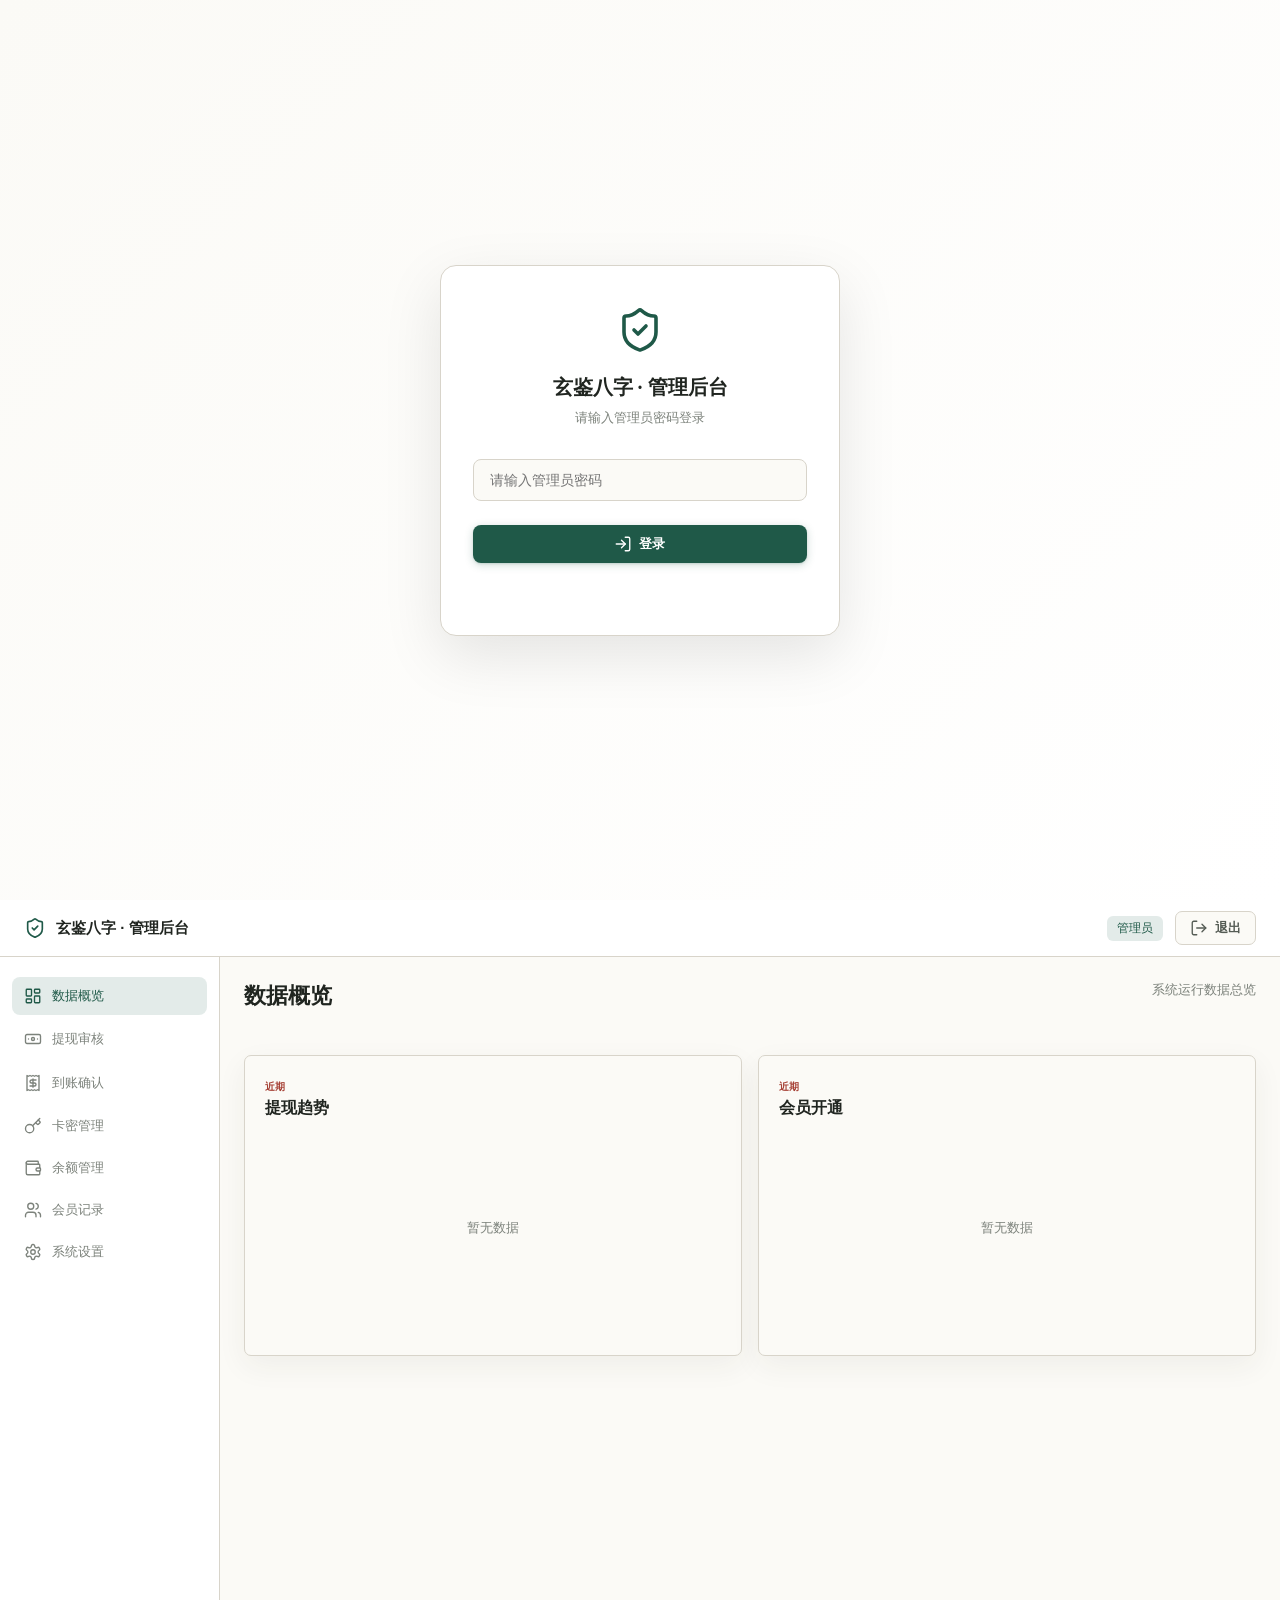
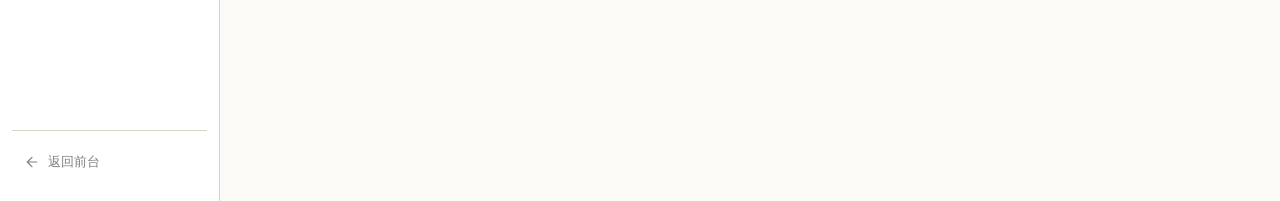
<file: admin.html>
<!-- Generated by Trae Work -->
<!DOCTYPE html>
<html lang="zh-CN">
<head>
  <meta charset="UTF-8">
  <meta name="viewport" content="width=device-width, initial-scale=1.0">
  <title>玄鉴八字 · 管理后台</title>
  <meta name="description" content="玄鉴八字管理后台 - 提现审核、卡密管理、余额管理">
  <link rel="stylesheet" href="./styles.css">
  <link rel="stylesheet" href="./assets/admin.css">
  <link rel="icon" type="image/svg+xml" href="./assets/favicon.svg">
</head>
<body class="admin-body">
  <!-- 登录页 -->
  <div class="admin-login" id="admin-login">
    <div class="admin-login-card">
      <div class="admin-login-logo">
        <i data-lucide="shield-check"></i>
        <h1>玄鉴八字 · 管理后台</h1>
        <p>请输入管理员密码登录</p>
      </div>
      <div class="admin-login-form">
        <input type="password" id="admin-password" placeholder="请输入管理员密码" autocomplete="off">
        <button class="button primary full" id="admin-login-btn" type="button">
          <i data-lucide="log-in"></i>登录
        </button>
        <p class="admin-login-hint" id="admin-login-hint"></p>
      </div>
    </div>
  </div>

  <!-- 管理后台主界面 -->
  <div class="admin-app" id="admin-app" hidden>
    <!-- 顶部导航 -->
    <header class="admin-header">
      <div class="admin-header-inner">
        <div class="admin-brand">
          <i data-lucide="shield-check"></i>
          <span>玄鉴八字 · 管理后台</span>
        </div>
        <div class="admin-header-actions">
          <span class="admin-role-tag">管理员</span>
          <button class="button ghost small" id="admin-logout-btn" type="button">
            <i data-lucide="log-out"></i>退出
          </button>
        </div>
      </div>
    </header>

    <div class="admin-layout">
      <!-- 侧边栏 -->
      <aside class="admin-sidebar">
        <nav class="admin-nav">
          <button class="admin-nav-item active" data-admin-tab="dashboard" type="button">
            <i data-lucide="layout-dashboard"></i>
            <span>数据概览</span>
          </button>
          <button class="admin-nav-item" data-admin-tab="withdraw" type="button">
            <i data-lucide="banknote"></i>
            <span>提现审核</span>
            <span class="admin-nav-badge" id="pending-badge" hidden>0</span>
          </button>
          <button class="admin-nav-item" data-admin-tab="payments" type="button">
            <i data-lucide="receipt"></i>
            <span>到账确认</span>
            <span class="admin-nav-badge" id="payment-badge" hidden>0</span>
          </button>
          <button class="admin-nav-item" data-admin-tab="codes" type="button">
            <i data-lucide="key"></i>
            <span>卡密管理</span>
          </button>
          <button class="admin-nav-item" data-admin-tab="wallet" type="button">
            <i data-lucide="wallet"></i>
            <span>余额管理</span>
          </button>
          <button class="admin-nav-item" data-admin-tab="members" type="button">
            <i data-lucide="users"></i>
            <span>会员记录</span>
          </button>
          <button class="admin-nav-item" data-admin-tab="settings" type="button">
            <i data-lucide="settings"></i>
            <span>系统设置</span>
          </button>
        </nav>
        <div class="admin-sidebar-foot">
          <a href="./index.html" class="admin-back-link">
            <i data-lucide="arrow-left"></i>
            <span>返回前台</span>
          </a>
        </div>
      </aside>

      <!-- 主内容区 -->
      <main class="admin-main">
        <!-- 数据概览 -->
        <section class="admin-tab-panel active" id="admin-tab-dashboard">
          <div class="admin-page-header">
            <h1>数据概览</h1>
            <p>系统运行数据总览</p>
          </div>
          <div class="admin-stats-grid" id="dashboard-stats"></div>
          <div class="admin-charts-row">
            <div class="panel">
              <div class="panel-heading">
                <div><span class="panel-kicker">近期</span><h2>提现趋势</h2></div>
              </div>
              <div class="admin-chart-placeholder" id="withdraw-chart">
                <p class="chart-empty">暂无数据</p>
              </div>
            </div>
            <div class="panel">
              <div class="panel-heading">
                <div><span class="panel-kicker">近期</span><h2>会员开通</h2></div>
              </div>
              <div class="admin-chart-placeholder" id="member-chart">
                <p class="chart-empty">暂无数据</p>
              </div>
            </div>
          </div>
        </section>

        <!-- 提现审核 -->
        <section class="admin-tab-panel" id="admin-tab-withdraw">
          <div class="admin-page-header">
            <div>
              <h1>提现审核</h1>
              <p>管理用户提现申请，审核通过后手动打款</p>
            </div>
            <div class="admin-filter-row">
              <select id="withdraw-status-filter" class="region-select">
                <option value="all">全部状态</option>
                <option value="pending">待审核</option>
                <option value="approved">已打款</option>
                <option value="rejected">已拒绝</option>
                <option value="cancelled">已撤销</option>
              </select>
              <button class="button ghost" id="withdraw-export-btn" type="button">
                <i data-lucide="download"></i>导出
              </button>
            </div>
          </div>
          <div class="admin-stats-grid small">
            <div class="admin-stat-card">
              <span class="stat-label">待审核</span>
              <strong class="stat-value" id="stat-pending">0</strong>
              <span class="stat-unit">笔</span>
            </div>
            <div class="admin-stat-card">
              <span class="stat-label">累计打款</span>
              <strong class="stat-value" id="stat-approved">¥0.00</strong>
            </div>
            <div class="admin-stat-card">
              <span class="stat-label">申请总数</span>
              <strong class="stat-value" id="stat-total">0</strong>
              <span class="stat-unit">笔</span>
            </div>
          </div>
          <div class="panel">
            <div class="panel-heading">
              <div><span class="panel-kicker">提现列表</span><h2>全部申请</h2></div>
            </div>
            <div class="withdraw-list" id="admin-withdraw-list"></div>
          </div>
        </section>

        <!-- 到账确认 -->
        <section class="admin-tab-panel" id="admin-tab-payments">
          <div class="admin-page-header">
            <div>
              <h1>到账确认</h1>
              <p>确认微信/支付宝支付到账，金额匹配后自动解锁会员</p>
            </div>
            <div class="admin-filter-row">
              <select id="payment-status-filter" class="region-select">
                <option value="all">全部状态</option>
                <option value="reviewing">待确认到账</option>
                <option value="paid">已到账</option>
                <option value="failed">到账失败</option>
                <option value="pending">待支付</option>
                <option value="cancelled">已取消</option>
              </select>
            </div>
          </div>
          <div class="admin-stats-grid small">
            <div class="admin-stat-card">
              <span class="stat-label">待确认到账</span>
              <strong class="stat-value" id="stat-payment-reviewing">0</strong>
              <span class="stat-unit">笔</span>
            </div>
            <div class="admin-stat-card">
              <span class="stat-label">已到账金额</span>
              <strong class="stat-value" id="stat-payment-paid">¥0.00</strong>
            </div>
            <div class="admin-stat-card">
              <span class="stat-label">到账失败</span>
              <strong class="stat-value" id="stat-payment-failed">0</strong>
              <span class="stat-unit">笔</span>
            </div>
          </div>
          <div class="panel">
            <div class="panel-heading">
              <div><span class="panel-kicker">支付订单</span><h2>到账管理</h2></div>
              <p style="color:var(--muted);font-size:13px">输入微信/支付宝实际收到的金额，金额匹配后系统自动解锁会员</p>
            </div>
            <div class="payment-list" id="admin-payment-list"></div>
          </div>
        </section>

        <!-- 卡密管理 -->
        <section class="admin-tab-panel" id="admin-tab-codes">
          <div class="admin-page-header">
            <div>
              <h1>卡密管理</h1>
              <p>生成和管理会员卡密</p>
            </div>
            <button class="button primary" id="gen-code-btn" type="button">
              <i data-lucide="plus"></i>生成卡密
            </button>
          </div>
          <div class="admin-stats-grid small">
            <div class="admin-stat-card">
              <span class="stat-label">未使用</span>
              <strong class="stat-value" id="stat-codes-available">0</strong>
              <span class="stat-unit">张</span>
            </div>
            <div class="admin-stat-card">
              <span class="stat-label">已使用</span>
              <strong class="stat-value" id="stat-codes-used">0</strong>
              <span class="stat-unit">张</span>
            </div>
            <div class="admin-stat-card">
              <span class="stat-label">已过期</span>
              <strong class="stat-value" id="stat-codes-expired">0</strong>
              <span class="stat-unit">张</span>
            </div>
          </div>
          <div class="panel">
            <div class="panel-heading">
              <div><span class="panel-kicker">卡密列表</span><h2>全部卡密</h2></div>
              <div class="panel-tools">
                <select id="code-status-filter" class="region-select small">
                  <option value="all">全部</option>
                  <option value="available">未使用</option>
                  <option value="used">已使用</option>
                  <option value="expired">已过期</option>
                </select>
              </div>
            </div>
            <div class="code-list" id="admin-code-list"></div>
          </div>
        </section>

        <!-- 余额管理 -->
        <section class="admin-tab-panel" id="admin-tab-wallet">
          <div class="admin-page-header">
            <h1>余额管理</h1>
            <p>手动调整用户钱包余额</p>
          </div>
          <div class="panel">
            <div class="panel-heading">
              <div><span class="panel-kicker">操作</span><h2>手动充值/扣款</h2></div>
            </div>
            <div class="admin-form-grid">
              <div class="form-row">
                <label>用户标识</label>
                <input type="text" id="wallet-user-id" placeholder="输入用户ID或名称">
              </div>
              <div class="form-row">
                <label>操作类型</label>
                <div class="method-selector">
                  <button class="method-option active" data-wallet-op="recharge" type="button">
                    <i data-lucide="plus-circle"></i>充值
                  </button>
                  <button class="method-option" data-wallet-op="deduct" type="button">
                    <i data-lucide="minus-circle"></i>扣款
                  </button>
                </div>
              </div>
              <div class="form-row">
                <label>金额</label>
                <div class="amount-input-wrap">
                  <span class="amount-prefix">¥</span>
                  <input id="wallet-amount" type="number" min="0.01" step="0.01" placeholder="请输入金额">
                </div>
              </div>
              <div class="form-row">
                <label>操作说明</label>
                <input type="text" id="wallet-reason" placeholder="请输入操作原因（将记录在流水里）">
              </div>
              <button class="button primary full" id="wallet-submit-btn" type="button">
                <i data-lucide="check"></i>确认操作
              </button>
              <p class="redeem-feedback" id="wallet-feedback"></p>
            </div>
          </div>
          <div class="panel">
            <div class="panel-heading">
              <div><span class="panel-kicker">流水</span><h2>钱包流水记录</h2></div>
            </div>
            <div class="wallet-records" id="admin-wallet-records"></div>
          </div>
        </section>

        <!-- 会员记录 -->
        <section class="admin-tab-panel" id="admin-tab-members">
          <div class="admin-page-header">
            <h1>会员记录</h1>
            <p>查看会员开通和到期记录</p>
          </div>
          <div class="panel">
            <div class="panel-heading">
              <div><span class="panel-kicker">记录</span><h2>会员开通记录</h2></div>
            </div>
            <div class="member-records-list" id="admin-member-records"></div>
          </div>
        </section>

        <!-- 系统设置 -->
        <section class="admin-tab-panel" id="admin-tab-settings">
          <div class="admin-page-header">
            <h1>系统设置</h1>
            <p>配置系统参数</p>
          </div>
          <div class="panel">
            <div class="panel-heading">
              <div><span class="panel-kicker">提现配置</span><h2>提现参数</h2></div>
            </div>
            <div class="admin-form-grid">
              <div class="form-row">
                <label>最低提现金额（元）</label>
                <input type="number" id="cfg-min-amount" min="1" step="1">
              </div>
              <div class="form-row">
                <label>每日提现上限（元）</label>
                <input type="number" id="cfg-daily-limit" min="100" step="100">
              </div>
              <div class="form-row">
                <label>手续费率（%）</label>
                <input type="number" id="cfg-fee-rate" min="0" max="50" step="0.1">
              </div>
              <div class="form-row">
                <label>最低手续费（元）</label>
                <input type="number" id="cfg-fee-min" min="0" step="0.1">
              </div>
              <div class="form-row">
                <label>最高手续费（元）</label>
                <input type="number" id="cfg-fee-max" min="0" step="1">
              </div>
              <div class="form-row">
                <label>审核等待时长（小时）</label>
                <input type="number" id="cfg-pending-hours" min="0" step="1">
              </div>
              <button class="button primary full" id="cfg-save-btn" type="button">
                <i data-lucide="save"></i>保存配置
              </button>
              <p class="redeem-feedback" id="cfg-feedback"></p>
            </div>
          </div>
          <div class="panel">
            <div class="panel-heading">
              <div><span class="panel-kicker">安全</span><h2>管理员密码</h2></div>
            </div>
            <div class="admin-form-grid">
              <div class="form-row">
                <label>当前密码</label>
                <input type="password" id="pwd-current" placeholder="请输入当前密码">
              </div>
              <div class="form-row">
                <label>新密码</label>
                <input type="password" id="pwd-new" placeholder="请输入新密码">
              </div>
              <div class="form-row">
                <label>确认新密码</label>
                <input type="password" id="pwd-confirm" placeholder="请再次输入新密码">
              </div>
              <button class="button ghost full" id="pwd-change-btn" type="button">
                <i data-lucide="key"></i>修改密码
              </button>
              <p class="redeem-feedback" id="pwd-feedback"></p>
            </div>
          </div>
          <div class="panel danger-panel">
            <div class="panel-heading">
              <div><span class="panel-kicker">危险操作</span><h2>数据管理</h2></div>
            </div>
            <div class="admin-danger-zone">
              <p>以下操作不可逆，请谨慎操作</p>
              <div class="danger-actions">
                <button class="button ghost" id="export-all-data-btn" type="button">
                  <i data-lucide="download"></i>导出全部数据
                </button>
                <button class="button ghost" id="import-all-data-btn" type="button">
                  <i data-lucide="upload"></i>导入数据
                </button>
                <input type="file" id="import-file-input" accept=".json" hidden>
                <button class="button danger" id="clear-all-data-btn" type="button">
                  <i data-lucide="trash-2"></i>清空全部数据
                </button>
              </div>
            </div>
          </div>
        </section>
      </main>
    </div>
  </div>

  <!-- 生成卡密弹窗 -->
  <div class="modal-backdrop" id="gen-code-modal" aria-hidden="true">
    <div class="modal" role="dialog" aria-modal="true" aria-labelledby="gen-code-title">
      <div class="modal-header">
        <div>
          <span class="panel-kicker">卡密生成</span>
          <h2 id="gen-code-title">生成会员卡密</h2>
        </div>
        <button class="icon-button modal-close" type="button" aria-label="关闭"><i data-lucide="x"></i></button>
      </div>
      <div class="modal-body">
        <div class="form-row">
          <label>套餐类型</label>
          <select id="gen-code-plan" class="region-select">
            <option value="month">月度会员（30天）</option>
            <option value="quarter">季度会员（90天）</option>
            <option value="year">年度会员（365天）</option>
            <option value="lifetime">终身会员</option>
          </select>
        </div>
        <div class="form-row">
          <label>生成数量</label>
          <input type="number" id="gen-code-count" min="1" max="100" value="1" placeholder="1-100">
        </div>
        <div class="form-row">
          <label>有效期（天）</label>
          <input type="number" id="gen-code-expire" min="1" value="365" placeholder="卡密有效期">
        </div>
        <p class="redeem-feedback" id="gen-code-feedback"></p>
      </div>
      <div class="modal-actions">
        <button class="button ghost modal-close" type="button">取消</button>
        <button class="button primary" id="gen-code-confirm-btn" type="button">
          <i data-lucide="key"></i>生成卡密
        </button>
      </div>
    </div>
  </div>

  <!-- 审核弹窗 -->
  <div class="modal-backdrop" id="review-modal" aria-hidden="true">
    <div class="modal" role="dialog" aria-modal="true" aria-labelledby="review-title">
      <div class="modal-header">
        <div>
          <span class="panel-kicker" id="review-action-label">审核</span>
          <h2 id="review-title">提现审核</h2>
        </div>
        <button class="icon-button modal-close" type="button" aria-label="关闭"><i data-lucide="x"></i></button>
      </div>
      <div class="modal-body" id="review-body"></div>
      <div class="modal-actions">
        <button class="button ghost modal-close" type="button">取消</button>
        <button class="button primary" id="review-confirm-btn" type="button">确认</button>
      </div>
    </div>
  </div>

  <div class="toast-region" id="toast-region" aria-live="polite"></div>

  <script src="./vendor/lucide.min.js"></script>
  <script src="./admin.js"></script>
</body>
</html>
</file>
<file: styles.css>
:root {
  --paper: #f3f0e9;
  --paper-deep: #ebe6dc;
  --surface: #fbfaf6;
  --surface-raised: #ffffff;
  --ink: #202520;
  --ink-soft: #555c55;
  --muted: #7c827b;
  --line: #d8d4ca;
  --line-soft: #e8e4dc;
  --pine: #1f5948;
  --pine-dark: #174438;
  --pine-soft: #e0ece6;
  --cinnabar: #a64035;
  --cinnabar-soft: #f5e4df;
  --gold: #a87628;
  --gold-soft: #f3ead7;
  --blue: #3c6980;
  --blue-soft: #e1ebef;
  --wood: #37745a;
  --fire: #bd4f3c;
  --earth: #b18438;
  --metal: #6e7474;
  --water: #3b6f89;
  --shadow: 0 10px 30px rgba(45, 48, 42, 0.06);
  --sidebar-width: 238px;
  --topbar-height: 66px;
  color-scheme: light;
  font-family: Inter, "Microsoft YaHei", sans-serif;
}

* {
  box-sizing: border-box;
}

html {
  scroll-behavior: smooth;
}

body {
  margin: 0;
  min-width: 320px;
  min-height: 100vh;
  color: var(--ink);
  background:
    linear-gradient(rgba(38, 52, 45, 0.025) 1px, transparent 1px),
    linear-gradient(90deg, rgba(38, 52, 45, 0.025) 1px, transparent 1px),
    var(--paper);
  background-size: 28px 28px;
}

body.dark {
  --paper: #202521;
  --paper-deep: #252c27;
  --surface: #292f2a;
  --surface-raised: #303731;
  --ink: #eef1ea;
  --ink-soft: #c3c9c1;
  --muted: #959d95;
  --line: #465048;
  --line-soft: #3b443d;
  --pine: #79b89f;
  --pine-dark: #9acbb6;
  --pine-soft: #314b40;
  --cinnabar: #db796d;
  --cinnabar-soft: #513a36;
  --gold: #d3a555;
  --gold-soft: #4c4230;
  --blue: #77a9c0;
  --blue-soft: #31454f;
  --wood: #6eb08d;
  --fire: #df7969;
  --earth: #d2a254;
  --metal: #aeb7b4;
  --water: #78adc7;
  --shadow: 0 12px 36px rgba(0, 0, 0, 0.16);
  color-scheme: dark;
}

button,
input,
textarea,
select {
  font: inherit;
}

button {
  color: inherit;
}

button:focus-visible,
input:focus-visible,
textarea:focus-visible,
select:focus-visible {
  outline: 2px solid var(--pine);
  outline-offset: 2px;
}

button,
a {
  -webkit-tap-highlight-color: transparent;
}

svg {
  width: 18px;
  height: 18px;
  stroke-width: 1.8;
}

h1,
h2,
h3,
p {
  margin-top: 0;
}

h1,
h2,
h3,
.brand strong,
.pillar-glyph,
.day-master-glyph,
.empty-symbol {
  font-family: "Noto Serif SC", "SimSun", serif;
}

.app-shell {
  min-height: 100vh;
}

.topbar {
  position: fixed;
  z-index: 30;
  top: 0;
  left: 0;
  right: 0;
  height: var(--topbar-height);
  display: flex;
  align-items: center;
  gap: 28px;
  padding: 0 24px;
  border-bottom: 1px solid var(--line);
  background: color-mix(in srgb, var(--surface) 95%, transparent);
  backdrop-filter: blur(14px);
}

.brand {
  width: calc(var(--sidebar-width) - 24px);
  display: flex;
  align-items: center;
  gap: 11px;
  color: var(--ink);
  text-decoration: none;
  flex-shrink: 0;
}

.brand-seal {
  display: grid;
  width: 34px;
  height: 34px;
  place-items: center;
  border: 1px solid color-mix(in srgb, var(--cinnabar) 70%, transparent);
  border-radius: 5px;
  color: var(--surface-raised);
  background: var(--cinnabar);
  font-family: "Noto Serif SC", serif;
  font-size: 18px;
  font-weight: 700;
  box-shadow: inset 0 0 0 2px color-mix(in srgb, var(--surface-raised) 22%, transparent);
}

.brand strong,
.brand small {
  display: block;
}

.brand strong {
  font-size: 18px;
  line-height: 1.2;
  letter-spacing: 0;
}

.brand small {
  margin-top: 2px;
  color: var(--muted);
  font-size: 10px;
  letter-spacing: 0;
}

.top-nav {
  height: 100%;
  display: flex;
  align-items: stretch;
  gap: 4px;
}

.top-nav-item {
  position: relative;
  min-width: 82px;
  padding: 0 12px;
  border: 0;
  background: transparent;
  color: var(--ink-soft);
  cursor: pointer;
  font-size: 14px;
  transition: color 200ms ease, background 200ms ease;
  border-radius: 7px 7px 0 0;
}

.top-nav-item::after {
  content: "";
  position: absolute;
  right: 15px;
  bottom: -1px;
  left: 15px;
  height: 2.5px;
  background: transparent;
  border-radius: 2px;
  transition: background 250ms ease, height 250ms ease;
}

.top-nav-item:hover,
.top-nav-item.active {
  color: var(--pine);
}

.top-nav-item:hover {
  background: color-mix(in srgb, var(--pine) 5%, transparent);
}

.top-nav-item.active::after {
  background: var(--pine);
  height: 3px;
}

.top-actions {
  display: flex;
  align-items: center;
  gap: 8px;
  margin-left: auto;
}

.icon-button {
  display: inline-grid;
  width: 38px;
  height: 38px;
  padding: 0;
  place-items: center;
  border: 1px solid transparent;
  border-radius: 8px;
  background: transparent;
  cursor: pointer;
  transition: all 200ms cubic-bezier(0.4, 0, 0.2, 1);
}

.icon-button:hover {
  border-color: var(--line);
  background: var(--paper-deep);
  transform: translateY(-1px);
  box-shadow: 0 2px 8px rgba(0, 0, 0, 0.06);
}

.icon-button:active {
  transform: translateY(0);
  box-shadow: none;
}

.icon-button:focus-visible {
  outline: 2px solid var(--pine);
  outline-offset: 2px;
}

.icon-button:disabled {
  opacity: 0.4;
  cursor: not-allowed;
  pointer-events: none;
}

.icon-button.compact {
  width: 32px;
  height: 32px;
  border-radius: 6px;
}

.new-chart-button,
.button {
  display: inline-flex;
  min-height: 38px;
  align-items: center;
  justify-content: center;
  gap: 7px;
  padding: 0 16px;
  border: 1px solid transparent;
  border-radius: 8px;
  cursor: pointer;
  font-weight: 600;
  white-space: nowrap;
  font-size: 13px;
  letter-spacing: 0.01em;
  transition: all 200ms cubic-bezier(0.4, 0, 0.2, 1);
}

.new-chart-button,
.button.primary {
  color: white;
  background: var(--pine);
  box-shadow: 0 2px 8px color-mix(in srgb, var(--pine) 22%, transparent),
              0 1px 2px color-mix(in srgb, var(--pine) 14%, transparent);
}

.new-chart-button:hover,
.button.primary:hover {
  background: var(--pine-dark);
  box-shadow: 0 4px 14px color-mix(in srgb, var(--pine) 30%, transparent),
              0 2px 4px color-mix(in srgb, var(--pine) 18%, transparent);
  transform: translateY(-1px);
}

.new-chart-button:active,
.button.primary:active {
  transform: translateY(0);
  box-shadow: 0 1px 4px color-mix(in srgb, var(--pine) 18%, transparent);
}

.button.primary:focus-visible {
  outline: 2px solid var(--pine);
  outline-offset: 2px;
}

.button.primary:disabled,
.button:disabled {
  opacity: 0.45;
  cursor: not-allowed;
  pointer-events: none;
  box-shadow: none;
  transform: none;
}

.button.ghost {
  border-color: var(--line);
  background: var(--surface);
  color: var(--ink-soft);
}

.button.ghost:hover {
  border-color: color-mix(in srgb, var(--pine) 45%, var(--line));
  color: var(--pine);
  background: var(--pine-soft);
  transform: translateY(-1px);
  box-shadow: 0 2px 8px color-mix(in srgb, var(--pine) 8%, transparent);
}

.button.ghost:active {
  transform: translateY(0);
}

.button.ghost:focus-visible {
  outline: 2px solid var(--pine);
  outline-offset: 2px;
}

.button.subtle {
  border-color: transparent;
  color: var(--pine);
  background: var(--pine-soft);
}

.button.subtle:hover {
  background: color-mix(in srgb, var(--pine) 15%, transparent);
  transform: translateY(-1px);
  box-shadow: 0 2px 8px color-mix(in srgb, var(--pine) 10%, transparent);
}

.button.subtle:active {
  transform: translateY(0);
}

.button.small {
  min-height: 34px;
  padding: 0 12px;
  font-size: 12px;
  border-radius: 7px;
}

.button.full {
  width: 100%;
}

.mobile-menu,
.mobile-back {
  display: none;
}

.sidebar {
  position: fixed;
  z-index: 20;
  top: var(--topbar-height);
  bottom: 0;
  left: 0;
  width: var(--sidebar-width);
  overflow-y: auto;
  padding: 20px 14px 16px;
  border-right: 1px solid var(--line);
  background: color-mix(in srgb, var(--surface) 92%, transparent);
}

.sidebar-section + .sidebar-section {
  margin-top: 22px;
}

.section-label {
  margin-bottom: 8px;
  padding: 0 10px;
  color: var(--muted);
  font-size: 10px;
  font-weight: 600;
  text-transform: uppercase;
  letter-spacing: 0;
}

.profile-switcher {
  width: 100%;
  display: grid;
  grid-template-columns: 38px minmax(0, 1fr) 16px;
  gap: 10px;
  align-items: center;
  padding: 9px;
  border: 1px solid var(--line);
  border-radius: 9px;
  background: var(--surface-raised);
  text-align: left;
  cursor: pointer;
  transition: all 200ms cubic-bezier(0.4, 0, 0.2, 1);
}

.profile-switcher:hover {
  border-color: color-mix(in srgb, var(--pine) 40%, var(--line));
  box-shadow: 0 2px 10px color-mix(in srgb, var(--pine) 8%, transparent);
  transform: translateY(-1px);
}

.profile-switcher:active {
  transform: translateY(0);
}

.avatar {
  display: grid;
  width: 38px;
  height: 38px;
  place-items: center;
  border-radius: 50%;
  color: var(--pine);
  background: var(--pine-soft);
  font-family: "Noto Serif SC", serif;
  font-size: 17px;
  font-weight: 700;
}

.profile-copy {
  min-width: 0;
}

.profile-copy strong,
.profile-copy small {
  display: block;
  overflow: hidden;
  text-overflow: ellipsis;
  white-space: nowrap;
}

.profile-copy strong {
  font-size: 14px;
}

.profile-copy small {
  margin-top: 3px;
  color: var(--muted);
  font-size: 11px;
}

.profile-switcher > svg {
  width: 15px;
  color: var(--muted);
}

.side-nav {
  display: grid;
  gap: 3px;
}

.side-nav-item {
  width: 100%;
  min-height: 40px;
  display: grid;
  grid-template-columns: 20px 1fr auto;
  gap: 10px;
  align-items: center;
  padding: 0 10px;
  border: 0;
  border-radius: 8px;
  color: var(--ink-soft);
  background: transparent;
  text-align: left;
  cursor: pointer;
  font-size: 13px;
  transition: all 180ms cubic-bezier(0.4, 0, 0.2, 1);
}

.side-nav-item svg {
  width: 17px;
  transition: transform 200ms ease;
}

.side-nav-item:hover {
  color: var(--ink);
  background: var(--paper-deep);
  padding-left: 12px;
}

.side-nav-item:hover svg {
  transform: scale(1.1);
}

.side-nav-item.active {
  color: var(--pine);
  background: var(--pine-soft);
  font-weight: 600;
}

.side-nav-item.active svg {
  color: var(--pine);
}

.side-nav-item:focus-visible {
  outline: 2px solid var(--pine);
  outline-offset: 2px;
}

.nav-badge,
.nav-count {
  display: inline-flex;
  min-width: 20px;
  height: 20px;
  align-items: center;
  justify-content: center;
  padding: 0 6px;
  border-radius: 10px;
  color: var(--cinnabar);
  background: var(--cinnabar-soft);
  font-size: 10px;
  font-weight: 700;
}

.sidebar-visual {
  position: relative;
  height: 104px;
  margin: 24px 5px 10px;
  overflow: hidden;
  border-radius: 6px;
  background: var(--paper-deep);
}

.sidebar-visual::after {
  content: "";
  position: absolute;
  inset: 0;
  background: linear-gradient(180deg, rgba(22, 32, 27, 0.38), rgba(22, 32, 27, 0.84));
}

.sidebar-visual img {
  width: 100%;
  height: 100%;
  display: block;
  object-fit: cover;
  opacity: 0.28;
  filter: saturate(0.55) contrast(1.3);
  transform: scale(1.08);
}

.sidebar-visual p {
  position: absolute;
  z-index: 1;
  right: 12px;
  bottom: 9px;
  left: 12px;
  margin: 0;
  color: white;
  font-family: "Noto Serif SC", serif;
  font-size: 12px;
  text-align: right;
}

.legal-link {
  width: 100%;
  display: flex;
  align-items: center;
  gap: 8px;
  padding: 9px 10px;
  border: 0;
  border-radius: 6px;
  color: var(--muted);
  background: transparent;
  cursor: pointer;
  font-size: 11px;
  transition: all 180ms ease;
}

.legal-link:hover {
  color: var(--ink-soft);
  background: var(--paper-deep);
}

.legal-link:focus-visible {
  outline: 2px solid var(--pine);
  outline-offset: 2px;
}

.legal-link svg {
  width: 14px;
}

.workspace {
  min-height: 100vh;
  margin-left: var(--sidebar-width);
  padding: calc(var(--topbar-height) + 34px) 34px 30px;
}

.view {
  width: min(1240px, 100%);
  display: none;
  margin: 0 auto;
}

.view.active {
  display: block;
  animation: view-in 220ms ease-out;
}

@keyframes view-in {
  from {
    opacity: 0;
    transform: translateY(4px);
  }
  to {
    opacity: 1;
    transform: translateY(0);
  }
}

/* ===== 行运推演（新美化版） ===== */
.fortune-level-switcher {
  display: flex;
  gap: 6px;
  padding: 6px;
  background: var(--surface-raised);
  border: 1px solid var(--line);
  border-radius: 14px;
  margin-bottom: 16px;
  box-shadow: 0 2px 8px color-mix(in srgb, var(--ink) 3%, transparent);
}

.level-tab {
  flex: 1;
  display: flex;
  flex-direction: column;
  align-items: center;
  gap: 4px;
  padding: 12px 8px;
  background: transparent;
  border: none;
  border-radius: 10px;
  cursor: pointer;
  color: var(--muted);
  font-size: 12px;
  font-weight: 500;
  transition: all 200ms ease;
}

.level-tab:hover {
  background: var(--surface);
  color: var(--ink-soft);
}

.level-tab.active {
  background: var(--pine);
  color: #fff;
  box-shadow: 0 4px 12px color-mix(in srgb, var(--pine) 30%, transparent);
  transform: translateY(-1px);
}

.level-tab svg {
  width: 20px;
  height: 20px;
}

.fortune-nav-row {
  display: flex;
  align-items: center;
  justify-content: space-between;
  margin-bottom: 16px;
  padding: 0 4px;
}

.fortune-nav-btn {
  width: 44px;
  height: 44px;
  display: flex;
  align-items: center;
  justify-content: center;
  background: var(--surface-raised);
  border: 1px solid var(--line);
  border-radius: 12px;
  cursor: pointer;
  color: var(--ink-soft);
  transition: all 200ms ease;
}

.fortune-nav-btn:hover {
  background: var(--pine-soft);
  border-color: var(--pine);
  color: var(--pine);
}

.fortune-nav-btn svg {
  width: 20px;
  height: 20px;
}

.fortune-current-label {
  flex: 1;
  text-align: center;
  font-size: 16px;
  font-weight: 600;
  color: var(--ink);
}

.fortune-timeline-panel {
  padding: 16px;
  margin-bottom: 16px;
}

.fortune-timeline-cards {
  display: flex;
  gap: 10px;
  overflow-x: auto;
  padding: 4px 2px 8px;
  scroll-snap-type: x mandatory;
  -webkit-overflow-scrolling: touch;
}

.fortune-timeline-cards::-webkit-scrollbar {
  height: 4px;
}

.fortune-timeline-cards::-webkit-scrollbar-track {
  background: var(--surface);
  border-radius: 2px;
}

.fortune-timeline-cards::-webkit-scrollbar-thumb {
  background: var(--line);
  border-radius: 2px;
}

.fortune-card {
  flex-shrink: 0;
  width: 120px;
  display: flex;
  flex-direction: column;
  gap: 6px;
  padding: 14px 12px;
  background: var(--surface);
  border: 2px solid var(--line);
  border-radius: 12px;
  cursor: pointer;
  text-align: left;
  scroll-snap-align: start;
  transition: all 200ms ease;
}

.fortune-card:hover {
  border-color: color-mix(in srgb, var(--pine) 40%, var(--line));
  transform: translateY(-2px);
  box-shadow: 0 6px 16px color-mix(in srgb, var(--pine) 12%, transparent);
}

.fortune-card.active {
  border-color: var(--pine);
  background: linear-gradient(180deg, color-mix(in srgb, var(--pine) 8%, var(--surface)) 0%, var(--surface) 100%);
  box-shadow: 0 6px 20px color-mix(in srgb, var(--pine) 20%, transparent);
}

.fortune-card-head {
  display: flex;
  justify-content: space-between;
  align-items: center;
}

.fortune-card-label {
  font-size: 11px;
  color: var(--muted);
  font-weight: 500;
}

.fortune-card-pillar {
  font-size: 18px;
  font-weight: 700;
  color: var(--ink);
  font-family: var(--font-serif);
  letter-spacing: 1px;
}

.fortune-card-sub {
  font-size: 11px;
  color: var(--muted);
  line-height: 1.4;
  min-height: 16px;
}

.fortune-card-spirits {
  font-size: 10px;
  color: var(--pine);
  padding-top: 6px;
  border-top: 1px dashed var(--line-soft);
  line-height: 1.5;
  min-height: 18px;
}

.fortune-detail-panel {
  padding: 20px;
}

.fortune-period-badge {
  padding: 4px 12px;
  background: var(--pine-soft);
  color: var(--pine);
  font-size: 12px;
  font-weight: 500;
  border-radius: 20px;
}

.fortune-detail-content {
  margin-top: 16px;
}

.fortune-detail-row {
  display: flex;
  align-items: flex-start;
  gap: 16px;
  padding: 12px 0;
  border-bottom: 1px solid var(--line-soft);
}

.fortune-detail-row:last-child {
  border-bottom: none;
}

.fortune-detail-label {
  flex-shrink: 0;
  width: 80px;
  font-size: 13px;
  color: var(--muted);
  padding-top: 2px;
}

.fortune-detail-value {
  flex: 1;
  font-size: 14px;
  color: var(--ink);
  font-weight: 500;
}

.fortune-spirits-row {
  align-items: flex-start;
}

.fortune-spirits-list {
  flex: 1;
  display: flex;
  flex-wrap: wrap;
  gap: 6px;
}

.spirit-tag {
  display: inline-block;
  padding: 4px 10px;
  background: var(--gold-soft, color-mix(in srgb, var(--gold) 12%, transparent));
  color: var(--gold, #b8860b);
  font-size: 12px;
  border-radius: 6px;
  font-weight: 500;
}

@media (max-width: 480px) {
  .fortune-level-switcher {
    gap: 4px;
    padding: 4px;
  }

  .level-tab {
    padding: 10px 4px;
    font-size: 11px;
  }

  .level-tab svg {
    width: 18px;
    height: 18px;
  }

  .fortune-card {
    width: 100px;
    padding: 12px 10px;
  }

  .fortune-card-pillar {
    font-size: 16px;
  }

  .fortune-detail-label {
    width: 64px;
    font-size: 12px;
  }

  .fortune-detail-value {
    font-size: 13px;
  }
}

/* ===== 主Tab导航（手机式滑动切换） ===== */
.main-tabs {
  display: none;
  position: sticky;
  top: 0;
  z-index: 50;
  background: color-mix(in srgb, var(--surface) 95%, transparent);
  -webkit-backdrop-filter: blur(12px);
  backdrop-filter: blur(12px);
  border-bottom: 1px solid var(--line);
  opacity: 0;
  transform: translateY(-100%);
  transition: opacity 250ms ease, transform 250ms ease;
  pointer-events: none;
}

.main-tabs.visible {
  display: flex;
  opacity: 1;
  transform: translateY(0);
  pointer-events: auto;
}

.main-tab {
  flex: 1;
  display: flex;
  flex-direction: column;
  align-items: center;
  justify-content: center;
  gap: 3px;
  padding: 10px 8px;
  background: transparent;
  border: none;
  cursor: pointer;
  color: var(--muted);
  font-size: 11px;
  font-weight: 500;
  position: relative;
  transition: color 200ms ease;
}

.main-tab svg {
  width: 22px;
  height: 22px;
  stroke-width: 2;
}

.main-tab.active {
  color: var(--pine);
}

.main-tab.active::after {
  content: "";
  position: absolute;
  bottom: 2px;
  left: 50%;
  transform: translateX(-50%);
  width: 24px;
  height: 3px;
  background: var(--pine);
  border-radius: 2px;
}

.view {
  animation: fadeSlideIn 280ms ease;
}

@keyframes fadeSlideIn {
  from {
    opacity: 0;
    transform: translateX(12px);
  }
  to {
    opacity: 1;
    transform: translateX(0);
  }
}

@media (max-width: 768px) {
  .main-tabs {
    display: flex;
  }
  .main-tabs.visible {
    display: flex;
  }
}

@media (min-width: 769px) {
  .main-tabs {
    display: none !important;
  }
}

.page-heading {
  min-height: 84px;
  display: flex;
  align-items: flex-start;
  justify-content: space-between;
  gap: 24px;
  margin-bottom: 24px;
}

.eyebrow,
.panel-kicker {
  color: var(--cinnabar);
  font-size: 10px;
  font-weight: 700;
  text-transform: uppercase;
  letter-spacing: 0;
}

.page-heading h1 {
  margin: 5px 0 7px;
  font-size: 27px;
  line-height: 1.3;
  letter-spacing: 0;
}

.page-heading p {
  margin: 0;
  color: var(--muted);
  font-size: 13px;
}

.heading-actions {
  display: flex;
  flex-wrap: wrap;
  gap: 8px;
  justify-content: flex-end;
}

/* 排盘三步引导 */
.chart-step-guide {
  position: sticky;
  top: 64px;
  z-index: 50;
  margin-bottom: 16px;
  padding: 12px 20px;
  background: linear-gradient(135deg, var(--gold-900), var(--gold-700));
  border-radius: 12px;
  color: #fff;
  box-shadow: 0 4px 16px rgba(184, 134, 11, 0.25);
  display: flex;
  align-items: center;
  justify-content: space-between;
  gap: 16px;
}

.chart-step-guide[hidden] {
  display: none !important;
}

.step-track {
  display: flex;
  align-items: center;
  gap: 8px;
  flex: 1;
}

.step-item {
  display: flex;
  align-items: center;
  gap: 6px;
  opacity: 0.55;
  transition: opacity 0.3s;
}

.step-item.active {
  opacity: 1;
}

.step-item.done {
  opacity: 0.8;
}

.step-num {
  width: 28px;
  height: 28px;
  border-radius: 50%;
  background: rgba(255, 255, 255, 0.2);
  display: grid;
  place-items: center;
  font-weight: 700;
  font-size: 13px;
}

.step-item.active .step-num {
  background: #fff;
  color: var(--gold-800);
}

.step-item.done .step-num {
  background: rgba(255, 255, 255, 0.35);
}

.step-label {
  font-size: 13px;
  font-weight: 500;
}

.step-line {
  flex: 1;
  height: 2px;
  background: rgba(255, 255, 255, 0.2);
  max-width: 40px;
}

.step-actions {
  display: flex;
  align-items: center;
  gap: 8px;
}

.step-actions .button.text {
  color: rgba(255, 255, 255, 0.85);
}

.step-actions .button.text:hover {
  color: #fff;
  background: rgba(255, 255, 255, 0.1);
}

.step-actions .button.primary {
  background: #fff;
  color: var(--gold-800);
}

.step-actions .button.primary:hover {
  background: rgba(255, 255, 255, 0.92);
}

.metric-strip {
  display: grid;
  grid-template-columns: repeat(4, minmax(0, 1fr));
  margin-bottom: 16px;
  border: 1px solid var(--line);
  border-radius: 7px;
  background: var(--surface);
  box-shadow: var(--shadow);
}

.metric-item {
  min-width: 0;
  display: grid;
  grid-template-columns: 42px minmax(0, 1fr);
  gap: 11px;
  align-items: center;
  padding: 15px 18px;
}

.metric-item + .metric-item {
  border-left: 1px solid var(--line-soft);
}

.metric-symbol {
  display: grid;
  width: 42px;
  height: 42px;
  place-items: center;
  border-radius: 50%;
  color: var(--pine);
  background: var(--pine-soft);
  font-family: "Noto Serif SC", serif;
  font-size: 20px;
  font-weight: 700;
}

.metric-item:nth-child(2) .metric-symbol {
  color: var(--cinnabar);
  background: var(--cinnabar-soft);
}

.metric-item:nth-child(3) .metric-symbol {
  color: var(--gold);
  background: var(--gold-soft);
}

.metric-item:nth-child(4) .metric-symbol {
  color: var(--blue);
  background: var(--blue-soft);
}

.metric-copy small,
.metric-copy strong {
  display: block;
}

.metric-copy small {
  color: var(--muted);
  font-size: 10px;
}

.metric-copy strong {
  margin-top: 4px;
  overflow: hidden;
  text-overflow: ellipsis;
  white-space: nowrap;
  font-family: "Noto Serif SC", serif;
  font-size: 15px;
}

.overview-grid {
  display: grid;
  grid-template-columns: minmax(0, 1.75fr) minmax(270px, 0.75fr);
  gap: 16px;
}

.panel {
  min-width: 0;
  padding: 20px;
  border: 1px solid var(--line);
  border-radius: 7px;
  background: var(--surface);
  box-shadow: var(--shadow);
}

.panel-heading {
  min-height: 38px;
  display: flex;
  align-items: flex-start;
  justify-content: space-between;
  gap: 16px;
  margin-bottom: 16px;
}

.panel-heading h2 {
  margin: 3px 0 0;
  font-size: 16px;
  line-height: 1.35;
  letter-spacing: 0;
}

.panel-tools {
  display: flex;
  align-items: center;
  gap: 5px;
}

.mini-control {
  height: 30px;
  padding: 0 11px;
  border: 1px solid transparent;
  border-radius: 6px;
  color: var(--muted);
  background: transparent;
  cursor: pointer;
  font-size: 11px;
  font-weight: 500;
  transition: all 180ms cubic-bezier(0.4, 0, 0.2, 1);
}

.mini-control:hover {
  color: var(--ink-soft);
  background: var(--paper-deep);
}

.mini-control:active {
  transform: scale(0.96);
}

.mini-control.active {
  border-color: var(--line);
  color: var(--pine);
  background: var(--surface-raised);
  box-shadow: 0 1px 4px rgba(0, 0, 0, 0.04);
}

.mini-control:focus-visible {
  outline: 2px solid var(--pine);
  outline-offset: 1px;
}

.status-chip,
.score-chip {
  display: inline-flex;
  min-height: 25px;
  align-items: center;
  padding: 0 10px;
  border-radius: 14px;
  color: var(--pine);
  background: var(--pine-soft);
  font-size: 10px;
  font-weight: 600;
  white-space: nowrap;
  transition: all 200ms ease;
}

.score-chip {
  color: var(--gold);
  background: var(--gold-soft);
}

.bazi-chart {
  width: 100%;
  overflow: hidden;
  border: 1px solid var(--line);
  border-radius: 6px;
  background: var(--surface-raised);
}

.bazi-chart.lunar-mode {
  border-color: color-mix(in srgb, var(--gold) 30%, var(--line));
  box-shadow: 0 0 0 1px color-mix(in srgb, var(--gold) 12%, transparent);
}

.chart-lunar-bar {
  display: flex;
  gap: 1px;
  margin-bottom: 12px;
  border-radius: 6px;
  overflow: hidden;
  background: var(--line);
}

.lunar-bar-row {
  flex: 1;
  display: grid;
  grid-template-columns: 42px 1fr;
  gap: 4px 10px;
  align-items: center;
  padding: 9px 12px;
  cursor: pointer;
  background: var(--surface);
  transition: background 150ms ease;
}

.lunar-bar-row:hover {
  background: var(--paper-deep);
}

.lunar-bar-row.active {
  background: var(--gold-soft);
}

.lunar-bar-row.active .lunar-bar-label {
  color: var(--gold);
}

.lunar-bar-label {
  font-family: "Noto Serif SC", serif;
  font-size: 12px;
  font-weight: 700;
  color: var(--muted);
  grid-row: span 2;
}

.lunar-bar-value {
  font-family: "Noto Serif SC", serif;
  font-size: 14px;
  font-weight: 600;
  color: var(--ink);
}

.lunar-bar-meta {
  font-size: 9px;
  color: var(--muted);
  white-space: nowrap;
  overflow: hidden;
  text-overflow: ellipsis;
}

.lunar-ganzhi {
  font-family: "Noto Serif SC", serif;
  font-size: 18px;
  font-weight: 700;
  color: var(--gold);
  letter-spacing: 1px;
}

.mobile-bazi-chart,
.mobile-fortune-board {
  display: none;
}

.bazi-chart.simple .detail-row {
  display: none;
}

.chart-row {
  display: grid;
  grid-template-columns: 58px repeat(4, minmax(0, 1fr));
}

.chart-row + .chart-row {
  border-top: 1px solid var(--line-soft);
}

.chart-cell {
  min-width: 0;
  min-height: 37px;
  display: flex;
  align-items: center;
  justify-content: center;
  padding: 6px 5px;
  text-align: center;
  font-size: 11px;
  transition: background 120ms ease;
  overflow-wrap: break-word;
  word-break: break-word;
}

.chart-cell-wide {
  flex: 1;
  grid-column: span 4;
}

.aux-pillar {
  font-family: "Noto Serif SC", "SimSun", serif;
  font-size: 15px;
  font-weight: 700;
  color: var(--pine);
  padding: 2px 8px;
  border-radius: 4px;
  background: var(--pine-soft);
}

.chart-cell + .chart-cell {
  border-left: 1px solid var(--line-soft);
}

.chart-label {
  color: var(--muted);
  background: color-mix(in srgb, var(--paper-deep) 70%, transparent);
  font-size: 10px;
  font-weight: 600;
}

.chart-column-title {
  min-height: 33px;
  color: var(--ink-soft);
  background: color-mix(in srgb, var(--paper-deep) 48%, transparent);
  font-weight: 600;
}

.chart-cell:nth-child(3) {
  position: relative;
}

.chart-cell:nth-child(3)::before {
  content: "";
  position: absolute;
  top: 0;
  bottom: 0;
  left: 0;
  right: 0;
  background: color-mix(in srgb, var(--gold) 4%, transparent);
  pointer-events: none;
}

.bazi-chart.lunar-mode .chart-cell:nth-child(3)::before {
  background: color-mix(in srgb, var(--gold) 8%, transparent);
}

.stem-row .chart-cell,
.branch-row .chart-cell {
  min-height: 69px;
}

.pillar-glyph {
  position: relative;
  display: inline-grid;
  min-width: 44px;
  place-items: center;
  padding: 4px 8px;
  border-radius: 5px;
  font-size: 31px;
  font-weight: 700;
  line-height: 1;
  transition: transform 120ms ease;
}

.pillar-glyph:hover {
  transform: scale(1.05);
}

.pillar-glyph small {
  margin-top: 5px;
  color: var(--muted);
  font-family: Inter, "Microsoft YaHei", sans-serif;
  font-size: 9px;
  font-weight: 500;
}

.element-木 {
  color: var(--wood);
}

.element-火 {
  color: var(--fire);
}

.element-土 {
  color: var(--earth);
}

.element-金 {
  color: var(--metal);
}

.element-水 {
  color: var(--water);
}

.stem-row .pillar-glyph {
  background: color-mix(in srgb, currentColor 6%, transparent);
}

.branch-row .pillar-glyph {
  background: color-mix(in srgb, currentColor 6%, transparent);
}

.hidden-stems {
  display: flex;
  flex-wrap: wrap;
  gap: 3px;
  align-items: center;
  justify-content: center;
}

.hidden-stem {
  display: inline-flex;
  gap: 2px;
  align-items: baseline;
}

.hidden-stem small {
  color: var(--muted);
  font-size: 8px;
}

.spirit-tags {
  display: flex;
  flex-wrap: wrap;
  gap: 3px;
  justify-content: center;
  max-height: 80px;
  overflow-y: auto;
  scrollbar-width: none;
  padding: 2px;
}

.spirit-tags::-webkit-scrollbar {
  display: none;
}

.spirit-tag {
  display: inline-flex;
  min-height: 18px;
  align-items: center;
  padding: 0 5px;
  border-radius: 3px;
  color: var(--gold);
  background: var(--gold-soft);
  font-size: 9px;
  white-space: nowrap;
}

.chart-legend {
  display: flex;
  flex-wrap: wrap;
  gap: 13px;
  align-items: center;
  padding-top: 12px;
  color: var(--muted);
  font-size: 10px;
}

.element-dot {
  display: inline-block;
  width: 7px;
  height: 7px;
  margin-right: 4px;
  border-radius: 50%;
}

.element-dot.wood {
  background: var(--wood);
}

.element-dot.fire {
  background: var(--fire);
}

.element-dot.earth {
  background: var(--earth);
}

.element-dot.metal {
  background: var(--metal);
}

.element-dot.water {
  background: var(--water);
}

.text-button {
  display: inline-flex;
  align-items: center;
  gap: 4px;
  margin-left: auto;
  padding: 4px 8px;
  border: 0;
  border-radius: 5px;
  color: var(--pine);
  background: transparent;
  cursor: pointer;
  font-size: 11px;
  transition: all 180ms ease;
}

.text-button:hover {
  background: var(--pine-soft);
  color: var(--pine-dark);
}

.text-button:active {
  transform: scale(0.96);
}

.text-button svg {
  width: 13px;
  transition: transform 200ms ease;
}

.text-button:hover svg {
  transform: translateX(2px);
}

.day-master-card {
  display: grid;
  grid-template-columns: 58px 1fr;
  gap: 12px;
  align-items: center;
  padding: 0 0 16px;
  border-bottom: 1px solid var(--line-soft);
}

.day-master-glyph {
  display: grid;
  width: 58px;
  height: 58px;
  place-items: center;
  border: 1px solid color-mix(in srgb, var(--wood) 30%, var(--line));
  border-radius: 50%;
  color: var(--wood);
  background: color-mix(in srgb, var(--pine-soft) 60%, transparent);
  font-size: 29px;
  font-weight: 700;
}

.day-master-card h3 {
  margin: 0 0 5px;
  font-size: 15px;
}

.day-master-card p {
  margin: 0;
  color: var(--muted);
  font-size: 11px;
  line-height: 1.7;
}

.insight-list {
  display: grid;
  gap: 0;
  margin-bottom: 16px;
}

.insight-item {
  display: grid;
  grid-template-columns: 8px 1fr;
  gap: 10px;
  padding: 12px 0;
  border-bottom: 1px solid var(--line-soft);
}

.insight-marker {
  width: 6px;
  height: 6px;
  margin-top: 7px;
  border-radius: 50%;
  background: var(--cinnabar);
}

.insight-item:nth-child(2) .insight-marker {
  background: var(--gold);
}

.insight-item:nth-child(3) .insight-marker {
  background: var(--blue);
}

.insight-item strong {
  display: block;
  margin-bottom: 3px;
  font-size: 12px;
}

.insight-item p {
  margin: 0;
  color: var(--muted);
  font-size: 10px;
  line-height: 1.65;
}

.element-panel,
.relations-panel {
  min-height: 260px;
}

.element-content {
  display: grid;
  grid-template-columns: 150px 1fr;
  gap: 24px;
  align-items: center;
}

.element-donut-wrap {
  position: relative;
  display: grid;
  place-items: center;
}

.element-donut {
  width: 124px;
  height: 124px;
  border-radius: 50%;
  mask: radial-gradient(circle, transparent 0 42%, #000 43%);
}

.element-donut-center {
  position: absolute;
  display: grid;
  place-items: center;
  text-align: center;
}

.element-donut-center strong {
  font-family: "Noto Serif SC", serif;
  font-size: 18px;
}

.element-donut-center small {
  margin-top: 3px;
  color: var(--muted);
  font-size: 9px;
}

.element-bars {
  display: grid;
  gap: 10px;
}

.element-bar-row {
  display: grid;
  grid-template-columns: 20px 1fr 32px;
  gap: 9px;
  align-items: center;
  font-size: 11px;
}

.bar-track {
  height: 6px;
  overflow: hidden;
  border-radius: 3px;
  background: var(--paper-deep);
}

.bar-fill {
  height: 100%;
  border-radius: inherit;
}

.element-bar-row output {
  color: var(--muted);
  font-size: 9px;
  text-align: right;
}

.element-note {
  grid-column: 1 / -1;
  margin: 0;
  padding-top: 10px;
  border-top: 1px solid var(--line-soft);
  color: var(--ink-soft);
  font-size: 10px;
  line-height: 1.7;
}

.relation-list {
  display: grid;
}

.relation-item {
  display: grid;
  grid-template-columns: 50px minmax(0, 1fr) auto;
  gap: 11px;
  align-items: center;
  padding: 10px 0;
  border-bottom: 1px solid var(--line-soft);
}

.relation-item:last-child {
  border-bottom: 0;
}

.relation-type {
  display: inline-flex;
  min-height: 23px;
  align-items: center;
  justify-content: center;
  border-radius: 4px;
  color: var(--pine);
  background: var(--pine-soft);
  font-size: 10px;
  font-weight: 600;
}

.relation-item.clash .relation-type,
.relation-item.harm .relation-type {
  color: var(--cinnabar);
  background: var(--cinnabar-soft);
}

.relation-copy strong,
.relation-copy small {
  display: block;
}

.relation-copy strong {
  font-size: 11px;
}

.relation-copy small {
  margin-top: 4px;
  color: var(--muted);
  font-size: 9px;
  line-height: 1.5;
}

.relation-strength {
  color: var(--muted);
  font-size: 9px;
}

.current-fortune-panel {
  margin-top: 16px;
}

.current-fortune-content {
  display: grid;
  grid-template-columns: 210px 1fr;
  gap: 24px;
}

.current-period {
  display: grid;
  grid-template-columns: 76px 1fr;
  gap: 14px;
  align-items: center;
  padding-right: 24px;
  border-right: 1px solid var(--line-soft);
}

.period-pillar {
  display: grid;
  grid-template-columns: 1fr 1fr;
  overflow: hidden;
  border: 1px solid var(--line);
  border-radius: 6px;
}

.period-pillar span {
  display: grid;
  height: 64px;
  place-items: center;
  font-family: "Noto Serif SC", serif;
  font-size: 29px;
  font-weight: 700;
}

.period-pillar span + span {
  border-left: 1px solid var(--line);
}

.current-period h3 {
  margin: 0 0 5px;
  font-size: 14px;
}

.current-period p {
  margin: 0;
  color: var(--muted);
  font-size: 10px;
  line-height: 1.6;
}

.fortune-keywords {
  display: grid;
  grid-template-columns: repeat(3, 1fr);
  gap: 12px;
}

.keyword-item {
  padding: 11px 13px;
  border-left: 2px solid var(--pine);
  background: color-mix(in srgb, var(--pine-soft) 50%, transparent);
}

.keyword-item:nth-child(2) {
  border-color: var(--gold);
  background: color-mix(in srgb, var(--gold-soft) 60%, transparent);
}

.keyword-item:nth-child(3) {
  border-color: var(--blue);
  background: color-mix(in srgb, var(--blue-soft) 60%, transparent);
}

.keyword-item strong {
  display: block;
  margin-bottom: 4px;
  font-size: 11px;
}

.keyword-item p {
  margin: 0;
  color: var(--muted);
  font-size: 9px;
  line-height: 1.55;
}

.fortune-toolbar,
.archive-toolbar {
  display: flex;
  align-items: center;
  justify-content: space-between;
  gap: 16px;
  margin-bottom: 14px;
}

.segmented-control {
  display: inline-flex;
  padding: 3px;
  border: 1px solid var(--line);
  border-radius: 8px;
  background: var(--paper-deep);
}

.segmented-control > button,
.segmented-control label span {
  min-width: 58px;
  height: 30px;
  display: inline-flex;
  align-items: center;
  justify-content: center;
  padding: 0 10px;
  border: 0;
  border-radius: 5px;
  color: var(--muted);
  background: transparent;
  cursor: pointer;
  font-size: 11px;
  font-weight: 500;
  transition: all 200ms cubic-bezier(0.4, 0, 0.2, 1);
}

.segmented-control > button:hover,
.segmented-control label:hover span {
  color: var(--ink-soft);
  background: color-mix(in srgb, var(--surface-raised) 50%, transparent);
}

.segmented-control > button:active {
  transform: scale(0.96);
}

.segmented-control > button.active,
.segmented-control label input:checked + span {
  color: var(--pine);
  background: var(--surface-raised);
  box-shadow: 0 1px 4px rgba(30, 35, 31, 0.09),
              0 1px 2px color-mix(in srgb, var(--pine) 8%, transparent);
  font-weight: 600;
}

.date-navigator {
  display: flex;
  align-items: center;
  gap: 5px;
}

.date-navigator > button:not(.icon-button) {
  min-width: 92px;
  height: 32px;
  border: 0;
  border-radius: 6px;
  background: transparent;
  font-family: "Noto Serif SC", serif;
  font-weight: 600;
  cursor: pointer;
  transition: all 180ms ease;
}

.date-navigator > button:not(.icon-button):hover {
  background: var(--paper-deep);
  color: var(--pine);
}

.timeline-panel {
  padding: 10px;
  overflow: hidden;
}

.fortune-timeline {
  display: grid;
  grid-auto-flow: column;
  grid-auto-columns: minmax(82px, 1fr);
  overflow-x: auto;
  scrollbar-width: thin;
  scroll-behavior: smooth;
  -webkit-overflow-scrolling: touch;
}

.period-item {
  min-height: 112px;
  display: grid;
  place-items: center;
  padding: 10px 4px;
  border: 0;
  border-right: 1px solid var(--line-soft);
  background: transparent;
  cursor: pointer;
  text-align: center;
  font-size: 10px;
  transition: all 180ms cubic-bezier(0.4, 0, 0.2, 1);
}

.period-item:last-child {
  border-right: 0;
}

.period-item:hover {
  background: var(--paper-deep);
  transform: scale(1.03);
  z-index: 1;
  box-shadow: 0 2px 10px rgba(0, 0, 0, 0.05);
}

.period-item.active {
  color: var(--pine);
  background: var(--pine-soft);
}

.period-item small,
.period-item strong,
.period-item span {
  display: block;
}

.period-item small {
  color: var(--muted);
  font-size: 9px;
}

.period-item strong {
  margin: 7px 0;
  font-family: "Noto Serif SC", serif;
  font-size: 21px;
}

.period-item span {
  color: var(--ink-soft);
  font-size: 9px;
}

.fortune-analysis-grid {
  display: grid;
  grid-template-columns: 1.35fr 0.65fr;
  gap: 16px;
  margin-top: 16px;
}

.analysis-lead {
  margin-bottom: 16px;
  color: var(--ink-soft);
  font-family: "Noto Serif SC", serif;
  font-size: 14px;
  line-height: 1.9;
}

.analysis-evidence {
  display: grid;
  grid-template-columns: repeat(3, 1fr);
  gap: 10px;
}

.evidence-item {
  padding: 12px;
  border-top: 2px solid var(--line);
  background: color-mix(in srgb, var(--paper-deep) 50%, transparent);
}

.evidence-item strong {
  display: block;
  margin-bottom: 6px;
  font-size: 11px;
}

.evidence-item p {
  margin: 0;
  color: var(--muted);
  font-size: 9px;
  line-height: 1.6;
}

.topic-radar {
  display: grid;
  gap: 12px;
}

.radar-row {
  display: grid;
  grid-template-columns: 34px 1fr 26px;
  gap: 10px;
  align-items: center;
  font-size: 10px;
}

.radar-row output {
  color: var(--muted);
  font-size: 9px;
  text-align: right;
}

.report-layout {
  display: grid;
  grid-template-columns: 190px minmax(0, 1fr);
  gap: 16px;
  align-items: start;
}

.report-index {
  position: sticky;
  top: calc(var(--topbar-height) + 20px);
  display: grid;
  padding: 8px;
  border: 1px solid var(--line);
  border-radius: 7px;
  background: var(--surface);
  box-shadow: var(--shadow);
}

.report-index button {
  min-height: 39px;
  display: flex;
  gap: 9px;
  align-items: center;
  padding: 0 10px;
  border: 0;
  border-radius: 5px;
  color: var(--muted);
  background: transparent;
  cursor: pointer;
  font-size: 11px;
  text-align: left;
}

.report-index button.active,
.report-index button:hover {
  color: var(--pine);
  background: var(--pine-soft);
}

.report-index button span {
  display: grid;
  width: 19px;
  height: 19px;
  place-items: center;
  border: 1px solid currentColor;
  border-radius: 50%;
  font-family: "Noto Serif SC", serif;
  font-size: 9px;
}

.report-content {
  display: grid;
  gap: 16px;
}

.report-hero {
  position: relative;
  overflow: hidden;
  display: grid;
  grid-template-columns: minmax(0, 1fr) 220px;
  gap: 24px;
  align-items: center;
  min-height: 190px;
}

.report-hero::after {
  content: "命";
  position: absolute;
  right: 24px;
  bottom: -40px;
  color: color-mix(in srgb, var(--pine) 6%, transparent);
  font-family: "Noto Serif SC", serif;
  font-size: 190px;
  line-height: 1;
  pointer-events: none;
}

.report-hero h2 {
  margin: 7px 0 10px;
  font-size: 21px;
}

.report-hero p {
  margin: 0;
  color: var(--ink-soft);
  font-family: "Noto Serif SC", serif;
  font-size: 13px;
  line-height: 1.9;
}

.report-score {
  position: relative;
  z-index: 1;
  text-align: center;
}

.score-ring {
  width: 116px;
  height: 116px;
  display: grid;
  margin: 0 auto 8px;
  place-items: center;
  border-radius: 50%;
  background: conic-gradient(var(--pine) calc(var(--score) * 1%), var(--paper-deep) 0);
}

.score-ring::before {
  content: "";
  width: 91px;
  height: 91px;
  border-radius: 50%;
  background: var(--surface);
}

.score-ring span {
  position: absolute;
  font-family: "Noto Serif SC", serif;
  font-size: 26px;
  font-weight: 700;
}

.report-score small {
  color: var(--muted);
  font-size: 10px;
}

.topic-tabs {
  display: flex;
  gap: 5px;
  overflow-x: auto;
  padding-bottom: 12px;
  border-bottom: 1px solid var(--line-soft);
}

.topic-tab {
  min-width: 58px;
  height: 30px;
  padding: 0 10px;
  border: 0;
  border-radius: 4px;
  color: var(--muted);
  background: transparent;
  cursor: pointer;
  font-size: 11px;
}

.topic-tab.active {
  color: var(--pine);
  background: var(--pine-soft);
  font-weight: 600;
}

.topic-report {
  padding-top: 16px;
}

.topic-report h3 {
  margin-bottom: 8px;
  font-size: 15px;
}

.topic-report > p {
  color: var(--ink-soft);
  font-family: "Noto Serif SC", serif;
  font-size: 12px;
  line-height: 1.9;
}

.topic-findings {
  display: grid;
  grid-template-columns: repeat(3, 1fr);
  gap: 10px;
  margin-top: 14px;
}

.topic-finding {
  padding: 12px;
  border: 1px solid var(--line-soft);
  border-radius: 5px;
}

.topic-finding strong {
  display: block;
  color: var(--cinnabar);
  font-size: 10px;
}

.topic-finding p {
  margin: 6px 0 0;
  color: var(--muted);
  font-size: 9px;
  line-height: 1.6;
}

.school-analysis {
  display: grid;
}

.school-item {
  display: grid;
  grid-template-columns: 120px 1fr auto;
  gap: 16px;
  align-items: start;
  padding: 15px 0;
  border-bottom: 1px solid var(--line-soft);
}

.school-item:last-child {
  border-bottom: 0;
}

.school-name strong,
.school-name small {
  display: block;
}

.school-name strong {
  font-family: "Noto Serif SC", serif;
  font-size: 13px;
}

.school-name small {
  margin-top: 3px;
  color: var(--muted);
  font-size: 9px;
}

.school-item p {
  margin: 0;
  color: var(--ink-soft);
  font-size: 10px;
  line-height: 1.75;
}

.confidence {
  display: inline-flex;
  min-width: 43px;
  height: 23px;
  align-items: center;
  justify-content: center;
  border-radius: 12px;
  color: var(--pine);
  background: var(--pine-soft);
  font-size: 9px;
}

.ten-god-grid {
  display: grid;
  grid-template-columns: repeat(5, minmax(0, 1fr));
  gap: 10px;
}

.ten-god-item {
  min-height: 118px;
  padding: 13px;
  border: 1px solid var(--line-soft);
  border-top: 2px solid var(--element-color, var(--line));
  border-radius: 5px;
  background: var(--surface-raised);
}

.ten-god-item strong {
  display: flex;
  justify-content: space-between;
  font-family: "Noto Serif SC", serif;
  font-size: 13px;
}

.ten-god-item strong span {
  color: var(--muted);
  font-family: Inter, sans-serif;
  font-size: 9px;
  font-weight: 500;
}

.ten-god-item p {
  margin: 8px 0 0;
  color: var(--muted);
  font-size: 9px;
  line-height: 1.65;
}

.section-gap {
  margin-top: 16px;
}

.spirit-table {
  overflow-x: auto;
}

.spirit-row {
  min-width: 680px;
  display: grid;
  grid-template-columns: 110px repeat(4, 1fr);
  border-bottom: 1px solid var(--line-soft);
}

.spirit-row:last-child {
  border-bottom: 0;
}

.spirit-row > div {
  min-height: 42px;
  display: flex;
  align-items: center;
  justify-content: center;
  padding: 8px;
  border-right: 1px solid var(--line-soft);
  font-size: 10px;
}

.spirit-row > div:last-child {
  border-right: 0;
}

.spirit-row.header {
  color: var(--muted);
  background: var(--paper-deep);
}

.spirit-row .spirit-description {
  justify-content: flex-start;
  color: var(--ink-soft);
  line-height: 1.55;
}

.method-grid {
  display: grid;
  grid-template-columns: repeat(4, 1fr);
  gap: 12px;
  margin-bottom: 16px;
}

.method-card {
  min-height: 150px;
  display: flex;
  flex-direction: column;
  align-items: flex-start;
  padding: 17px;
  border: 1px solid var(--line);
  border-radius: 7px;
  background: var(--surface);
  box-shadow: var(--shadow);
  cursor: pointer;
  text-align: left;
}

.method-card:hover,
.method-card.active {
  border-color: color-mix(in srgb, var(--pine) 55%, var(--line));
}

.method-card.active {
  box-shadow: inset 0 2px 0 var(--pine), var(--shadow);
}

.method-icon {
  display: grid;
  width: 34px;
  height: 34px;
  place-items: center;
  border-radius: 5px;
  color: var(--pine);
  background: var(--pine-soft);
}

.method-card:nth-child(2) .method-icon {
  color: var(--cinnabar);
  background: var(--cinnabar-soft);
}

.method-card:nth-child(3) .method-icon {
  color: var(--gold);
  background: var(--gold-soft);
}

.method-card:nth-child(4) .method-icon {
  color: var(--blue);
  background: var(--blue-soft);
}

.method-card h3 {
  margin: 11px 0 5px;
  font-size: 14px;
}

.method-card p {
  margin: 0;
  color: var(--muted);
  font-size: 9px;
  line-height: 1.6;
}

.method-card span:last-child {
  display: inline-flex;
  align-items: center;
  gap: 4px;
  margin-top: auto;
  padding-top: 10px;
  color: var(--pine);
  font-size: 10px;
  font-weight: 600;
}

.divination-workbench {
  min-height: 390px;
}

.divination-empty {
  min-height: 345px;
  display: grid;
  align-content: center;
  justify-items: center;
  text-align: center;
}

.empty-symbol {
  display: grid;
  width: 66px;
  height: 66px;
  place-items: center;
  border: 1px solid var(--line);
  border-radius: 50%;
  color: var(--muted);
  font-size: 25px;
}

.divination-empty h2 {
  margin: 15px 0 7px;
  font-size: 16px;
}

.divination-empty p {
  max-width: 390px;
  margin: 0;
  color: var(--muted);
  font-size: 10px;
  line-height: 1.7;
}

.divination-form {
  display: grid;
  grid-template-columns: minmax(0, 1fr) 190px;
  gap: 20px;
}

.question-field textarea {
  width: 100%;
  min-height: 92px;
  resize: vertical;
  padding: 11px 12px;
  border: 1px solid var(--line);
  border-radius: 5px;
  color: var(--ink);
  background: var(--surface-raised);
  line-height: 1.6;
}

.question-field span {
  display: block;
  margin-bottom: 7px;
  color: var(--ink-soft);
  font-size: 11px;
  font-weight: 600;
}

.divination-meta {
  display: grid;
  align-content: start;
  gap: 8px;
}

.meta-row {
  display: flex;
  justify-content: space-between;
  padding: 8px 0;
  border-bottom: 1px solid var(--line-soft);
  font-size: 10px;
}

.meta-row span:first-child {
  color: var(--muted);
}

.casting-area {
  min-height: 290px;
  display: grid;
  grid-template-columns: 210px 1fr;
  gap: 28px;
  align-items: center;
}

.hexagram-stack {
  display: flex;
  flex-direction: column-reverse;
  gap: 12px;
  padding: 18px;
}

.hex-line {
  position: relative;
  height: 10px;
}

.hex-line.yang {
  background: var(--ink);
}

.hex-line.yin {
  display: grid;
  grid-template-columns: 1fr 1fr;
  gap: 20px;
}

.hex-line.yin::before,
.hex-line.yin::after {
  content: "";
  background: var(--ink);
}

.hex-line.moving::after {
  position: absolute;
  content: "变";
  top: -5px;
  right: -27px;
  color: var(--cinnabar);
  background: transparent;
  font-size: 9px;
}

.hex-result h3 {
  margin-bottom: 8px;
  font-size: 19px;
}

.hex-result > p {
  color: var(--ink-soft);
  font-family: "Noto Serif SC", serif;
  font-size: 12px;
  line-height: 1.9;
}

.hex-facts {
  display: flex;
  flex-wrap: wrap;
  gap: 7px;
  margin: 13px 0;
}

.hex-facts span {
  padding: 5px 8px;
  border-radius: 4px;
  color: var(--pine);
  background: var(--pine-soft);
  font-size: 9px;
}

.qimen-grid {
  display: grid;
  grid-template-columns: repeat(3, 1fr);
  aspect-ratio: 1;
  border-top: 1px solid var(--line);
  border-left: 1px solid var(--line);
}

.qimen-palace {
  position: relative;
  display: grid;
  align-content: space-between;
  padding: 9px;
  border-right: 1px solid var(--line);
  border-bottom: 1px solid var(--line);
}

.qimen-palace.active {
  color: var(--cinnabar);
  background: var(--cinnabar-soft);
}

.qimen-palace strong {
  font-family: "Noto Serif SC", serif;
  font-size: 13px;
}

.qimen-palace small {
  color: var(--muted);
  font-size: 8px;
}

.archive-toolbar {
  padding: 12px;
  border: 1px solid var(--line);
  border-radius: 7px;
  background: var(--surface);
}

.search-field {
  width: min(340px, 100%);
  height: 38px;
  display: flex;
  align-items: center;
  gap: 8px;
  padding: 0 11px;
  border: 1px solid var(--line);
  border-radius: 5px;
  background: var(--surface-raised);
}

.search-field svg {
  width: 15px;
  color: var(--muted);
}

.search-field input {
  min-width: 0;
  flex: 1;
  border: 0;
  outline: 0;
  color: var(--ink);
  background: transparent;
  font-size: 11px;
}

.archive-grid {
  display: grid;
  grid-template-columns: repeat(3, minmax(0, 1fr));
  gap: 12px;
}

.archive-card {
  padding: 17px;
  border: 1px solid var(--line);
  border-radius: 10px;
  background: var(--surface);
  box-shadow: var(--shadow);
  transition: all 250ms cubic-bezier(0.4, 0, 0.2, 1);
}

.archive-card:hover {
  border-color: color-mix(in srgb, var(--pine) 30%, var(--line));
  box-shadow: 0 6px 20px rgba(30, 35, 31, 0.08);
  transform: translateY(-2px);
}

.archive-card-header {
  display: flex;
  align-items: center;
  gap: 10px;
}

.archive-card-header .avatar {
  width: 34px;
  height: 34px;
  font-size: 14px;
}

.archive-card-header h3 {
  margin: 0;
  font-size: 13px;
}

.archive-card-header small {
  color: var(--muted);
  font-size: 9px;
}

.archive-pillars {
  display: grid;
  grid-template-columns: repeat(4, 1fr);
  gap: 6px;
  margin: 15px 0;
}

.archive-pillar {
  display: grid;
  gap: 3px;
  place-items: center;
  padding: 7px 3px;
  border: 1px solid var(--line-soft);
  border-radius: 4px;
  font-family: "Noto Serif SC", serif;
}

.archive-pillar span {
  font-size: 16px;
}

.archive-card-footer {
  display: flex;
  align-items: center;
  justify-content: space-between;
}

.archive-card-footer small {
  color: var(--muted);
  font-size: 9px;
}

.archive-save-meta {
  display: grid;
  gap: 2px;
}

.archive-actions {
  display: flex;
  gap: 2px;
}

.empty-archives {
  grid-column: 1 / -1;
  padding: 60px 20px;
  border: 1px dashed var(--line);
  border-radius: 7px;
  color: var(--muted);
  text-align: center;
  font-size: 11px;
}

.app-footer {
  width: min(1240px, 100%);
  display: flex;
  flex-wrap: wrap;
  gap: 14px;
  justify-content: center;
  margin: 26px auto 0;
  padding: 18px 0 0;
  border-top: 1px solid var(--line);
  color: var(--muted);
  font-size: 9px;
}

.app-footer button {
  padding: 0;
  border: 0;
  color: var(--muted);
  background: transparent;
  cursor: pointer;
  text-decoration: underline;
  text-underline-offset: 3px;
}

.modal-backdrop {
  position: fixed;
  z-index: 100;
  inset: 0;
  display: none;
  align-items: center;
  justify-content: center;
  padding: 20px;
  background: rgba(20, 25, 21, 0.52);
  backdrop-filter: blur(4px);
}

.modal-backdrop.open {
  display: flex;
}

.modal {
  width: min(620px, 100%);
  max-height: calc(100vh - 40px);
  overflow-y: auto;
  padding: 22px;
  border: 1px solid var(--line);
  border-radius: 8px;
  background: var(--surface);
  box-shadow: 0 24px 70px rgba(0, 0, 0, 0.25);
  animation: modal-in 180ms ease-out;
}

@keyframes modal-in {
  from {
    opacity: 0;
    transform: translateY(8px) scale(0.99);
  }
  to {
    opacity: 1;
    transform: translateY(0) scale(1);
  }
}

.modal-header {
  display: flex;
  align-items: flex-start;
  justify-content: space-between;
  gap: 20px;
  margin-bottom: 20px;
}

.modal-header h2 {
  margin: 3px 0 0;
  font-size: 19px;
}

.form-grid {
  display: grid;
  grid-template-columns: repeat(4, 1fr);
  gap: 13px;
}

.span-2 {
  grid-column: span 2;
}

.span-4 {
  grid-column: span 4;
}

.field,
.field legend {
  min-width: 0;
  padding: 0;
  border: 0;
}

.field > span,
.field legend {
  display: block;
  margin-bottom: 7px;
  color: var(--ink-soft);
  font-size: 10px;
  font-weight: 600;
}

.field > input {
  width: 100%;
  height: 38px;
  padding: 0 11px;
  border: 1px solid var(--line);
  border-radius: 5px;
  color: var(--ink);
  background: var(--surface-raised);
  font-size: 11px;
}

.form-segment {
  width: 100%;
}

.form-segment label {
  flex: 1;
}

.form-segment label span {
  width: 100%;
}

.form-segment input {
  position: absolute;
  opacity: 0;
  pointer-events: none;
}

.form-divider {
  display: flex;
  align-items: baseline;
  gap: 9px;
  margin: 20px 0 12px;
  padding-top: 17px;
  border-top: 1px solid var(--line-soft);
}

.form-divider span {
  font-family: "Noto Serif SC", serif;
  font-size: 13px;
  font-weight: 600;
}

.form-divider small {
  color: var(--muted);
  font-size: 9px;
}

.bazi-paste {
  display: block;
  margin-bottom: 12px;
}

.bazi-paste-control {
  height: 40px;
  display: grid;
  grid-template-columns: 18px minmax(0, 1fr) auto;
  gap: 8px;
  align-items: center;
  padding: 0 10px;
  border: 1px solid var(--line);
  border-radius: 5px;
  background: var(--surface-raised);
}

.bazi-paste-control:focus-within {
  border-color: var(--pine);
  box-shadow: 0 0 0 2px color-mix(in srgb, var(--pine) 12%, transparent);
}

.bazi-paste-control svg {
  width: 15px;
  color: var(--muted);
}

.bazi-paste-control input {
  min-width: 0;
  border: 0;
  outline: 0;
  color: var(--ink);
  background: transparent;
  font-family: "Noto Serif SC", serif;
  font-size: 14px;
}

.bazi-paste-control > span {
  color: var(--muted);
  font-size: 9px;
}

.bazi-paste-control > span.valid {
  color: var(--pine);
}

.bazi-paste-control > span.invalid {
  color: var(--cinnabar);
}

.pillars-input {
  display: grid;
  grid-template-columns: repeat(4, 1fr);
  gap: 10px;
}

.pillar-input {
  text-align: center;
}

.pillar-input span,
.pillar-input small {
  display: block;
}

.pillar-input span {
  margin-bottom: 6px;
  color: var(--muted);
  font-size: 9px;
}

.pillar-input input {
  width: 100%;
  height: 50px;
  border: 1px solid var(--line);
  border-radius: 5px;
  color: var(--ink);
  background: var(--surface-raised);
  font-family: "Noto Serif SC", serif;
  font-size: 21px;
  font-weight: 700;
  text-align: center;
}

.pillar-input small {
  margin-top: 5px;
  color: var(--muted);
  font-size: 8px;
}

.validation-message {
  min-height: 20px;
  padding-top: 8px;
  color: var(--cinnabar);
  font-size: 10px;
}

.modal-actions {
  display: flex;
  justify-content: flex-end;
  gap: 8px;
  margin-top: 8px;
  padding-top: 16px;
  border-top: 1px solid var(--line-soft);
}

.history-modal-card {
  width: min(760px, 100%);
}

.history-profile-summary {
  display: flex;
  flex-wrap: wrap;
  gap: 6px 16px;
  padding: 11px 12px;
  border-top: 1px solid var(--line);
  border-bottom: 1px solid var(--line);
  color: var(--ink-soft);
  background: color-mix(in srgb, var(--paper-deep) 42%, transparent);
  font-size: 10px;
}

.generation-history-list {
  max-height: min(56vh, 520px);
  overflow-y: auto;
}

.generation-history-item {
  display: grid;
  grid-template-columns: 132px minmax(190px, 1fr) minmax(150px, 0.9fr) 70px;
  gap: 12px;
  align-items: center;
  padding: 12px 4px;
  border-bottom: 1px solid var(--line-soft);
}

.generation-history-actions {
  display: flex;
  justify-content: flex-end;
  gap: 4px;
}

.generation-history-empty {
  padding: 34px 12px;
  color: var(--muted);
  text-align: center;
  font-size: 11px;
}

.generation-history-time {
  display: grid;
  gap: 3px;
}

.generation-history-time strong {
  color: var(--ink-soft);
  font-size: 10px;
}

.generation-history-time small,
.generation-history-settings {
  color: var(--muted);
  font-size: 9px;
}

.generation-history-pillars {
  display: grid;
  grid-template-columns: repeat(4, minmax(0, 1fr));
  gap: 5px;
}

.generation-history-pillars span {
  display: grid;
  min-height: 32px;
  place-items: center;
  border: 1px solid var(--line-soft);
  border-radius: 4px;
  background: var(--surface-raised);
  font-family: "Noto Serif SC", "SimSun", serif;
  font-size: 13px;
  font-weight: 600;
}

.glossary-modal-card {
  width: min(700px, 100%);
}

.modal-search {
  width: 100%;
  margin-bottom: 12px;
}

.glossary-list {
  display: grid;
  max-height: 55vh;
  overflow-y: auto;
}

.glossary-item {
  display: grid;
  grid-template-columns: 90px 1fr;
  gap: 15px;
  padding: 13px 4px;
  border-bottom: 1px solid var(--line-soft);
}

.glossary-item strong {
  color: var(--pine);
  font-family: "Noto Serif SC", serif;
  font-size: 12px;
}

.glossary-item p {
  margin: 0;
  color: var(--ink-soft);
  font-size: 10px;
  line-height: 1.7;
}

.legal-modal-card {
  width: min(570px, 100%);
}

.legal-content p {
  margin-bottom: 12px;
  color: var(--ink-soft);
  font-size: 11px;
  line-height: 1.85;
}

.datetime-trigger {
  width: 100%;
  min-height: 54px;
  display: grid;
  grid-template-columns: 20px minmax(0, 1fr) 18px;
  gap: 10px;
  align-items: center;
  padding: 8px 11px;
  border: 1px solid var(--line);
  border-radius: 8px;
  color: var(--ink);
  background: var(--surface-raised);
  cursor: pointer;
  text-align: left;
  transition: all 200ms cubic-bezier(0.4, 0, 0.2, 1);
}

.datetime-trigger:hover {
  border-color: var(--pine);
  box-shadow: 0 2px 10px color-mix(in srgb, var(--pine) 8%, transparent);
  transform: translateY(-1px);
}

.datetime-trigger:active {
  transform: translateY(0);
}

.datetime-trigger:focus-visible {
  outline: 2px solid var(--pine);
  outline-offset: 2px;
}

.datetime-trigger > svg {
  color: var(--muted);
}

.datetime-trigger > svg:last-child {
  width: 15px;
  justify-self: end;
}

.datetime-trigger strong,
.datetime-trigger small {
  display: block;
}

.datetime-trigger strong {
  font-size: 12px;
}

.datetime-trigger small {
  margin-top: 3px;
  color: var(--muted);
  font-size: 9px;
}

.toggle-row {
  min-height: 38px;
  display: flex !important;
  gap: 8px;
  align-items: center;
  margin: 0 !important;
  padding: 0 10px;
  border: 1px solid var(--line);
  border-radius: 5px;
  background: var(--surface-raised);
  color: var(--ink-soft) !important;
  font-size: 10px !important;
  font-weight: 500 !important;
}

.toggle-row input {
  width: 16px;
  height: 16px;
  accent-color: var(--pine);
}

.field input:disabled {
  opacity: 0.55;
  cursor: not-allowed;
}

.calculation-result {
  min-height: 82px;
  margin-bottom: 14px;
  border: 1px solid var(--line);
  border-radius: 6px;
  background: var(--surface-raised);
}

.calculation-pillars {
  display: grid;
  grid-template-columns: repeat(4, 1fr);
}

.calculation-pillars > span {
  display: grid;
  min-height: 58px;
  place-items: center;
  align-content: center;
}

.calculation-pillars > span + span {
  border-left: 1px solid var(--line-soft);
}

.calculation-pillars small {
  color: var(--muted);
  font-size: 8px;
}

.calculation-pillars strong {
  margin-top: 4px;
  font-family: "Noto Serif SC", "SimSun", serif;
  font-size: 19px;
}

.calculation-meta {
  display: flex;
  flex-wrap: wrap;
  gap: 7px 14px;
  justify-content: space-between;
  padding: 8px 10px;
  border-top: 1px solid var(--line-soft);
  color: var(--muted);
  font-size: 9px;
}

.calculation-meta > span {
  display: inline-flex;
  gap: 5px;
  align-items: center;
}

.calculation-meta svg,
.calculation-error svg,
.calculation-manual svg {
  width: 14px;
  height: 14px;
  color: var(--pine);
}

.verification-list {
  display: flex;
  flex-wrap: wrap;
  gap: 5px;
  padding: 0 10px 9px;
}

.verification-list span {
  padding: 3px 5px;
  border-radius: 3px;
  color: var(--pine);
  background: var(--pine-soft);
  font-size: 8px;
}

.verification-list .failed {
  color: var(--cinnabar);
  background: var(--cinnabar-soft);
}

.calculation-error,
.calculation-manual {
  min-height: 80px;
  display: flex;
  gap: 8px;
  align-items: center;
  justify-content: center;
  padding: 15px;
  color: var(--muted);
  font-size: 10px;
}

.calculation-error {
  color: var(--cinnabar);
}

.calculation-error svg {
  color: var(--cinnabar);
}

.pillar-input input[readonly] {
  border-color: var(--line-soft);
  background: var(--paper-deep);
  cursor: default;
}

.datetime-modal-card {
  width: min(560px, 100%);
  overflow: hidden;
}

.wheel-picker {
  position: relative;
  height: 210px;
  display: grid;
  grid-template-columns: 1.35fr repeat(4, 1fr);
  overflow: hidden;
  border-block: 1px solid var(--line);
  background: var(--surface-raised);
}

.wheel-selection {
  position: absolute;
  z-index: 0;
  top: 84px;
  right: 0;
  left: 0;
  height: 42px;
  border-block: 1px solid var(--line);
  background: var(--pine-soft);
  pointer-events: none;
}

.wheel-column {
  position: relative;
  z-index: 1;
  overflow-x: hidden;
  overflow-y: auto;
  overscroll-behavior: contain;
  scroll-snap-type: y mandatory;
  scrollbar-width: none;
  touch-action: pan-y;
}

.wheel-column::-webkit-scrollbar {
  display: none;
}

.wheel-column + .wheel-column {
  border-left: 1px solid var(--line-soft);
}

.wheel-spacer {
  height: 84px;
}

.wheel-item {
  width: 100%;
  height: 42px;
  display: block;
  padding: 0;
  border: 0;
  scroll-snap-align: center;
  color: var(--muted);
  background: transparent;
  cursor: pointer;
  font-size: 12px;
  font-variant-numeric: tabular-nums;
  transition: all 150ms ease;
}

.wheel-item:hover {
  color: var(--ink-soft);
}

.wheel-item.selected {
  color: var(--pine);
  font-size: 15px;
  font-weight: 700;
}

.wheel-labels {
  display: grid;
  grid-template-columns: 1.35fr repeat(4, 1fr);
  padding-top: 6px;
  color: var(--muted);
  font-size: 8px;
  text-align: center;
}

.wheel-shortcuts {
  display: flex;
  justify-content: center;
  align-items: center;
  gap: 8px;
  padding-top: 10px;
  flex-wrap: wrap;
}

.wheel-shortcuts button {
  min-height: 30px;
  padding: 0 12px;
  border: 1px solid var(--line);
  border-radius: 7px;
  color: var(--ink-soft);
  background: var(--surface-raised);
  cursor: pointer;
  font-size: 10px;
  font-weight: 500;
  transition: all 180ms cubic-bezier(0.4, 0, 0.2, 1);
}

.wheel-shortcuts button:hover {
  border-color: var(--pine);
  color: var(--pine);
  background: var(--pine-soft);
  transform: translateY(-1px);
  box-shadow: 0 2px 6px color-mix(in srgb, var(--pine) 8%, transparent);
}

.wheel-shortcuts button:active {
  transform: scale(0.96);
}

.wheel-shortcuts input[type="number"] {
  width: 90px;
  height: 30px;
  padding: 0 8px;
  border: 1px solid var(--line);
  border-radius: 4px;
  color: var(--ink);
  background: var(--surface-raised);
  font-size: 11px;
  text-align: center;
}

.wheel-shortcuts input[type="number"]:focus {
  border-color: var(--pine);
  outline: none;
  box-shadow: 0 0 0 2px color-mix(in srgb, var(--pine) 12%, transparent);
}

.wheel-column:focus-visible {
  outline: 2px solid var(--pine);
  outline-offset: -2px;
}

.wheel-summary {
  min-height: 34px;
  display: grid;
  place-items: center;
  color: var(--pine);
  font-family: "Noto Serif SC", "SimSun", serif;
  font-size: 11px;
  font-weight: 600;
}

.ai-layout {
  display: grid;
  grid-template-columns: minmax(240px, 0.38fr) minmax(0, 1fr);
  gap: 16px;
}

.ai-context-panel {
  align-self: start;
}

.status-chip.online {
  color: var(--pine);
  background: var(--pine-soft);
}

.ai-context-pillars {
  display: grid;
  grid-template-columns: repeat(4, 1fr);
  border: 1px solid var(--line);
  border-radius: 5px;
  overflow: hidden;
}

.ai-context-pillars span {
  display: grid;
  min-height: 58px;
  place-items: center;
  align-content: center;
}

.ai-context-pillars span + span {
  border-left: 1px solid var(--line-soft);
}

.ai-context-pillars small {
  color: var(--muted);
  font-size: 8px;
}

.ai-context-pillars strong {
  margin-top: 3px;
  font-family: "Noto Serif SC", serif;
  font-size: 18px;
}

.ai-context-facts {
  margin: 14px 0 0;
}

.ai-context-facts div {
  display: flex;
  justify-content: space-between;
  gap: 12px;
  padding: 9px 0;
  border-bottom: 1px solid var(--line-soft);
  font-size: 10px;
}

.ai-context-facts dt {
  color: var(--muted);
}

.ai-context-facts dd {
  margin: 0;
  text-align: right;
}

.ai-privacy {
  margin: 14px 0 0;
  color: var(--muted);
  font-size: 9px;
  line-height: 1.65;
}

.ai-chat-panel {
  min-height: 520px;
  display: grid;
  grid-template-rows: minmax(300px, 1fr) auto;
}

.ai-messages {
  max-height: 520px;
  overflow-y: auto;
  padding: 4px;
}

.ai-empty {
  min-height: 300px;
  display: grid;
  place-items: center;
  align-content: center;
  color: var(--muted);
  text-align: center;
}

.ai-empty svg {
  width: 30px;
  height: 30px;
  margin-bottom: 12px;
}

.ai-empty strong {
  color: var(--ink-soft);
  font-size: 12px;
}

.ai-empty p {
  margin: 6px 0 0;
  font-size: 9px;
}

.ai-message {
  display: grid;
  grid-template-columns: 26px minmax(0, 1fr);
  gap: 9px;
  margin-bottom: 14px;
}

.ai-message > span {
  width: 26px;
  height: 26px;
  display: grid;
  place-items: center;
  border-radius: 4px;
  color: var(--surface-raised);
  background: var(--pine);
  font-size: 9px;
}

.ai-message.user > span {
  color: var(--ink);
  background: var(--paper-deep);
}

.ai-message > div {
  padding: 9px 11px;
  border: 1px solid var(--line-soft);
  border-radius: 5px;
  background: var(--surface-raised);
  font-size: 11px;
  line-height: 1.75;
}

.ai-quick-asks {
  display: flex;
  flex-wrap: wrap;
  gap: 6px;
  padding: 8px 0 4px;
}

.ai-quick-asks:empty {
  display: none;
}

.ai-quick-ask {
  padding: 5px 12px;
  border: 1px solid var(--line);
  border-radius: 16px;
  background: var(--surface-raised);
  color: var(--ink-soft);
  font-size: 11px;
  font-weight: 500;
  cursor: pointer;
  transition: all 200ms cubic-bezier(0.4, 0, 0.2, 1);
  white-space: nowrap;
}

.ai-quick-ask:hover {
  border-color: var(--pine);
  color: var(--pine);
  background: var(--pine-soft);
  transform: translateY(-1px);
  box-shadow: 0 2px 8px color-mix(in srgb, var(--pine) 10%, transparent);
}

.ai-quick-ask:active {
  transform: scale(0.96);
  box-shadow: none;
}

.ai-quick-ask:focus-visible {
  outline: 2px solid var(--pine);
  outline-offset: 2px;
}

.ai-composer {
  padding-top: 14px;
  border-top: 1px solid var(--line-soft);
}

.ai-composer label {
  display: block;
  margin-bottom: 7px;
  color: var(--ink-soft);
  font-size: 10px;
  font-weight: 600;
}

.ai-composer textarea {
  width: 100%;
  min-height: 92px;
  resize: vertical;
  padding: 10px;
  border: 1px solid var(--line);
  border-radius: 5px;
  color: var(--ink);
  background: var(--surface-raised);
  font-size: 11px;
  line-height: 1.65;
}

.ai-composer-actions {
  display: flex;
  gap: 12px;
  align-items: center;
  justify-content: space-between;
  margin-top: 8px;
}

.ai-composer-actions > span {
  color: var(--muted);
  font-size: 8px;
}

.spin {
  animation: spin 900ms linear infinite;
}

@keyframes spin {
  to {
    transform: rotate(360deg);
  }
}

.verification-chip {
  transition: all 200ms ease;
}

.verification-chip.failed {
  color: var(--cinnabar);
  background: var(--cinnabar-soft);
  animation: pulse-fail 2s ease-in-out infinite;
}

@keyframes pulse-fail {
  0%, 100% { opacity: 1; }
  50% { opacity: 0.7; }
}

.toast-region {
  position: fixed;
  z-index: 200;
  right: 22px;
  bottom: 22px;
  display: grid;
  gap: 8px;
}

.toast {
  min-width: 230px;
  display: flex;
  gap: 9px;
  align-items: center;
  padding: 11px 13px;
  border: 1px solid var(--line);
  border-radius: 6px;
  color: var(--ink);
  background: var(--surface-raised);
  box-shadow: 0 12px 34px rgba(20, 25, 21, 0.18);
  font-size: 10px;
  animation: toast-in 180ms ease-out;
}

.toast svg {
  width: 15px;
  color: var(--pine);
}

@keyframes toast-in {
  from {
    opacity: 0;
    transform: translateY(8px);
  }
}

.muted {
  color: var(--muted);
  font-size: 10px;
}

@media (max-width: 1100px) {
  .top-nav {
    display: none;
  }

  .overview-grid {
    grid-template-columns: minmax(0, 1fr) minmax(250px, 0.65fr);
  }

  .element-content {
    grid-template-columns: 120px 1fr;
    gap: 12px;
  }

  .element-donut {
    width: 100px;
    height: 100px;
  }

  .method-grid {
    grid-template-columns: repeat(2, 1fr);
  }

  .archive-grid {
    grid-template-columns: repeat(2, 1fr);
  }
}

@media (max-width: 880px) {
  :root {
    --topbar-height: 60px;
  }

  .topbar {
    gap: 10px;
    padding: 0 14px;
  }

  .brand {
    width: auto;
  }

  .brand small {
    display: none;
  }

  .mobile-menu {
    display: grid;
  }

  .top-actions > .icon-button {
    display: none;
  }

  .sidebar {
    z-index: 60;
    top: var(--topbar-height);
    width: min(280px, 86vw);
    transform: translateX(-105%);
    box-shadow: 18px 0 40px rgba(20, 25, 21, 0.2);
    transition: transform 180ms ease;
  }

  .sidebar.open {
    transform: translateX(0);
  }

  .workspace {
    margin-left: 0;
    padding: calc(var(--topbar-height) + 24px) 18px 24px;
  }

  .metric-strip {
    grid-template-columns: repeat(2, minmax(0, 1fr));
  }

  .metric-item:nth-child(3) {
    border-top: 1px solid var(--line-soft);
    border-left: 0;
  }

  .metric-item:nth-child(4) {
    border-top: 1px solid var(--line-soft);
  }

  .overview-grid {
    grid-template-columns: 1fr;
  }

  .insight-panel {
    order: 3;
  }

  .current-fortune-content,
  .fortune-analysis-grid {
    grid-template-columns: 1fr;
  }

  .current-period {
    padding: 0 0 16px;
    border-right: 0;
    border-bottom: 1px solid var(--line-soft);
  }

  .report-layout {
    grid-template-columns: 1fr;
  }

  .report-index {
    position: static;
    grid-auto-flow: column;
    overflow-x: auto;
  }

  .report-index button {
    white-space: nowrap;
  }

  .ten-god-grid {
    grid-template-columns: repeat(2, minmax(0, 1fr));
  }

  .ai-layout {
    grid-template-columns: 1fr;
  }
}

@media (max-width: 620px) {
  :root {
    --topbar-height: 58px;
    --paper: #f4f4f2;
    --paper-deep: #eeeeeb;
    --surface: #fafaf8;
    --surface-raised: #ffffff;
    --line: #d9d9d4;
    --line-soft: #e8e8e3;
    --wood: #189447;
    --fire: #d82318;
    --earth: #9a7723;
    --metal: #60686c;
    --water: #1681bd;
  }

  .topbar {
    padding: 0 10px;
    border-bottom-color: #e7e7e3;
    background: #ffffff;
    backdrop-filter: none;
  }

  .mobile-back {
    display: grid;
    flex: 0 0 38px;
  }

  .mobile-back svg {
    width: 25px;
    height: 25px;
    stroke-width: 2;
  }

  .mobile-menu {
    flex: 0 0 38px;
  }

  .mobile-menu svg {
    width: 23px;
    height: 23px;
    stroke-width: 2.5;
  }

  .brand {
    position: absolute;
    left: 50%;
    transform: translateX(-50%);
  }

  .brand-seal,
  .brand small {
    display: none;
  }

  .brand strong {
    font-size: 20px;
  }

  .new-chart-button {
    display: none;
  }

  .top-nav {
    position: fixed;
    top: var(--topbar-height);
    right: 0;
    left: 0;
    height: 48px;
    display: grid;
    grid-template-columns: repeat(4, 1fr);
    gap: 0;
    background: #101311;
  }

  .top-nav-item {
    min-width: 0;
    padding: 0 3px;
    color: #e7e9e5;
    font-size: 0;
  }

  .top-nav-item[data-view="divination"] {
    display: none;
  }

  .top-nav-item::before {
    content: attr(data-mobile-label);
    font-size: 12px;
  }

  .top-nav-item[data-view="reports"] {
    order: 1;
  }

  .top-nav-item[data-view="fortune"] {
    order: 2;
  }

  .top-nav-item[data-view="overview"] {
    order: 3;
  }

  .top-nav-item[data-view="ai"] {
    order: 4;
  }

  .top-nav-item:hover,
  .top-nav-item.active {
    color: #d5ad69;
  }

  .top-nav-item::after {
    right: 20%;
    bottom: 0;
    left: 20%;
  }

  .top-nav-item.active::after {
    background: #d5ad69;
  }

  .workspace {
    padding: calc(var(--topbar-height) + 48px) 8px 20px;
  }

  .page-heading {
    display: block;
    min-height: 0;
  }

  .page-heading h1 {
    font-size: 23px;
  }

  .heading-actions {
    justify-content: flex-start;
    margin-top: 16px;
  }

  .heading-actions .button {
    flex: 1;
    padding: 0 9px;
    font-size: 11px;
    min-height: 40px;
  }

  .button,
  .new-chart-button {
    min-height: 40px;
  }

  .icon-button {
    width: 42px;
    height: 42px;
  }

  .icon-button.compact {
    width: 36px;
    height: 36px;
  }

  .mini-control {
    height: 32px;
    padding: 0 12px;
  }

  .ai-quick-ask {
    padding: 7px 14px;
    font-size: 12px;
  }

  .segmented-control > button {
    min-width: 48px;
    height: 34px;
  }

  .metric-item {
    grid-template-columns: 34px minmax(0, 1fr);
    padding: 12px 10px;
  }

  .metric-symbol {
    width: 34px;
    height: 34px;
    font-size: 16px;
  }

  .panel {
    padding: 12px;
  }

  .chart-row {
    grid-template-columns: 38px repeat(4, minmax(0, 1fr));
  }

  .chart-panel {
    overflow: hidden;
  }

  #view-overview > .page-heading {
    flex-direction: column;
    align-items: stretch;
    gap: 8px;
  }

  #view-overview > .page-heading .heading-actions {
    justify-content: center;
  }

  #view-overview > .metric-strip {
    grid-template-columns: repeat(2, minmax(0, 1fr));
  }

  #view-overview > .metric-strip .metric-item:nth-child(3) {
    border-top: 1px solid var(--line-soft);
    border-left: 0;
  }

  #view-overview > .metric-strip .metric-item:nth-child(4) {
    border-top: 1px solid var(--line-soft);
  }

  #view-overview .overview-grid {
    display: block;
  }

  #view-overview .chart-panel {
    padding: 10px;
    border: 1px solid var(--line);
    border-radius: 8px;
    background: var(--surface);
    box-shadow: 0 1px 6px rgba(0,0,0,0.06);
    margin-bottom: 14px;
  }

  #view-overview .chart-panel > .panel-heading {
    font-size: 14px;
    padding: 6px 0 10px;
  }

  #view-overview .bazi-chart,
  #view-overview .chart-legend {
    display: none !important;
  }

  #view-overview .mobile-bazi-chart,
  #view-overview .mobile-fortune-board {
    display: block;
  }

  #view-overview .insight-panel {
    display: block !important;
    order: 3;
    margin-top: 14px;
  }

  #view-overview .insight-panel > .panel-heading {
    font-size: 15px;
    padding: 8px 0;
    border-bottom: 1.5px solid var(--gold);
    margin-bottom: 10px;
  }

  #view-overview .element-panel,
  #view-overview .relations-panel {
    display: block !important;
    margin-top: 14px;
  }

  #view-overview > .current-fortune-panel {
    display: block !important;
    margin-top: 14px;
  }

  .mobile-bazi-chart {
    width: 100%;
    overflow-x: auto;
    overscroll-behavior-x: contain;
    border-bottom: 1px solid var(--line);
    background: var(--surface-raised);
    scrollbar-width: none;
    -webkit-overflow-scrolling: touch;
  }

  .mobile-bazi-chart::-webkit-scrollbar,
  .mobile-fortune-track::-webkit-scrollbar {
    display: none;
  }

  .mobile-chart-row {
    min-width: 440px;
    display: grid;
    grid-template-columns: 36px repeat(3, minmax(48px, 52px)) repeat(4, minmax(52px, 1fr));
    border-bottom: 1px solid var(--line-soft);
  }

  .mobile-chart-row:last-child {
    border-bottom: 0;
  }

  .mobile-chart-cell {
    min-width: 0;
    min-height: 32px;
    display: grid;
    place-items: center;
    align-content: center;
    padding: 4px 2px;
    color: var(--ink-soft);
    text-align: center;
    font-size: 10px;
    line-height: 1.4;
    overflow-wrap: break-word;
    word-break: break-word;
  }

  .mobile-chart-cell + .mobile-chart-cell {
    border-left: 1px solid var(--line-soft);
  }

  .mobile-chart-label {
    position: sticky;
    z-index: 2;
    left: 0;
    color: var(--muted);
    background: var(--surface-raised);
    font-size: 10px;
    font-weight: 600;
  }

  .mobile-chart-row.header .mobile-chart-cell {
    min-height: 28px;
    color: var(--muted);
    font-weight: 600;
    background: color-mix(in srgb, var(--paper-deep) 50%, var(--surface-raised));
  }

  .mobile-chart-row.header .mobile-chart-cell:nth-child(5) {
    border-left: 2px solid var(--line);
  }

  .mobile-chart-cell:nth-child(5) {
    border-left: 2px solid var(--line);
  }

  .mobile-chart-row .mobile-chart-cell:nth-child(n+5) {
    background: color-mix(in srgb, var(--pine) 2%, transparent);
  }

  .mobile-stem-row .mobile-chart-cell,
  .mobile-branch-row .mobile-chart-cell {
    min-height: 42px;
  }

  .mobile-pillar-glyph {
    font-family: "Noto Serif SC", "SimSun", serif;
    font-size: 22px;
    font-weight: 700;
    line-height: 1;
  }

  .mobile-hidden-row .mobile-chart-cell {
    min-height: 66px;
  }

  .mobile-hidden {
    display: grid;
    gap: 3px;
  }

  .mobile-hidden > span {
    white-space: nowrap;
  }

  .mobile-hidden small {
    margin-left: 2px;
    color: var(--muted);
    font-size: 8px;
  }

  .mobile-spirit-row .mobile-chart-cell {
    min-height: 72px;
    max-height: 130px;
    overflow-y: auto;
    align-content: start;
    padding: 5px 3px;
    color: var(--gold);
    font-size: 9px;
    line-height: 1.7;
    display: flex;
    flex-direction: column;
    gap: 1px;
    align-items: center;
  }

  .mobile-spirit-row .mobile-chart-cell br {
    display: none;
  }

  .mobile-spirit-row .mobile-chart-cell {
    scrollbar-width: none;
  }

  .mobile-spirit-row .mobile-chart-cell::-webkit-scrollbar {
    display: none;
  }

  .mobile-spirit-row .spirit-tag {
    display: inline;
    padding: 0;
    border: 0;
    background: transparent;
    color: var(--gold);
    font-size: 9px;
    font-weight: 500;
    white-space: nowrap;
    border-radius: 0;
  }

  .mobile-pillar-glyph.element-木 { color: var(--wood); }
  .mobile-pillar-glyph.element-火 { color: var(--fire); }
  .mobile-pillar-glyph.element-土 { color: var(--earth); }
  .mobile-pillar-glyph.element-金 { color: var(--metal); }
  .mobile-pillar-glyph.element-水 { color: var(--water); }

  .mobile-hidden .element-木 { color: var(--wood); }
  .mobile-hidden .element-火 { color: var(--fire); }
  .mobile-hidden .element-土 { color: var(--earth); }
  .mobile-hidden .element-金 { color: var(--metal); }
  .mobile-hidden .element-水 { color: var(--water); }

  .mobile-fortune-board {
    margin-top: 10px;
    border-top: 8px solid var(--paper);
    background: var(--surface-raised);
  }

  .mobile-fortune-meta {
    display: flex;
    flex-wrap: wrap;
    justify-content: space-between;
    gap: 4px 12px;
    padding: 9px 12px;
    border-bottom: 1px solid var(--line-soft);
    color: var(--ink-soft);
    font-size: 9px;
  }

  .mobile-fortune-lane {
    display: grid;
    grid-template-columns: 42px minmax(0, 1fr);
    border-bottom: 1px solid var(--line);
  }

  .mobile-fortune-label {
    display: grid;
    place-items: center;
    padding: 8px 0;
    border-right: 1px solid var(--line);
    color: var(--muted);
    font-family: "Noto Serif SC", "SimSun", serif;
    font-size: 13px;
    line-height: 1.2;
  }

  .mobile-fortune-track {
    display: flex;
    overflow-x: auto;
    overscroll-behavior-x: contain;
    scroll-snap-type: x proximity;
    scrollbar-width: none;
    -webkit-overflow-scrolling: touch;
  }

  .mobile-fortune-item {
    position: relative;
    width: 54px;
    min-height: 92px;
    display: grid;
    flex: 0 0 54px;
    place-items: center;
    align-content: center;
    gap: 1px;
    padding: 5px 2px;
    border-right: 1px solid var(--line-soft);
    scroll-snap-align: center;
    font-size: 9px;
  }

  .mobile-fortune-item.active {
    background: var(--gold-soft);
  }

  .mobile-fortune-item.active::before {
    position: absolute;
    top: 0;
    right: 0;
    left: 0;
    height: 2px;
    background: var(--gold);
    content: "";
  }

  .mobile-fortune-item small,
  .mobile-fortune-item span {
    color: var(--muted);
    font-size: 8px;
    white-space: nowrap;
  }

  .mobile-fortune-item strong {
    font-family: "Noto Serif SC", "SimSun", serif;
    font-size: 17px;
    line-height: 1.15;
  }

  .pillar-glyph {
    min-width: 0;
    font-size: 22px;
    padding: 3px 4px;
  }

  .chart-cell {
    padding: 5px 2px;
    font-size: 9px;
  }

  .hidden-stems {
    align-items: flex-start;
    flex-direction: column;
    flex-wrap: nowrap;
  }

  .spirit-tags {
    gap: 2px;
    max-height: 60px;
  }

  .spirit-tag {
    min-height: 16px;
    padding: 0 3px;
    font-size: 7px;
  }

  .element-content {
    grid-template-columns: 105px 1fr;
  }

  .fortune-keywords,
  .analysis-evidence,
  .topic-findings {
    grid-template-columns: 1fr;
  }

  .fortune-toolbar,
  .archive-toolbar {
    align-items: stretch;
    flex-direction: column;
  }

  .segmented-control {
    width: 100%;
    overflow-x: auto;
  }

  .segmented-control > button {
    flex: 1;
  }

  .date-navigator {
    justify-content: center;
  }

  .report-hero {
    grid-template-columns: 1fr;
  }

  .report-score {
    display: flex;
    gap: 12px;
    align-items: center;
    text-align: left;
  }

  .score-ring {
    width: 82px;
    height: 82px;
    margin: 0;
  }

  .score-ring::before {
    width: 64px;
    height: 64px;
  }

  .score-ring span {
    font-size: 20px;
  }

  .school-item {
    grid-template-columns: 88px 1fr;
  }

  .school-item .confidence {
    display: none;
  }

  .method-grid,
  .archive-grid {
    grid-template-columns: 1fr;
  }

  .method-card {
    min-height: 128px;
  }

  .generation-history-item {
    grid-template-columns: minmax(0, 1fr) 70px;
    gap: 8px 10px;
  }

  .generation-history-time,
  .generation-history-settings {
    grid-column: 1 / -1;
  }

  .divination-form,
  .casting-area {
    grid-template-columns: 1fr;
  }

  .hexagram-stack {
    width: min(240px, 100%);
    margin: 0 auto;
  }

  .form-grid {
    grid-template-columns: 1fr;
  }

  .span-2,
  .span-4 {
    grid-column: span 1;
  }

  .pillars-input {
    gap: 6px;
  }

  .pillar-input input {
    height: 46px;
    font-size: 18px;
  }

  .datetime-modal-card {
    padding: 16px 10px;
  }

  .wheel-picker {
    margin-inline: -2px;
  }

  .wheel-item {
    font-size: 11px;
  }

  .wheel-item.selected {
    font-size: 14px;
  }

  .ai-chat-panel {
    min-height: 440px;
  }

  .ai-composer-actions {
    align-items: stretch;
    flex-direction: column;
  }

  .ai-composer-actions .button {
    width: 100%;
  }

  .glossary-item {
    grid-template-columns: 72px 1fr;
  }
}

@media print {
  .topbar,
  .sidebar,
  .heading-actions,
  .panel-tools,
  .app-footer {
    display: none !important;
  }

  .workspace {
    margin: 0;
    padding: 0;
  }

  .view {
    display: none !important;
  }

  #view-reports {
    display: block !important;
  }

  .panel,
  .report-index {
    box-shadow: none;
  }
}

@media (prefers-reduced-motion: reduce) {
  *,
  *::before,
  *::after {
    animation-duration: 0.01ms !important;
    animation-iteration-count: 1 !important;
    transition-duration: 0.01ms !important;
    scroll-behavior: auto !important;
  }
}

button[disabled],
button:disabled {
  opacity: 0.45;
  cursor: not-allowed;
  pointer-events: none;
}

button:focus-visible {
  outline: 2px solid var(--pine);
  outline-offset: 2px;
}

button:focus:not(:focus-visible) {
  outline: none;
}

.touch-device button:hover {
  transform: none;
}

.touch-device .icon-button:hover {
  transform: none;
  box-shadow: none;
}

/* ===== 总览新增面板：全面解析 / 行运 / 神煞十神 / 综合研判 / 称骨 ===== */

.full-analysis-panel,
.overview-fortune-panel,
.overview-spirits-panel,
.fortune-synthesis-panel,
.chenggu-panel {
  margin-top: 16px;
}

/* 通用语义色 */
.score-chip.tone-good,
.mini-score.tone-good,
.grade-badge.tone-good {
  color: var(--pine);
  background: var(--pine-soft);
}

.score-chip.tone-mid,
.mini-score.tone-mid,
.grade-badge.tone-mid {
  color: var(--gold);
  background: var(--gold-soft);
}

.score-chip.tone-low,
.mini-score.tone-low,
.grade-badge.tone-low,
.score-chip.tone-warn,
.mini-score.tone-warn,
.grade-badge.tone-warn {
  color: var(--cinnabar);
  background: var(--cinnabar-soft);
}

/* --- 命局全面解析 --- */

.full-analysis-content {
  display: grid;
  gap: 12px;
}

.analysis-block {
  padding: 14px 16px;
  border: 1px solid var(--line-soft);
  border-radius: 7px;
  background: var(--surface-raised);
}

.analysis-block header {
  display: flex;
  align-items: center;
  gap: 10px;
  margin-bottom: 8px;
}

.analysis-block h3 {
  margin: 0;
  font-size: 14px;
  letter-spacing: 0.04em;
}

.block-no {
  display: grid;
  width: 30px;
  height: 30px;
  flex: 0 0 30px;
  place-items: center;
  border: 1px solid color-mix(in srgb, var(--gold) 45%, var(--line));
  border-radius: 50%;
  color: var(--gold);
  font-family: "Noto Serif SC", serif;
  font-size: 13px;
  font-weight: 700;
}

.analysis-block p {
  margin: 0 0 8px;
  color: var(--ink-soft);
  font-size: 13px;
  line-height: 1.9;
  text-align: justify;
}

.analysis-block p:last-child {
  margin-bottom: 0;
}

/* --- 行运推演（总览整合） --- */

.overview-fortune-track {
  display: grid;
  grid-auto-flow: column;
  grid-auto-columns: minmax(118px, 1fr);
  gap: 8px;
  margin-bottom: 12px;
  overflow-x: auto;
  overscroll-behavior-x: contain;
  padding-bottom: 4px;
  scrollbar-width: thin;
}

.fortune-mini-card {
  position: relative;
  display: grid;
  gap: 3px;
  padding: 10px 10px 9px;
  border: 1px solid var(--line);
  border-radius: 7px;
  background: var(--surface-raised);
  text-align: left;
  cursor: pointer;
  transition: border-color 180ms ease, box-shadow 180ms ease, transform 180ms ease;
}

.fortune-mini-card:hover {
  border-color: var(--pine);
  box-shadow: 0 4px 14px rgba(31, 89, 72, 0.12);
  transform: translateY(-2px);
}

.fortune-mini-card:focus-visible {
  outline: 2px solid var(--pine);
  outline-offset: 2px;
}

.fortune-mini-card.current {
  border-color: var(--pine);
  background: linear-gradient(180deg, var(--pine-soft), var(--surface-raised) 65%);
  box-shadow: 0 3px 12px rgba(31, 89, 72, 0.14);
}

.fortune-mini-card small {
  color: var(--muted);
  font-size: 9px;
  white-space: nowrap;
}

.fortune-mini-card strong {
  font-family: "Noto Serif SC", serif;
  font-size: 19px;
  font-weight: 700;
  letter-spacing: 0.12em;
}

.fortune-mini-card em {
  color: var(--ink-soft);
  font-size: 10px;
  font-style: normal;
  white-space: nowrap;
}

.mini-score {
  justify-self: start;
  display: inline-flex;
  min-height: 18px;
  align-items: center;
  padding: 0 7px;
  border-radius: 9px;
  font-size: 9px;
  font-weight: 700;
}

.now-flag {
  position: absolute;
  top: -7px;
  right: 8px;
  padding: 1px 6px;
  border-radius: 8px;
  color: #f7f4ec;
  background: var(--pine);
  font-size: 9px;
  font-weight: 600;
  font-style: normal;
  letter-spacing: 0.08em;
}

.overview-fortune-detail {
  display: grid;
  grid-template-columns: repeat(3, minmax(0, 1fr));
  gap: 10px;
}

.of-detail-card {
  display: grid;
  align-content: start;
  gap: 6px;
  padding: 12px 14px;
  border: 1px solid var(--line-soft);
  border-radius: 7px;
  background: var(--surface-raised);
}

.of-detail-card header {
  display: flex;
  align-items: center;
  justify-content: space-between;
  gap: 8px;
}

.of-detail-card strong {
  font-size: 12px;
}

.of-detail-card small {
  color: var(--muted);
  font-size: 9px;
}

.of-detail-card p {
  margin: 0;
  color: var(--ink-soft);
  font-size: 11px;
  line-height: 1.8;
  text-align: justify;
}

.of-advice {
  padding: 7px 9px;
  border-left: 2px solid var(--pine);
  border-radius: 4px;
  background: var(--pine-soft);
  color: var(--pine-dark) !important;
  font-size: 10px !important;
}

/* --- 十神配置与神煞释义 --- */

.overview-ten-gods {
  display: grid;
  grid-template-columns: repeat(5, minmax(0, 1fr));
  gap: 8px;
  margin-bottom: 14px;
}

.og-item {
  position: relative;
  padding: 10px 12px 9px;
  border: 1px solid var(--line-soft);
  border-radius: 7px;
  background: var(--surface-raised);
  overflow: hidden;
}

.og-item::before {
  content: "";
  position: absolute;
  inset: 0 auto 0 0;
  width: 3px;
  background: var(--element-color, var(--pine));
}

.og-head {
  display: flex;
  align-items: baseline;
  justify-content: space-between;
  gap: 6px;
}

.og-head strong {
  font-family: "Noto Serif SC", serif;
  font-size: 14px;
  letter-spacing: 0.06em;
}

.og-head span {
  color: var(--muted);
  font-size: 9px;
}

.og-mean {
  margin: 5px 0 4px;
  color: var(--ink-soft);
  font-size: 10px;
  line-height: 1.7;
}

.og-where {
  margin: 0;
  color: var(--muted);
  font-size: 9px;
  line-height: 1.6;
}

.overview-spirit-columns {
  display: grid;
  grid-template-columns: repeat(4, minmax(0, 1fr));
  gap: 10px;
}

.osc-col {
  padding: 11px 12px;
  border: 1px solid var(--line-soft);
  border-radius: 7px;
  background: var(--paper);
}

.osc-col h4 {
  margin: 0 0 8px;
  padding-bottom: 7px;
  border-bottom: 1px dashed var(--line);
  color: var(--ink);
  font-family: "Noto Serif SC", serif;
  font-size: 12px;
  letter-spacing: 0.06em;
}

.osc-spirit {
  display: grid;
  gap: 2px;
  margin-bottom: 8px;
}

.osc-spirit:last-child {
  margin-bottom: 0;
}

.osc-spirit .spirit-tag {
  justify-self: start;
  min-height: 20px;
  padding: 0 7px;
  font-size: 10px;
}

.osc-spirit p {
  margin: 0;
  color: var(--muted);
  font-size: 9px;
  line-height: 1.7;
}

.osc-empty {
  margin: 0;
  color: var(--muted);
  font-size: 10px;
}

/* --- 当前运势综合分析 + 财富格局 --- */

.fortune-synthesis-content {
  display: flex;
  align-items: flex-start;
  gap: 18px;
}

.synthesis-score {
  display: grid;
  width: 92px;
  flex: 0 0 92px;
  height: 92px;
  place-content: center;
  text-align: center;
  border-radius: 50%;
  border: 2px solid var(--line);
  background: var(--surface-raised);
}

.synthesis-score strong {
  font-family: "Noto Serif SC", serif;
  font-size: 30px;
  line-height: 1;
}

.synthesis-score span {
  color: var(--muted);
  font-size: 9px;
  letter-spacing: 0.1em;
}

.synthesis-score.tone-good {
  border-color: var(--pine);
  color: var(--pine);
  background: var(--pine-soft);
}

.synthesis-score.tone-mid {
  border-color: var(--gold);
  color: var(--gold);
  background: var(--gold-soft);
}

.synthesis-score.tone-low {
  border-color: var(--cinnabar);
  color: var(--cinnabar);
  background: var(--cinnabar-soft);
}

.synthesis-texts {
  min-width: 0;
  flex: 1;
  display: grid;
  gap: 9px;
}

.synthesis-texts p {
  margin: 0;
  color: var(--ink-soft);
  font-size: 13px;
  line-height: 1.9;
  text-align: justify;
}

.wealth-heading {
  display: flex;
  align-items: baseline;
  gap: 10px;
  margin: 18px 0 10px;
  padding-top: 14px;
  border-top: 1px dashed var(--line);
}

.wealth-heading .panel-kicker {
  white-space: nowrap;
}

.wealth-heading h3 {
  margin: 0;
  font-size: 13px;
  letter-spacing: 0.04em;
}

.wealth-analysis {
  display: grid;
  grid-template-columns: repeat(auto-fit, minmax(180px, 1fr));
  gap: 10px;
}

.wealth-block {
  padding: 11px 13px;
  border: 1px solid var(--line-soft);
  border-left-width: 3px;
  border-radius: 7px;
  background: var(--surface-raised);
}

.wealth-block.tone-good {
  border-left-color: var(--pine);
}

.wealth-block.tone-mid {
  border-left-color: var(--gold);
}

.wealth-block.tone-warn,
.wealth-block.tone-low {
  border-left-color: var(--cinnabar);
}

.wealth-block strong {
  display: block;
  margin-bottom: 5px;
  color: var(--ink);
  font-size: 12px;
  letter-spacing: 0.05em;
}

.wealth-block p {
  margin: 0;
  color: var(--ink-soft);
  font-size: 11px;
  line-height: 1.8;
  text-align: justify;
}

/* --- 袁天罡称骨论命 --- */

.chenggu-content {
  display: grid;
  gap: 14px;
}

.chenggu-empty p {
  margin: 0;
  padding: 16px;
  border: 1px dashed var(--line);
  border-radius: 7px;
  color: var(--muted);
  font-size: 12px;
  text-align: center;
}

.chenggu-hero {
  display: grid;
  grid-template-columns: minmax(0, 1.4fr) minmax(0, 1fr);
  gap: 12px;
  align-items: stretch;
}

.chenggu-weight {
  display: grid;
  align-content: center;
  gap: 4px;
  padding: 16px 20px;
  border: 1px solid color-mix(in srgb, var(--gold) 35%, var(--line));
  border-radius: 7px;
  background: linear-gradient(135deg, var(--gold-soft), var(--surface-raised) 70%);
  text-align: center;
}

.chenggu-weight .weight-label {
  color: var(--gold);
  font-size: 10px;
  letter-spacing: 0.28em;
}

.chenggu-weight strong {
  font-family: "Noto Serif SC", serif;
  font-size: 34px;
  font-weight: 700;
  color: var(--ink);
  letter-spacing: 0.06em;
}

.chenggu-weight small {
  color: var(--muted);
  font-size: 10px;
}

.chenggu-grade {
  display: grid;
  align-content: center;
  justify-items: center;
  gap: 6px;
  padding: 14px;
  border: 1px solid var(--line-soft);
  border-radius: 7px;
  background: var(--surface-raised);
}

.grade-badge {
  display: inline-flex;
  min-height: 26px;
  align-items: center;
  padding: 0 14px;
  border-radius: 13px;
  font-family: "Noto Serif SC", serif;
  font-size: 13px;
  font-weight: 700;
  letter-spacing: 0.14em;
}

.chenggu-grade small {
  color: var(--muted);
  font-size: 9px;
  text-align: center;
  line-height: 1.6;
}

.chenggu-parts {
  display: grid;
  grid-template-columns: repeat(5, minmax(0, 1fr));
  gap: 8px;
}

.chenggu-part {
  display: grid;
  gap: 3px;
  padding: 10px 8px;
  border: 1px solid var(--line-soft);
  border-radius: 7px;
  background: var(--paper);
  text-align: center;
}

.chenggu-part small {
  color: var(--muted);
  font-size: 9px;
}

.chenggu-part strong {
  font-family: "Noto Serif SC", serif;
  font-size: 14px;
  letter-spacing: 0.04em;
}

.chenggu-part > span {
  color: var(--gold);
  font-size: 11px;
  font-weight: 700;
}

.chenggu-part.total {
  border-color: color-mix(in srgb, var(--gold) 40%, var(--line));
  background: var(--gold-soft);
}

.chenggu-part.total strong {
  font-size: 16px;
  color: var(--gold);
}

.chenggu-verse {
  padding: 14px 18px;
  border: 1px solid var(--line-soft);
  border-radius: 7px;
  background: var(--paper-deep);
}

.chenggu-verse .panel-kicker {
  display: block;
  margin-bottom: 7px;
}

.chenggu-verse p {
  margin: 0;
  font-family: "Noto Serif SC", serif;
  font-size: 14px;
  line-height: 2.1;
  letter-spacing: 0.08em;
  color: var(--ink);
  text-align: center;
}

.chenggu-analysis {
  display: grid;
  grid-template-columns: repeat(auto-fit, minmax(180px, 1fr));
  gap: 10px;
}

.chenggu-block {
  padding: 11px 13px;
  border: 1px solid var(--line-soft);
  border-radius: 7px;
  background: var(--surface-raised);
}

.chenggu-block strong {
  display: block;
  margin-bottom: 5px;
  color: var(--gold);
  font-size: 12px;
  letter-spacing: 0.05em;
}

.chenggu-block p {
  margin: 0;
  color: var(--ink-soft);
  font-size: 11px;
  line-height: 1.8;
  text-align: justify;
}

.chenggu-cross {
  margin: 0;
  padding: 10px 13px;
  border-left: 2px solid var(--blue);
  border-radius: 4px;
  background: var(--blue-soft);
  color: var(--ink-soft);
  font-size: 11px;
  line-height: 1.8;
  text-align: justify;
}

/* --- 专题研判详尽解析 --- */

.topic-lead {
  margin: 0 0 4px;
  padding: 11px 14px;
  border-left: 3px solid var(--gold);
  border-radius: 4px;
  background: var(--gold-soft);
  color: var(--ink);
  font-size: 13px;
  line-height: 1.85;
  text-align: justify;
}

.topic-findings.topic-findings-detailed {
  grid-template-columns: repeat(2, minmax(0, 1fr));
  gap: 12px;
}

.topic-findings.topic-findings-detailed .topic-finding {
  padding: 13px 15px;
  border-radius: 7px;
  background: var(--surface-raised);
}

.topic-findings.topic-findings-detailed .topic-finding:nth-last-child(-n + 1):nth-child(odd) {
  grid-column: 1 / -1;
}

.topic-findings.topic-findings-detailed .topic-finding strong {
  margin-bottom: 6px;
  color: var(--gold);
  font-size: 12px;
  letter-spacing: 0.06em;
}

.topic-findings.topic-findings-detailed .topic-finding p {
  margin: 0;
  color: var(--ink-soft);
  font-size: 12px;
  line-height: 1.9;
  text-align: justify;
}

@media (max-width: 880px) {
  .topic-findings.topic-findings-detailed {
    grid-template-columns: minmax(0, 1fr);
  }

  .topic-findings.topic-findings-detailed .topic-finding:nth-last-child(-n + 1):nth-child(odd) {
    grid-column: auto;
  }
}

/* --- 新增面板响应式 --- */

@media (max-width: 880px) {
  .overview-ten-gods {
    grid-template-columns: repeat(3, minmax(0, 1fr));
  }

  .overview-spirit-columns {
    grid-template-columns: repeat(2, minmax(0, 1fr));
  }

  .overview-fortune-detail {
    grid-template-columns: minmax(0, 1fr);
  }

  .chenggu-hero {
    grid-template-columns: minmax(0, 1fr);
  }

  .chenggu-parts {
    grid-template-columns: repeat(3, minmax(0, 1fr));
  }

  .fortune-synthesis-content {
    flex-direction: column;
    align-items: center;
  }

  .synthesis-texts {
    width: 100%;
  }
}

@media (max-width: 620px) {
  .overview-ten-gods {
    grid-template-columns: repeat(2, minmax(0, 1fr));
  }

  .overview-spirit-columns {
    grid-template-columns: minmax(0, 1fr);
  }

  .overview-fortune-track {
    grid-auto-columns: 108px;
  }

  .chenggu-parts {
    grid-template-columns: repeat(2, minmax(0, 1fr));
  }

  .analysis-block p,
  .synthesis-texts p {
    font-size: 12px;
  }

  .chenggu-weight strong {
    font-size: 28px;
  }
}

/* ===== 农历排盘选择器 ===== */
.lunar-picker-row,
.lunar-time-row {
  display: flex;
  gap: 8px;
  align-items: center;
  margin-bottom: 8px;
}

.lunar-time-row {
  margin-bottom: 4px;
}

.lunar-select {
  flex: 1;
  min-height: 44px;
  padding: 8px 10px;
  border: 1px solid var(--line);
  border-radius: 8px;
  background: var(--surface-raised);
  color: var(--ink);
  font-size: 14px;
  cursor: pointer;
  transition: border-color 200ms ease, box-shadow 200ms ease;
  appearance: none;
  -webkit-appearance: none;
  background-image: url("data:image/svg+xml,%3Csvg xmlns='http://www.w3.org/2000/svg' width='12' height='12' viewBox='0 0 24 24' fill='none' stroke='%23999' stroke-width='2' stroke-linecap='round' stroke-linejoin='round'%3E%3Cpolyline points='6 9 12 15 18 9'%3E%3C/polyline%3E%3C/svg%3E");
  background-repeat: no-repeat;
  background-position: right 10px center;
  background-size: 12px;
  padding-right: 30px;
}

.lunar-select.small {
  flex: 0 0 80px;
}

.lunar-select:hover {
  border-color: var(--pine);
}

.lunar-select:focus {
  outline: none;
  border-color: var(--pine);
  box-shadow: 0 0 0 3px color-mix(in srgb, var(--pine) 15%, transparent);
}

.lunar-branch-label {
  font-size: 13px;
  color: var(--pine);
  font-weight: 600;
  min-width: 40px;
  text-align: center;
  padding: 4px 8px;
  background: var(--pine-soft);
  border-radius: 6px;
}

.lunar-solar-hint {
  font-size: 12px;
  color: var(--muted);
  padding: 4px 2px;
}

/* ===== 省-市-县三级地址选择 ===== */
.region-picker-row {
  display: flex;
  gap: 8px;
  align-items: center;
}

.region-select {
  flex: 1;
  min-height: 44px;
  padding: 8px 10px;
  border: 1px solid var(--line);
  border-radius: 8px;
  background: var(--surface-raised);
  color: var(--ink);
  font-size: 13px;
  cursor: pointer;
  transition: border-color 200ms ease, box-shadow 200ms ease;
  appearance: none;
  -webkit-appearance: none;
  background-image: url("data:image/svg+xml,%3Csvg xmlns='http://www.w3.org/2000/svg' width='12' height='12' viewBox='0 0 24 24' fill='none' stroke='%23999' stroke-width='2' stroke-linecap='round' stroke-linejoin='round'%3E%3Cpolyline points='6 9 12 15 18 9'%3E%3C/polyline%3E%3C/svg%3E");
  background-repeat: no-repeat;
  background-position: right 10px center;
  background-size: 12px;
  padding-right: 28px;
  min-width: 0;
}

.region-select:hover {
  border-color: var(--pine);
}

.region-select:focus {
  outline: none;
  border-color: var(--pine);
  box-shadow: 0 0 0 3px color-mix(in srgb, var(--pine) 15%, transparent);
}

.region-select:disabled {
  opacity: 0.5;
  cursor: not-allowed;
}

/* 城市搜索框 */
.region-search-wrap {
  position: relative;
  margin-top: 8px;
}

.region-search-box {
  position: relative;
  display: flex;
  align-items: center;
}

.region-search-icon {
  position: absolute;
  left: 12px;
  width: 16px;
  height: 16px;
  color: var(--muted);
  pointer-events: none;
}

#region-search-input {
  width: 100%;
  padding: 10px 12px 10px 36px;
  border: 1px solid var(--line);
  border-radius: 8px;
  background: var(--surface-raised);
  color: var(--ink);
  font-size: 13px;
  transition: border-color 200ms ease, box-shadow 200ms ease;
  box-sizing: border-box;
}

#region-search-input:focus {
  outline: none;
  border-color: var(--pine);
  box-shadow: 0 0 0 3px color-mix(in srgb, var(--pine) 15%, transparent);
}

.region-search-dropdown {
  position: absolute;
  top: calc(100% + 4px);
  left: 0;
  right: 0;
  max-height: 240px;
  overflow-y: auto;
  background: var(--surface-raised);
  border: 1px solid var(--line);
  border-radius: 8px;
  box-shadow: 0 8px 24px rgba(0, 0, 0, 0.12);
  z-index: 100;
}

.region-search-item {
  padding: 10px 12px;
  cursor: pointer;
  border-bottom: 1px solid var(--line);
  transition: background 150ms ease;
}

.region-search-item:last-child {
  border-bottom: none;
}

.region-search-item:hover,
.region-search-item.active {
  background: var(--surface-hover);
}

.region-search-item .search-item-main {
  font-size: 13px;
  color: var(--ink);
  font-weight: 500;
}

.region-search-item .search-item-sub {
  font-size: 11px;
  color: var(--muted);
  margin-top: 2px;
}

.region-search-empty {
  padding: 20px;
  text-align: center;
  color: var(--muted);
  font-size: 13px;
}

/* 时柱未知开关 */
.hour-unknown-toggle {
  display: flex;
  align-items: center;
  gap: 8px;
  margin-top: 8px;
  padding: 8px 12px;
  background: color-mix(in srgb, var(--pine) 8%, transparent);
  border: 1px solid color-mix(in srgb, var(--pine) 20%, transparent);
  border-radius: 8px;
  cursor: pointer;
  font-size: 13px;
  color: var(--ink);
  transition: all 200ms ease;
}

.hour-unknown-toggle:hover {
  background: color-mix(in srgb, var(--pine) 12%, transparent);
}

.hour-unknown-toggle input[type="checkbox"] {
  width: 16px;
  height: 16px;
  accent-color: var(--pine);
  cursor: pointer;
}

.hour-unknown-toggle span {
  flex: 1;
}

/* 时柱未知时的命盘提示 */
.hour-unknown-notice {
  display: flex;
  align-items: flex-start;
  gap: 8px;
  padding: 10px 12px;
  background: color-mix(in srgb, var(--amber) 12%, transparent);
  border: 1px solid color-mix(in srgb, var(--amber) 25%, transparent);
  border-radius: 8px;
  font-size: 12px;
  color: var(--ink);
  line-height: 1.5;
  margin-bottom: 12px;
}

.hour-unknown-notice svg {
  width: 16px;
  height: 16px;
  flex-shrink: 0;
  color: var(--amber);
  margin-top: 1px;
}

/* 时柱未知时四柱显示调整 */
.chart-pillars.hour-unknown .pillar:last-child {
  opacity: 0.35;
  filter: grayscale(0.5);
}

.chart-pillars.hour-unknown .pillar:last-child::after {
  content: "未知";
  position: absolute;
  top: 50%;
  left: 50%;
  transform: translate(-50%, -50%);
  font-size: 12px;
  color: var(--muted);
  background: var(--surface);
  padding: 2px 6px;
  border-radius: 4px;
  font-weight: 500;
}

/* 滚轮选择器时柱未知模式 */
.wheel-picker.hour-unknown .wheel-column[data-wheel="hour"],
.wheel-picker.hour-unknown .wheel-column[data-wheel="minute"] {
  opacity: 0.25;
  pointer-events: none;
  filter: grayscale(0.7);
}

.wheel-picker.hour-unknown .wheel-labels span:nth-child(4),
.wheel-picker.hour-unknown .wheel-labels span:nth-child(5) {
  opacity: 0.3;
}

.hour-unknown-badge {
  display: inline-flex;
  align-items: center;
  gap: 4px;
  padding: 3px 8px;
  background: color-mix(in srgb, var(--amber) 15%, transparent);
  color: var(--amber);
  border-radius: 4px;
  font-size: 11px;
  font-weight: 600;
}

/* 移动端命盘时柱未知 */
.mobile-bazi-chart.hour-unknown .mobile-chart-cell:last-child {
  opacity: 0.35;
  filter: grayscale(0.5);
  position: relative;
}

.mobile-bazi-chart.hour-unknown .mobile-chart-cell:last-child::after {
  content: "未知";
  position: absolute;
  top: 50%;
  left: 50%;
  transform: translate(-50%, -50%);
  font-size: 10px;
  color: var(--muted);
  background: var(--surface);
  padding: 2px 4px;
  border-radius: 3px;
  font-weight: 500;
  white-space: nowrap;
}

/* 桌面端命盘时柱未知（表格形式） */
.bazi-chart.hour-unknown .chart-row .chart-cell:last-child {
  opacity: 0.4;
  filter: grayscale(0.5);
}

.bazi-chart.hour-unknown .chart-row .chart-cell:last-child .pillar-glyph {
  position: relative;
}

.bazi-chart.hour-unknown .chart-row.stem-row .chart-cell:last-child::after {
  content: "时柱未知";
  display: block;
  font-size: 10px;
  color: var(--amber);
  margin-top: 4px;
  font-weight: 600;
}

/* 三段式分段控件 */
.segmented-control.three-segment label {
  flex: 1;
}

.segmented-control.three-segment label span {
  font-size: 12px;
  padding: 8px 4px;
}

/* 移动端适配 */
@media (max-width: 480px) {
  .region-picker-row {
    flex-direction: column;
    gap: 6px;
  }

  .region-select {
    width: 100%;
  }

  .lunar-picker-row {
    gap: 6px;
  }

  .lunar-select {
    font-size: 13px;
    padding: 8px 26px 8px 8px;
  }
}

/* ===== 会员门控样式 ===== */
.member-gate {
  display: flex;
  align-items: center;
  gap: 16px;
  padding: 20px;
  background: linear-gradient(135deg, color-mix(in srgb, var(--gold) 8%, var(--surface-raised)) 0%, var(--surface-raised) 100%);
  border: 1px solid color-mix(in srgb, var(--gold) 25%, var(--line));
  border-radius: 12px;
  margin: 12px 0;
}

.member-gate.compact {
  padding: 14px 16px;
  gap: 12px;
}

.member-gate .gate-icon {
  flex-shrink: 0;
  width: 44px;
  height: 44px;
  display: flex;
  align-items: center;
  justify-content: center;
  background: var(--gold-soft, color-mix(in srgb, var(--gold) 15%, transparent));
  color: var(--gold, #b8860b);
  border-radius: 10px;
}

.member-gate .gate-icon svg {
  width: 22px;
  height: 22px;
}

.member-gate .gate-copy {
  flex: 1;
  min-width: 0;
}

.member-gate .gate-copy strong {
  display: block;
  font-size: 14px;
  color: var(--ink);
  margin-bottom: 4px;
}

.member-gate .gate-copy p {
  font-size: 12px;
  color: var(--muted);
  margin: 0;
  line-height: 1.6;
}

.member-gate .gate-button {
  flex-shrink: 0;
  white-space: nowrap;
}

/* AI门控覆盖层 */
.ai-gate-overlay {
  position: absolute;
  top: 0;
  left: 0;
  right: 0;
  bottom: 0;
  margin: 0;
  border-radius: 0;
  background: rgba(244, 241, 234, 0.92);
  backdrop-filter: blur(8px);
  -webkit-backdrop-filter: blur(8px);
  z-index: 10;
  flex-direction: column;
  justify-content: center;
  align-items: center;
  text-align: center;
  border: none;
  padding: 40px;
}

.ai-gate-overlay .gate-icon {
  width: 60px;
  height: 60px;
  margin-bottom: 16px;
}

.ai-gate-overlay .gate-icon svg {
  width: 28px;
  height: 28px;
}

.ai-gate-overlay .gate-copy {
  max-width: 360px;
}

.ai-gate-overlay .gate-copy strong {
  font-size: 18px;
  margin-bottom: 8px;
}

.ai-gate-overlay .gate-copy p {
  font-size: 13px;
  margin-bottom: 20px;
}

.ai-gate-overlay .gate-button {
  width: 100%;
  max-width: 200px;
  justify-content: center;
}

/* 会员中心模态框 */
.member-modal-card {
  max-width: 560px;
}

.member-status {
  padding: 20px;
  border-radius: 12px;
  margin-bottom: 20px;
  background: linear-gradient(135deg, color-mix(in srgb, var(--gold) 10%, var(--surface-raised)) 0%, var(--surface-raised) 100%);
  border: 1px solid color-mix(in srgb, var(--gold) 20%, var(--line));
}

.member-status.active {
  border-color: color-mix(in srgb, var(--pine) 30%, var(--line));
  background: linear-gradient(135deg, color-mix(in srgb, var(--pine) 8%, var(--surface-raised)) 0%, var(--surface-raised) 100%);
}

.member-status-head {
  display: flex;
  align-items: center;
  gap: 14px;
}

.member-status-head svg {
  width: 36px;
  height: 36px;
  color: var(--gold, #b8860b);
}

.member-status.active .member-status-head svg {
  color: var(--pine);
}

.member-status-head strong {
  display: block;
  font-size: 16px;
  margin-bottom: 4px;
}

.member-status-head small {
  color: var(--muted);
  font-size: 12px;
}

.member-benefits {
  margin-bottom: 24px;
}

.benefit-row {
  display: flex;
  align-items: center;
  gap: 12px;
  padding: 10px 0;
  border-bottom: 1px solid var(--line-soft);
}

.benefit-row:last-child {
  border-bottom: none;
}

.benefit-row svg {
  width: 18px;
  height: 18px;
  flex-shrink: 0;
}

.benefit-row svg:first-child {
  color: var(--pine);
}

.benefit-row svg:first-child[data-lucide="crown"] {
  color: var(--gold, #b8860b);
}

.benefit-row span {
  flex: 1;
  font-size: 13px;
}

.benefit-row em {
  font-style: normal;
  font-size: 12px;
  padding: 2px 8px;
  border-radius: 4px;
  background: var(--pine-soft);
  color: var(--pine);
}

.benefit-row em:has(+ svg) {
  background: var(--gold-soft, color-mix(in srgb, var(--gold) 15%, transparent));
  color: var(--gold, #b8860b);
}

.member-plans .plans-row {
  display: grid;
  grid-template-columns: repeat(3, 1fr);
  gap: 12px;
  margin: 16px 0 20px;
}

.plan-card {
  position: relative;
  padding: 18px 14px;
  border: 2px solid var(--line);
  border-radius: 12px;
  background: var(--surface-raised);
  cursor: pointer;
  text-align: center;
  transition: all 200ms ease;
}

.plan-card:hover {
  border-color: var(--pine);
  transform: translateY(-2px);
}

.plan-card.selected {
  border-color: var(--pine);
  background: color-mix(in srgb, var(--pine) 6%, var(--surface-raised));
  box-shadow: 0 4px 16px color-mix(in srgb, var(--pine) 15%, transparent);
}

.plan-card.best {
  border-color: var(--gold, #b8860b);
}

.plan-best-tag {
  position: absolute;
  top: -10px;
  left: 50%;
  transform: translateX(-50%);
  padding: 2px 10px;
  background: linear-gradient(135deg, var(--gold, #b8860b), #d4a017);
  color: #fff;
  font-size: 11px;
  border-radius: 10px;
  white-space: nowrap;
}

.plan-name {
  display: block;
  font-size: 15px;
  font-weight: 600;
  margin-bottom: 8px;
}

.plan-price {
  display: block;
  font-size: 24px;
  font-weight: 700;
  color: var(--pine);
  line-height: 1.2;
}

.plan-card.best .plan-price {
  color: var(--gold, #b8860b);
}

.plan-unit {
  display: block;
  font-size: 12px;
  color: var(--muted);
  margin-top: 4px;
}

.plan-save {
  display: inline-block;
  margin-top: 8px;
  padding: 2px 6px;
  font-size: 11px;
  background: var(--pine-soft);
  color: var(--pine);
  border-radius: 4px;
}

.member-pay {
  padding: 20px;
  background: var(--surface);
  border-radius: 12px;
  border: 1px solid var(--line);
}

.pay-layout {
  display: flex;
  gap: 20px;
  margin: 16px 0;
}

.pay-qr {
  flex-shrink: 0;
  width: 160px;
  text-align: center;
}

.pay-qr img {
  width: 140px;
  height: 140px;
  border-radius: 8px;
  margin-bottom: 8px;
  background: #fff;
  padding: 8px;
}

.pay-qr small {
  font-size: 12px;
  color: var(--muted);
  line-height: 1.5;
}

.pay-qr.qr-missing::before {
  content: "收款码";
  display: flex;
  align-items: center;
  justify-content: center;
  width: 140px;
  height: 140px;
  border: 2px dashed var(--line);
  border-radius: 8px;
  margin-bottom: 8px;
  color: var(--muted);
  font-size: 14px;
  background: var(--surface);
}

.pay-steps {
  flex: 1;
}

.pay-steps p {
  font-size: 13px;
  line-height: 1.8;
  margin-bottom: 8px;
}

.pay-steps strong {
  color: var(--pine);
  font-size: 15px;
}

.pay-note {
  display: flex;
  align-items: flex-start;
  gap: 6px;
  font-size: 12px !important;
  color: var(--muted);
  margin-top: 12px !important;
  padding-top: 12px;
  border-top: 1px solid var(--line-soft);
}

.pay-note svg {
  width: 16px;
  height: 16px;
  flex-shrink: 0;
  margin-top: 1px;
  color: var(--pine);
}

.redeem-row {
  display: flex;
  gap: 10px;
  margin-top: 12px;
}

.redeem-row input {
  flex: 1;
  padding: 10px 14px;
  border: 1px solid var(--line);
  border-radius: 8px;
  font-size: 13px;
  font-family: monospace;
  letter-spacing: 0.5px;
}

.redeem-row input:focus {
  outline: none;
  border-color: var(--pine);
  box-shadow: 0 0 0 3px color-mix(in srgb, var(--pine) 15%, transparent);
}

.redeem-feedback {
  margin-top: 10px;
  font-size: 12px;
  min-height: 18px;
}

.redeem-feedback.success {
  color: var(--pine);
}

.redeem-feedback.error {
  color: var(--error, #d32f2f);
}

.member-pay-empty {
  display: flex;
  flex-direction: column;
  align-items: center;
  justify-content: center;
  padding: 40px 20px;
  text-align: center;
  color: var(--muted);
  background: var(--surface);
  border-radius: 12px;
  border: 1px dashed var(--line);
}

.member-pay-empty svg {
  width: 36px;
  height: 36px;
  margin-bottom: 12px;
  opacity: 0.5;
}

.member-pay-empty span {
  font-size: 13px;
}

.member-legal {
  margin-top: 16px;
  font-size: 11px;
  color: var(--muted);
  text-align: center;
  line-height: 1.6;
}

/* ===== 会员中心Tab导航 ===== */
.member-tabs {
  display: flex;
  gap: 4px;
  padding: 6px;
  background: var(--surface-2);
  border-radius: 12px;
  margin: 16px 0;
}

.member-tab {
  flex: 1;
  display: flex;
  align-items: center;
  justify-content: center;
  gap: 6px;
  padding: 10px 12px;
  background: transparent;
  border: none;
  border-radius: 8px;
  cursor: pointer;
  color: var(--muted);
  font-size: 13px;
  font-weight: 500;
  transition: all 200ms ease;
}

.member-tab svg {
  width: 16px;
  height: 16px;
}

.member-tab:hover {
  color: var(--text);
  background: var(--surface);
}

.member-tab.active {
  color: var(--pine);
  background: var(--surface);
  box-shadow: 0 1px 3px rgba(0, 0, 0, 0.06);
}

.member-tab-content {
  min-height: 300px;
}

/* 卡密激活页 */
.redeem-section-card {
  text-align: center;
  padding: 16px 4px 8px;
}
.redeem-icon-wrap {
  width: 64px;
  height: 64px;
  margin: 0 auto 16px;
  background: linear-gradient(135deg, #b8860b 0%, #daa520 100%);
  border-radius: 50%;
  display: flex;
  align-items: center;
  justify-content: center;
  box-shadow: 0 4px 16px rgba(184, 134, 11, 0.3);
}
.redeem-icon-wrap i {
  color: #fff;
  width: 32px;
  height: 32px;
}
.redeem-input-group {
  display: flex;
  gap: 10px;
  align-items: stretch;
}
.redeem-input-group input:focus {
  border-color: #b8860b !important;
}
.redeem-feedback {
  min-height: 20px;
}
.redeem-feedback.success {
  color: #22c55e;
}
.redeem-feedback.error {
  color: #ef4444;
}

/* ===== 钱包 ===== */
.wallet-card {
  background: linear-gradient(135deg, var(--pine) 0%, var(--pine-dark) 100%);
  border-radius: 16px;
  padding: 20px;
  color: white;
  margin-bottom: 20px;
}

.wallet-card-top {
  margin-bottom: 16px;
}

.wallet-label {
  font-size: 12px;
  opacity: 0.85;
  display: block;
  margin-bottom: 6px;
}

.wallet-balance {
  font-size: 32px;
  font-weight: 700;
  letter-spacing: -0.5px;
}

.wallet-card-bottom {
  display: flex;
  gap: 24px;
  padding: 12px 0;
  border-top: 1px solid rgba(255, 255, 255, 0.15);
  border-bottom: 1px solid rgba(255, 255, 255, 0.15);
  margin-bottom: 16px;
}

.wallet-stat {
  display: flex;
  flex-direction: column;
  gap: 4px;
}

.wallet-stat span {
  font-size: 11px;
  opacity: 0.75;
}

.wallet-stat em {
  font-size: 15px;
  font-weight: 600;
  font-style: normal;
}

.wallet-actions {
  display: flex;
  gap: 10px;
}

.wallet-actions .button {
  flex: 1;
}

.wallet-records-section {
  margin-top: 20px;
}

.wallet-records {
  margin-top: 12px;
  display: flex;
  flex-direction: column;
  gap: 1px;
  background: var(--line);
  border-radius: 12px;
  overflow: hidden;
}

.wallet-record {
  display: flex;
  justify-content: space-between;
  align-items: center;
  padding: 12px 14px;
  background: var(--surface);
}

.wallet-record-left {
  display: flex;
  flex-direction: column;
  gap: 4px;
}

.record-type {
  display: inline-block;
  padding: 2px 8px;
  border-radius: 4px;
  font-size: 11px;
  font-weight: 600;
  width: fit-content;
}

.record-type.recharge { background: rgba(34, 197, 94, 0.12); color: #22c55e; }
.record-type.withdraw { background: rgba(249, 115, 22, 0.12); color: #f97316; }
.record-type.consume { background: rgba(239, 68, 68, 0.12); color: #ef4444; }
.record-type.refund { background: rgba(59, 130, 246, 0.12); color: #3b82f6; }

.record-desc {
  font-size: 13px;
  color: var(--text);
}

.record-time {
  font-size: 11px;
  color: var(--muted);
}

.wallet-record-right {
  display: flex;
  flex-direction: column;
  align-items: flex-end;
  gap: 4px;
}

.record-amount {
  font-size: 15px;
  font-weight: 600;
}

.record-amount.plus { color: #22c55e; }
.record-amount.minus { color: #ef4444; }

.record-status {
  font-size: 10px;
  padding: 2px 6px;
  border-radius: 4px;
}

.record-status.pending {
  background: rgba(245, 158, 11, 0.12);
  color: #f59e0b;
}

.record-status.reviewing {
  background: rgba(250, 140, 22, 0.12);
  color: #fa8c16;
  animation: pulse 2s infinite;
}

@keyframes pulse {
  0%, 100% { opacity: 1; }
  50% { opacity: 0.7; }
}

.empty-state {
  display: flex;
  flex-direction: column;
  align-items: center;
  justify-content: center;
  gap: 10px;
  padding: 40px 20px;
  color: var(--muted);
  background: var(--surface);
  border-radius: 12px;
}

/* ========== 支付方式选择 ========== */
.pay-methods {
  display: flex;
  flex-direction: column;
  gap: 10px;
  margin-bottom: 16px;
}

.pay-method-card {
  display: flex;
  align-items: center;
  gap: 12px;
  padding: 14px 16px;
  border: 2px solid var(--border);
  border-radius: 12px;
  background: var(--surface);
  cursor: pointer;
  transition: all 0.2s;
  text-align: left;
  width: 100%;
}

.pay-method-card:hover {
  border-color: var(--gold);
  background: rgba(184, 134, 11, 0.04);
}

.pay-method-card.active {
  border-color: var(--gold, #b8860b);
  background: rgba(184, 134, 11, 0.06);
}

.pay-method-icon {
  width: 40px;
  height: 40px;
  border-radius: 10px;
  display: flex;
  align-items: center;
  justify-content: center;
  flex-shrink: 0;
}

.pay-method-icon.wechat {
  background: rgba(7, 193, 96, 0.1);
  color: #07C160;
}

.pay-method-icon.alipay {
  background: rgba(22, 119, 255, 0.1);
  color: #1677FF;
}

.pay-method-icon svg {
  width: 22px;
  height: 22px;
}

.pay-method-info {
  flex: 1;
  display: flex;
  flex-direction: column;
  gap: 2px;
}

.pay-method-info strong {
  font-size: 14px;
  font-weight: 600;
  color: var(--text);
}

.pay-method-info span {
  font-size: 12px;
  color: var(--muted);
}

.pay-method-check {
  color: var(--gold, #b8860b);
  opacity: 0;
  transition: opacity 0.2s;
}

.pay-method-check svg {
  width: 22px;
  height: 22px;
}

.pay-method-card.active .pay-method-check {
  opacity: 1;
}

.pay-summary-row {
  display: flex;
  justify-content: space-between;
  align-items: center;
  padding: 12px 16px;
  background: var(--surface);
  border-radius: 10px;
  margin-bottom: 14px;
}

.pay-summary-row span {
  font-size: 13px;
  color: var(--muted);
}

.pay-amount {
  font-size: 22px;
  font-weight: 700;
  color: #ef4444;
}

.pay-submit-btn {
  margin-bottom: 16px;
}

.pay-divider {
  display: flex;
  align-items: center;
  gap: 12px;
  margin: 20px 0 14px;
  color: var(--muted);
  font-size: 12px;
}

.pay-divider::before,
.pay-divider::after {
  content: "";
  flex: 1;
  height: 1px;
  background: var(--border);
}

.pay-divider span {
  flex-shrink: 0;
}

/* ========== 支付弹窗 ========== */
.payment-modal-card {
  max-width: 380px !important;
  text-align: center;
}

.payment-body {
  padding: 8px 4px 4px;
}

.payment-info {
  margin-bottom: 20px;
}

.payment-amount {
  margin-bottom: 6px;
}

.payment-amount span {
  display: block;
  font-size: 13px;
  color: var(--muted);
  margin-bottom: 4px;
}

.payment-amount strong {
  font-size: 36px;
  font-weight: 700;
  color: var(--text);
  font-variant-numeric: tabular-nums;
}

.payment-desc {
  font-size: 13px;
  color: var(--muted);
}

.payment-qr-wrap {
  margin-bottom: 16px;
}

.payment-qr {
  width: 200px;
  height: 200px;
  margin: 0 auto 12px;
  border-radius: 16px;
  padding: 12px;
  display: flex;
  align-items: center;
  justify-content: center;
  box-shadow: 0 8px 24px rgba(0, 0, 0, 0.15);
}

.payment-qr-inner {
  width: 100%;
  height: 100%;
  background: white;
  border-radius: 10px;
  display: flex;
  align-items: center;
  justify-content: center;
  position: relative;
}

.qr-placeholder {
  color: #ccc;
}

.qr-placeholder svg {
  width: 80px;
  height: 80px;
}

.qr-method-tag {
  position: absolute;
  bottom: 8px;
  left: 50%;
  transform: translateX(-50%);
  background: white;
  padding: 4px 10px;
  border-radius: 999px;
  font-size: 11px;
  display: flex;
  align-items: center;
  gap: 4px;
  box-shadow: 0 2px 8px rgba(0, 0, 0, 0.1);
}

.qr-method-tag svg {
  width: 14px;
  height: 14px;
}

.payment-qr-tip {
  font-size: 13px;
  color: var(--muted);
  margin: 0;
  line-height: 1.6;
}

.payment-qr-tip strong {
  color: var(--text);
}

.payment-countdown {
  display: flex;
  align-items: center;
  justify-content: center;
  gap: 6px;
  padding: 10px 16px;
  background: rgba(245, 158, 11, 0.08);
  border-radius: 10px;
  margin-bottom: 16px;
  font-size: 13px;
  color: #f59e0b;
}

.payment-countdown svg {
  width: 16px;
  height: 16px;
}

.payment-countdown strong {
  font-variant-numeric: tabular-nums;
  font-weight: 600;
}

.payment-actions {
  display: flex;
  flex-direction: column;
  gap: 10px;
  margin-bottom: 16px;
}

.payment-note {
  display: flex;
  align-items: flex-start;
  gap: 6px;
  font-size: 12px;
  color: var(--muted);
  text-align: left;
  padding: 10px 12px;
  background: var(--surface);
  border-radius: 8px;
  margin: 0;
}

.payment-note svg {
  width: 14px;
  height: 14px;
  flex-shrink: 0;
  margin-top: 1px;
  color: var(--gold);
}

/* 支付成功页 */
.payment-success {
  text-align: center;
  padding: 10px 0;
}

.payment-success-icon {
  width: 72px;
  height: 72px;
  margin: 0 auto 16px;
  background: rgba(34, 197, 94, 0.12);
  border-radius: 50%;
  display: flex;
  align-items: center;
  justify-content: center;
  color: #22c55e;
  animation: successPop 0.4s ease-out;
}

@keyframes successPop {
  0% { transform: scale(0); opacity: 0; }
  60% { transform: scale(1.15); }
  100% { transform: scale(1); opacity: 1; }
}

.payment-success-icon svg {
  width: 36px;
  height: 36px;
}

.payment-success h3 {
  font-size: 22px;
  font-weight: 700;
  color: var(--text);
  margin: 0 0 8px;
}

.payment-success-amount {
  font-size: 32px;
  font-weight: 700;
  color: #22c55e;
  margin: 0 0 6px;
  font-variant-numeric: tabular-nums;
}

.payment-success-desc {
  font-size: 13px;
  color: var(--muted);
  margin: 0 0 20px;
}

.payment-success-info {
  background: var(--surface);
  border-radius: 12px;
  padding: 14px 16px;
  margin-bottom: 20px;
  text-align: left;
}

.payment-success-info .detail-row {
  display: flex;
  justify-content: space-between;
  padding: 8px 0;
  border-bottom: 1px solid var(--border);
  font-size: 13px;
}

.payment-success-info .detail-row:last-child {
  border-bottom: none;
}

.payment-success-info .detail-row span {
  color: var(--muted);
}

.payment-success-info .detail-row strong {
  color: var(--text);
  font-weight: 500;
}

.empty-state svg {
  width: 40px;
  height: 40px;
  opacity: 0.5;
}

.empty-state span {
  font-size: 13px;
}

/* ===== 提现 ===== */
.withdraw-card {
  background: var(--surface);
  border: 1px solid var(--line);
  border-radius: 16px;
  padding: 20px;
  margin-bottom: 20px;
}

.withdraw-card-head {
  display: flex;
  justify-content: space-between;
  align-items: flex-start;
  margin-bottom: 20px;
  padding-bottom: 16px;
  border-bottom: 1px solid var(--line);
}

.withdraw-card-head .wallet-balance {
  color: var(--pine);
  font-size: 28px;
}

.withdraw-limits {
  display: flex;
  flex-direction: column;
  align-items: flex-end;
  gap: 4px;
  font-size: 11px;
  color: var(--muted);
}

.withdraw-form .form-row {
  margin-bottom: 14px;
}

.withdraw-form .form-row label {
  display: block;
  font-size: 12px;
  color: var(--muted);
  margin-bottom: 6px;
}

.amount-input-wrap {
  position: relative;
  display: flex;
  align-items: center;
}

.amount-prefix {
  position: absolute;
  left: 14px;
  font-size: 18px;
  font-weight: 600;
  color: var(--text);
}

.amount-input-wrap input {
  width: 100%;
  padding: 14px 70px 14px 36px;
  font-size: 18px;
  font-weight: 600;
  border: 1px solid var(--line);
  border-radius: 10px;
  background: var(--surface-2);
  color: var(--text);
  box-sizing: border-box;
}

.amount-input-wrap input:focus {
  outline: none;
  border-color: var(--pine);
  background: var(--surface);
}

.amount-all {
  position: absolute;
  right: 8px;
  padding: 6px 12px;
  font-size: 12px;
  border: none;
  border-radius: 6px;
  background: var(--pine);
  color: white;
  cursor: pointer;
  font-weight: 500;
}

.method-selector {
  display: grid;
  grid-template-columns: repeat(3, 1fr);
  gap: 8px;
}

.method-option {
  display: flex;
  flex-direction: column;
  align-items: center;
  gap: 6px;
  padding: 14px 8px;
  border: 1.5px solid var(--line);
  border-radius: 10px;
  background: var(--surface-2);
  cursor: pointer;
  font-size: 13px;
  color: var(--text);
  transition: all 200ms ease;
}

.method-option svg {
  width: 22px;
  height: 22px;
}

.method-option:hover {
  border-color: var(--pine);
  background: var(--surface);
}

.method-option.active {
  border-color: var(--pine);
  background: rgba(16, 185, 129, 0.08);
  color: var(--pine);
}

.withdraw-form input[type="text"] {
  width: 100%;
  padding: 12px 14px;
  border: 1px solid var(--line);
  border-radius: 10px;
  background: var(--surface-2);
  color: var(--text);
  font-size: 14px;
  box-sizing: border-box;
}

.withdraw-form input:focus {
  outline: none;
  border-color: var(--pine);
  background: var(--surface);
}

.withdraw-summary {
  background: var(--surface-2);
  border-radius: 10px;
  padding: 12px 14px;
  margin: 16px 0;
}

.withdraw-row {
  display: flex;
  justify-content: space-between;
  align-items: center;
  padding: 6px 0;
  font-size: 13px;
}

.withdraw-row span {
  color: var(--muted);
}

.withdraw-row em {
  font-style: normal;
  color: var(--text);
  font-weight: 500;
}

.withdraw-row strong {
  font-weight: 600;
}

.text-accent {
  color: var(--pine);
}

.withdraw-tip {
  display: flex;
  align-items: flex-start;
  gap: 6px;
  font-size: 11px;
  color: var(--muted);
  line-height: 1.5;
  margin: 12px 0 0;
}

.withdraw-tip svg {
  width: 14px;
  height: 14px;
  flex-shrink: 0;
  margin-top: 1px;
}

.withdraw-records-section {
  margin-top: 20px;
}

.withdraw-list {
  margin-top: 12px;
  display: flex;
  flex-direction: column;
  gap: 12px;
}

.withdraw-item {
  background: var(--surface);
  border: 1px solid var(--line);
  border-radius: 12px;
  overflow: hidden;
}

.withdraw-item-head {
  display: flex;
  justify-content: space-between;
  align-items: center;
  padding: 12px 14px;
  background: var(--surface-2);
  border-bottom: 1px solid var(--line);
}

.withdraw-id {
  font-size: 12px;
  color: var(--muted);
  font-family: "SF Mono", Monaco, monospace;
}

.withdraw-status {
  font-size: 11px;
  font-weight: 600;
  padding: 3px 8px;
  border-radius: 4px;
}

.withdraw-status.pending { background: rgba(245, 158, 11, 0.12); color: #f59e0b; }
.withdraw-status.success { background: rgba(34, 197, 94, 0.12); color: #22c55e; }
.withdraw-status.error { background: rgba(239, 68, 68, 0.12); color: #ef4444; }
.withdraw-status.muted { background: rgba(156, 163, 175, 0.15); color: #9ca3af; }

.withdraw-item-body {
  padding: 12px 14px;
}

.withdraw-item-body .withdraw-row {
  padding: 5px 0;
  font-size: 12px;
}

.withdraw-item-foot {
  padding: 10px 14px;
  border-top: 1px solid var(--line);
  display: flex;
  justify-content: flex-end;
}

.withdraw-item-foot .process-note {
  font-size: 12px;
  color: var(--muted);
}

.admin-withdraw-actions {
  padding: 12px 14px;
  border-top: 1px solid var(--line);
  display: flex;
  gap: 10px;
  justify-content: flex-end;
}

/* ===== 管理后台 ===== */
.admin-stats {
  display: grid;
  grid-template-columns: repeat(3, 1fr);
  gap: 12px;
  margin-bottom: 20px;
}

.admin-stat-card {
  background: var(--surface);
  border: 1px solid var(--line);
  border-radius: 12px;
  padding: 16px;
  display: flex;
  flex-direction: column;
  gap: 6px;
}

.stat-label {
  font-size: 12px;
  color: var(--muted);
}

.stat-value {
  font-size: 24px;
  font-weight: 700;
  color: var(--text);
}

.stat-unit {
  font-size: 12px;
  color: var(--muted);
  font-weight: 400;
}

.admin-tools {
  margin-top: 20px;
}

.admin-tools-grid {
  display: grid;
  grid-template-columns: 1fr 1fr;
  gap: 10px;
  margin-top: 12px;
}

/* ============ 提现页面 ============ */
.withdraw-hero {
  background: linear-gradient(135deg, #8B6914 0%, #b8860b 100%);
  border-radius: 14px;
  padding: 24px;
  color: white;
  margin-bottom: 20px;
}

.withdraw-hero-top { margin-bottom: 14px; }

.withdraw-hero-label {
  font-size: 13px;
  opacity: 0.85;
  display: block;
  margin-bottom: 6px;
}

.withdraw-hero-amount {
  font-size: 32px;
  font-weight: 700;
  line-height: 1.2;
}

.withdraw-hero-info {
  display: flex;
  flex-wrap: wrap;
  gap: 8px 16px;
  font-size: 12px;
  opacity: 0.9;
}

.withdraw-form-card {
  background: #f8f7f4;
  border: 1px solid #e5e0d5;
  border-radius: 12px;
  padding: 20px;
  margin-bottom: 20px;
}

.withdraw-form-card .form-row { margin-bottom: 16px; }

.withdraw-form-card .form-row label {
  display: block;
  font-size: 13px;
  font-weight: 500;
  color: #2c2c2c;
  margin-bottom: 8px;
}

.withdraw-form-card input[type="text"],
.withdraw-form-card input[type="number"] {
  width: 100%;
  padding: 10px 12px;
  border: 1px solid #e5e0d5;
  border-radius: 8px;
  font-size: 14px;
  background: #fff;
  color: #2c2c2c;
  box-sizing: border-box;
  transition: border-color 0.2s;
}

.withdraw-form-card input:focus {
  outline: none;
  border-color: #b8860b;
}

.amount-input-row {
  display: flex;
  gap: 8px;
}

.amount-input-row input { flex: 1; }

.amount-input-row .button.small {
  padding: 0 14px;
  height: 40px;
  font-size: 13px;
  white-space: nowrap;
}

.fee-summary {
  background: #fff;
  border-radius: 8px;
  padding: 12px 16px;
  margin: 12px 0;
  border: 1px solid #e5e0d5;
}

.fee-row {
  display: flex;
  justify-content: space-between;
  align-items: center;
  padding: 6px 0;
  font-size: 13px;
  color: #888;
}

.fee-row em {
  font-style: normal;
  font-weight: 600;
  color: #2c2c2c;
}

.fee-row.highlight {
  border-top: 1px dashed #e5e0d5;
  padding-top: 10px;
  margin-top: 4px;
}

.fee-row.highlight em {
  color: #b8860b;
  font-size: 16px;
}

.method-options {
  display: grid;
  grid-template-columns: repeat(3, 1fr);
  gap: 8px;
}

.method-option {
  display: flex;
  flex-direction: column;
  align-items: center;
  gap: 6px;
  padding: 14px 8px;
  border: 1.5px solid #e5e0d5;
  border-radius: 10px;
  background: #fff;
  cursor: pointer;
  font-size: 13px;
  color: #2c2c2c;
  transition: all 0.2s;
}

.method-option:hover { border-color: #d4a84b; }

.method-option.active {
  border-color: #b8860b;
  background: rgba(184, 134, 11, 0.08);
  color: #8B6914;
  font-weight: 600;
}

.method-option svg {
  width: 20px;
  height: 20px;
}

.button.full {
  width: 100%;
  justify-content: center;
  margin-top: 8px;
}

.withdraw-tip {
  font-size: 12px;
  color: #888;
  margin-top: 12px;
  display: flex;
  align-items: center;
  gap: 6px;
}

.withdraw-tip svg {
  width: 14px;
  height: 14px;
  flex-shrink: 0;
  color: #b8860b;
}

.link-btn {
  background: none;
  border: none;
  color: #b8860b;
  font-size: 12px;
  cursor: pointer;
  padding: 2px 4px;
  text-decoration: underline;
}

.record-status {
  display: inline-block;
  font-size: 11px;
  padding: 2px 8px;
  border-radius: 999px;
  font-weight: 500;
}

.record-status.pending {
  background: rgba(245, 158, 11, 0.12);
  color: #f59e0b;
}

.record-status.approved {
  background: rgba(34, 197, 94, 0.12);
  color: #22c55e;
}

.record-status.rejected {
  background: rgba(239, 68, 68, 0.12);
  color: #ef4444;
}

.record-status.cancelled {
  background: rgba(156, 163, 175, 0.15);
  color: #9ca3af;
}

/* ============ 专属特权 ============ */
.exclusive-nav-item {
  background: linear-gradient(135deg, rgba(184, 134, 11, 0.1), rgba(212, 168, 75, 0.1)) !important;
  border: 1px solid rgba(184, 134, 11, 0.3) !important;
  position: relative;
}

.exclusive-dot {
  position: absolute;
  top: 12px;
  right: 14px;
  width: 8px;
  height: 8px;
  border-radius: 50%;
  background: #b8860b;
  box-shadow: 0 0 6px #b8860b;
  animation: pulse-gold 2s ease-in-out infinite;
}

@keyframes pulse-gold {
  0%, 100% { opacity: 1; box-shadow: 0 0 6px #b8860b; }
  50% { opacity: 0.6; box-shadow: 0 0 12px #b8860b; }
}

.exclusive-modal-card {
  max-width: 560px !important;
  border: 1px solid #b8860b !important;
  box-shadow: 0 0 40px rgba(184, 134, 11, 0.2) !important;
}

.exclusive-kicker {
  color: #b8860b !important;
  background: rgba(184, 134, 11, 0.1) !important;
  letter-spacing: 0.15em !important;
}

.exclusive-hero {
  background: linear-gradient(135deg, #1a1510 0%, #2d2318 50%, #1a1510 100%);
  border-radius: 14px;
  padding: 24px;
  margin-bottom: 20px;
  border: 1px solid rgba(184, 134, 11, 0.3);
  position: relative;
  overflow: hidden;
}

.exclusive-hero::before {
  content: '';
  position: absolute;
  top: -50%;
  right: -20%;
  width: 200px;
  height: 200px;
  background: radial-gradient(circle, rgba(184, 134, 11, 0.2) 0%, transparent 70%);
  pointer-events: none;
}

.exclusive-hero-inner {
  display: flex;
  align-items: center;
  gap: 16px;
  margin-bottom: 18px;
  position: relative;
}

.exclusive-avatar {
  width: 56px;
  height: 56px;
  border-radius: 50%;
  background: linear-gradient(135deg, #b8860b, #d4a84b);
  display: flex;
  align-items: center;
  justify-content: center;
  flex-shrink: 0;
  box-shadow: 0 4px 16px rgba(184, 134, 11, 0.4);
}

.exclusive-avatar svg {
  width: 28px;
  height: 28px;
  color: white;
}

.exclusive-hero-text h3 {
  font-size: 20px;
  font-weight: 700;
  color: #d4a84b;
  margin: 0 0 4px;
}

.exclusive-hero-text p {
  font-size: 13px;
  color: rgba(255, 255, 255, 0.7);
  margin: 0;
}

.exclusive-stats {
  display: grid;
  grid-template-columns: repeat(3, 1fr);
  gap: 12px;
  position: relative;
}

.excl-stat {
  text-align: center;
  padding: 12px 8px;
  background: rgba(255, 255, 255, 0.05);
  border-radius: 10px;
  border: 1px solid rgba(184, 134, 11, 0.2);
}

.excl-stat em {
  display: block;
  font-style: normal;
  font-size: 20px;
  font-weight: 700;
  color: #d4a84b;
  margin-bottom: 4px;
}

.excl-stat span {
  font-size: 11px;
  color: rgba(255, 255, 255, 0.6);
}

.exclusive-section { margin-bottom: 24px; }

.exclusive-grid {
  display: grid;
  grid-template-columns: repeat(2, 1fr);
  gap: 12px;
  margin-top: 12px;
}

.exclusive-card {
  background: #f8f7f4;
  border: 1px solid #e5e0d5;
  border-radius: 12px;
  padding: 16px;
  text-align: left;
  cursor: pointer;
  transition: all 0.25s;
  position: relative;
  display: flex;
  flex-direction: column;
  gap: 8px;
  width: 100%;
  box-sizing: border-box;
}

.exclusive-card:hover {
  border-color: #b8860b;
  transform: translateY(-2px);
  box-shadow: 0 6px 20px rgba(184, 134, 11, 0.12);
}

.excl-card-icon {
  width: 38px;
  height: 38px;
  border-radius: 10px;
  background: rgba(184, 134, 11, 0.1);
  display: flex;
  align-items: center;
  justify-content: center;
  margin-bottom: 4px;
}

.excl-card-icon svg {
  width: 20px;
  height: 20px;
  color: #b8860b;
}

.exclusive-card h4 {
  font-size: 14px;
  font-weight: 600;
  color: #2c2c2c;
  margin: 0;
}

.exclusive-card p {
  font-size: 12px;
  color: #888;
  margin: 0;
  line-height: 1.5;
  flex: 1;
}

.excl-card-tag {
  display: inline-block;
  font-size: 11px;
  color: #8B6914;
  background: rgba(184, 134, 11, 0.1);
  padding: 3px 8px;
  border-radius: 999px;
  font-weight: 500;
  align-self: flex-start;
  margin-top: 4px;
}

.exclusive-benefits { margin-top: 12px; }

.excl-benefit-row {
  display: flex;
  gap: 12px;
  padding: 10px 0;
  border-bottom: 1px solid #e5e0d5;
  align-items: flex-start;
}

.excl-benefit-row:last-child { border-bottom: none; }

.excl-benefit-row svg {
  width: 18px;
  height: 18px;
  color: #b8860b;
  flex-shrink: 0;
  margin-top: 1px;
}

.excl-benefit-row strong {
  display: block;
  font-size: 13px;
  font-weight: 600;
  color: #2c2c2c;
  margin-bottom: 2px;
}

.excl-benefit-row span {
  font-size: 12px;
  color: #888;
  line-height: 1.5;
}

.exclusive-info {
  background: #f8f7f4;
  border-radius: 10px;
  padding: 4px 16px;
  margin-top: 12px;
}

.excl-info-row {
  display: flex;
  justify-content: space-between;
  align-items: center;
  padding: 12px 0;
  border-bottom: 1px solid #e5e0d5;
  font-size: 13px;
}

.excl-info-row:last-child { border-bottom: none; }

.excl-info-row span { color: #888; }

.excl-info-row strong {
  color: #2c2c2c;
  font-weight: 600;
}

.excl-info-row .accent-text { color: #b8860b !important; }

.exclusive-footer {
  display: flex;
  gap: 10px;
  margin-top: 20px;
  padding-top: 16px;
  border-top: 1px solid #e5e0d5;
}

.exclusive-footer .button {
  flex: 1;
  justify-content: center;
}

.hidden { display: none !important; }

@media (max-width: 600px) {
  .exclusive-grid { grid-template-columns: 1fr; }
}

/* 移动端适配 */
@media (max-width: 480px) {
  .member-plans .plans-row {
    grid-template-columns: 1fr;
    gap: 10px;
  }

  .pay-layout {
    flex-direction: column;
    align-items: center;
  }

  .pay-qr {
    width: 100%;
  }

  .member-gate {
    flex-direction: column;
    text-align: center;
  }

  .member-gate .gate-button {
    width: 100%;
    justify-content: center;
  }
}

/* ===== AI 研判页面 ===== */
.ai-reports-layout {
  display: flex;
  flex-direction: column;
  gap: 16px;
  position: relative;
}

.ai-chart-data-panel .panel-heading {
  flex-wrap: wrap;
  gap: 10px;
}

.ai-chart-data {
  max-height: 340px;
  overflow-y: auto;
  padding: 18px 20px;
  background: linear-gradient(180deg, var(--surface) 0%, var(--surface-soft) 100%);
  border: 1px solid var(--line);
  border-radius: 10px;
  font-family: "JetBrains Mono", "Fira Code", Consolas, "Microsoft YaHei", monospace;
  font-size: 13px;
  line-height: 1.9;
  color: var(--ink);
  white-space: pre-wrap;
  word-break: break-all;
  box-shadow: inset 0 1px 3px rgba(0, 0, 0, 0.03);
}

.ai-data-hint {
  margin: 12px 0 0;
  font-size: 12px;
  color: var(--muted);
  display: flex;
  align-items: center;
  gap: 6px;
}

.ai-data-hint::before {
  content: "";
  display: inline-block;
  width: 16px;
  height: 16px;
  background: var(--pine-soft);
  -webkit-mask: url("data:image/svg+xml,%3Csvg xmlns='http://www.w3.org/2000/svg' viewBox='0 0 24 24' fill='none' stroke='currentColor' stroke-width='2'%3E%3Cpath d='M9 12l2 2 4-4'/%3E%3Ccircle cx='12' cy='12' r='10'/%3E%3C/svg%3E") center/contain no-repeat;
  mask: url("data:image/svg+xml,%3Csvg xmlns='http://www.w3.org/2000/svg' viewBox='0 0 24 24' fill='none' stroke='currentColor' stroke-width='2'%3E%3Cpath d='M9 12l2 2 4-4'/%3E%3Ccircle cx='12' cy='12' r='10'/%3E%3C/svg%3E") center/contain no-repeat;
  color: var(--pine);
}

.ai-topic-grid {
  display: grid;
  grid-template-columns: repeat(4, 1fr);
  gap: 12px;
}

.ai-topic-card {
  display: flex;
  flex-direction: column;
  align-items: flex-start;
  gap: 8px;
  padding: 16px;
  background: var(--surface);
  border: 2px solid var(--line);
  border-radius: 10px;
  cursor: pointer;
  text-align: left;
  transition: all 200ms ease;
}

.ai-topic-card:hover {
  border-color: var(--pine);
  transform: translateY(-2px);
  box-shadow: 0 4px 12px color-mix(in srgb, var(--pine) 12%, transparent);
}

.ai-topic-card.active {
  border-color: var(--pine);
  background: color-mix(in srgb, var(--pine) 6%, var(--surface));
  box-shadow: 0 4px 16px color-mix(in srgb, var(--pine) 18%, transparent);
}

.ai-topic-card .topic-icon {
  width: 40px;
  height: 40px;
  display: flex;
  align-items: center;
  justify-content: center;
  background: var(--pine-soft);
  color: var(--pine);
  border-radius: 10px;
  margin-bottom: 4px;
}

.ai-topic-card .topic-icon svg {
  width: 20px;
  height: 20px;
}

.ai-topic-card strong {
  font-size: 14px;
  color: var(--ink);
}

.ai-topic-card span {
  font-size: 12px;
  color: var(--muted);
  line-height: 1.5;
}

.ai-prompt-panel .panel-heading {
  flex-wrap: wrap;
  gap: 10px;
}

.prompt-actions {
  display: flex;
  gap: 8px;
}

.ai-prompt-box {
  max-height: 460px;
  overflow-y: auto;
  padding: 22px 24px;
  background: linear-gradient(135deg, #faf9f5 0%, #f5f3ee 100%);
  border: 1px solid var(--line);
  border-radius: 12px;
  position: relative;
}

.ai-prompt-box::before {
  content: "";
  position: absolute;
  top: 0;
  left: 0;
  right: 0;
  height: 3px;
  background: linear-gradient(90deg, var(--gold-600), var(--gold-400), var(--gold-600));
  border-radius: 12px 12px 0 0;
}

.ai-prompt-box pre {
  margin: 0;
  font-family: "JetBrains Mono", "Fira Code", Consolas, "Microsoft YaHei", monospace;
  font-size: 13px;
  line-height: 1.85;
  color: var(--ink);
  white-space: pre-wrap;
  word-break: break-word;
}

.ai-usage-tip {
  display: flex;
  gap: 12px;
  margin-top: 16px;
  padding: 14px 16px;
  background: linear-gradient(135deg, color-mix(in srgb, var(--gold) 8%, var(--surface)) 0%, var(--surface) 100%);
  border: 1px solid color-mix(in srgb, var(--gold) 20%, var(--line));
  border-radius: 10px;
}

.ai-usage-tip svg {
  width: 20px;
  height: 20px;
  flex-shrink: 0;
  color: var(--gold, #b8860b);
  margin-top: 1px;
}

.ai-usage-tip div {
  flex: 1;
  font-size: 13px;
  line-height: 1.7;
  color: var(--ink-soft);
}

.ai-usage-tip strong {
  color: var(--ink);
}

/* 会员门控覆盖在reports页面 */
.reports-gate {
  position: absolute;
  top: 0;
  left: 0;
  right: 0;
  bottom: 0;
  margin: 0;
  border-radius: 0;
  background: rgba(244, 241, 234, 0.94);
  backdrop-filter: blur(10px);
  -webkit-backdrop-filter: blur(10px);
  z-index: 10;
  flex-direction: column;
  justify-content: center;
  align-items: center;
  text-align: center;
  border: none;
  padding: 40px;
}

.reports-gate .gate-icon {
  width: 64px;
  height: 64px;
  margin-bottom: 20px;
}

.reports-gate .gate-icon svg {
  width: 30px;
  height: 30px;
}

.reports-gate .gate-copy {
  max-width: 400px;
}

.reports-gate .gate-copy strong {
  font-size: 20px;
  margin-bottom: 10px;
}

.reports-gate .gate-copy p {
  font-size: 14px;
  margin-bottom: 24px;
  line-height: 1.8;
}

.reports-gate .gate-button {
  padding: 12px 32px;
  font-size: 15px;
}

@media (max-width: 768px) {
  .ai-topic-grid {
    grid-template-columns: repeat(2, 1fr);
  }
}

@media (max-width: 480px) {
  .ai-topic-grid {
    grid-template-columns: 1fr 1fr;
    gap: 8px;
  }

  .ai-topic-card {
    padding: 12px;
  }

  .ai-topic-card .topic-icon {
    width: 36px;
    height: 36px;
  }

  .ai-prompt-box {
    padding: 14px;
    max-height: 300px;
  }

  .ai-chart-data {
    max-height: 200px;
    font-size: 11.5px;
  }

  .prompt-actions {
    width: 100%;
  }

  .prompt-actions .button {
    flex: 1;
    justify-content: center;
  }
}


/* ===== 微信浏览器兼容优化 ===== */
.wechat-browser {
  -webkit-tap-highlight-color: transparent;
  -webkit-touch-callout: none;
}
.wechat-browser button,
.wechat-browser a,
.wechat-browser .icon-button,
.wechat-browser .plan-card,
.wechat-browser .member-tab,
.wechat-browser .tools-grid-item {
  -webkit-tap-highlight-color: transparent;
  -webkit-touch-callout: none;
}
.wechat-browser img {
  -webkit-touch-callout: default;
}
.wechat-browser .app-main,
.wechat-browser .sidebar,
.wechat-browser .chart-scroll {
  -webkit-overflow-scrolling: touch;
}
@supports (padding-top: env(safe-area-inset-top)) {
  .wechat-browser .app-header {
    padding-top: calc(env(safe-area-inset-top) + 12px);
  }
  .wechat-browser .app-main {
    padding-bottom: calc(env(safe-area-inset-bottom) + 70px);
  }
}

/* ========== 移动端侧边栏优化 ========== */
@media (max-width: 768px) {
  .mobile-menu {
    display: grid !important;
    place-items: center;
    width: 42px !important;
    height: 42px;
    border-radius: 10px;
    background: var(--pine-soft);
    border: 1.5px solid var(--pine);
    cursor: pointer;
    transition: all 0.2s ease;
  }
  .mobile-menu:active {
    transform: scale(0.92);
    background: var(--pine);
  }
  .mobile-menu svg {
    width: 24px !important;
    height: 24px !important;
    color: var(--pine);
  }

  .sidebar {
    z-index: 100;
    top: 0;
    height: 100vh;
    width: min(300px, 88vw);
    padding-top: calc(env(safe-area-inset-top, 0px) + 16px);
    padding-bottom: calc(env(safe-area-inset-bottom, 0px) + 16px);
    box-shadow: 4px 0 24px rgba(0,0,0,0.15);
    transition: transform 0.3s cubic-bezier(0.4, 0, 0.2, 1);
  }

  .sidebar-overlay {
    display: none;
    position: fixed;
    inset: 0;
    z-index: 90;
    background: rgba(0,0,0,0.45);
    backdrop-filter: blur(2px);
    -webkit-backdrop-filter: blur(2px);
    transition: opacity 0.3s ease;
  }
  .sidebar-overlay.show {
    display: block;
    opacity: 1;
  }

  .sidebar.open + .sidebar-overlay {
    display: block;
  }

  .app-header {
    position: sticky;
    top: 0;
    z-index: 50;
    background: var(--surface);
    backdrop-filter: blur(10px);
    -webkit-backdrop-filter: blur(10px);
  }

  .wx-tip-active .app-header {
    top: 32px;
  }

  .wx-tip-active .app-main {
    padding-top: calc(var(--topbar-height) + 44px) !important;
  }

  .app-main {
    padding-top: calc(var(--topbar-height) + 12px) !important;
    padding-left: 14px !important;
    padding-right: 14px !important;
  }
}

/* ========== 浮动菜单按钮（移动端） ========== */
@media (max-width: 768px) {
  .floating-menu-btn {
    position: fixed;
    bottom: calc(env(safe-area-inset-bottom, 0px) + 20px);
    left: 20px;
    z-index: 80;
    width: 52px;
    height: 52px;
    border-radius: 50%;
    background: var(--pine);
    color: #fff;
    border: none;
    box-shadow: 0 4px 16px rgba(31, 89, 72, 0.4);
    display: grid;
    place-items: center;
    cursor: pointer;
    transition: all 0.25s ease;
  }
  .floating-menu-btn:active {
    transform: scale(0.88);
  }
  .floating-menu-btn svg {
    width: 26px;
    height: 26px;
  }
}
@media (min-width: 769px) {
  .floating-menu-btn { display: none; }
}

/* ========== 三步引导面板美化 ========== */
#chart-step-guide {
  position: sticky;
  top: calc(var(--topbar-height) + 8px);
  z-index: 40;
  background: linear-gradient(135deg, var(--gold-soft), var(--surface));
  border: 1.5px solid var(--gold);
  border-radius: 12px;
  padding: 14px 18px;
  box-shadow: 0 4px 20px rgba(168, 118, 40, 0.15);
  margin-bottom: 16px;
}
#chart-step-guide .step-item {
  transition: all 0.3s ease;
}
#chart-step-guide .step-item.active {
  transform: scale(1.05);
}
#chart-step-guide .step-item.done {
  opacity: 0.6;
}

/* ========== 新建命例弹窗优化 ========== */
#profile-modal .modal-panel {
  max-width: min(520px, 94vw);
  border-radius: 16px;
  overflow: hidden;
}
#profile-modal .modal-header {
  background: linear-gradient(135deg, var(--pine), var(--pine-dark));
  color: #fff;
  padding: 20px 24px;
}
#profile-modal .modal-header h3 {
  color: #fff;
  font-size: 1.25rem;
  margin: 0;
}

/* ========== 卡片视觉美化 ========== */
.card, .chart-panel, .day-master-card {
  border-radius: 12px;
  transition: box-shadow 0.2s ease, transform 0.2s ease;
}
.card:hover, .chart-panel:hover {
  box-shadow: var(--shadow);
}

/* ========== 移动端触摸优化 ========== */
@media (max-width: 768px) {
  .nav-item, .sidebar-item {
    min-height: 44px;
    padding: 10px 12px !important;
  }
  button, .btn, [role="button"] {
    min-height: 40px;
    border-radius: 8px;
  }
  .modal-panel {
    margin: 0 auto;
    width: 94vw;
    max-height: 90vh;
    border-radius: 14px;
  }
  .chart-table {
    font-size: 13px;
  }
  .spirit-tag {
    font-size: 11px;
    padding: 2px 6px;
  }
}
</file>
<file: assets/admin.css>
/* ===== 管理后台样式 ===== */

.admin-body {
  margin: 0;
  padding: 0;
  background: var(--surface);
  color: var(--ink);
  font-family: -apple-system, BlinkMacSystemFont, "Segoe UI", "PingFang SC", "Hiragino Sans GB", "Microsoft YaHei", sans-serif;
  min-height: 100vh;
}

/* 登录页 */
.admin-login {
  min-height: 100vh;
  display: flex;
  align-items: center;
  justify-content: center;
  background: linear-gradient(135deg, var(--surface) 0%, var(--surface-raised) 100%);
  padding: 20px;
}

.admin-login-card {
  width: 100%;
  max-width: 400px;
  background: var(--surface-raised);
  border-radius: 16px;
  padding: 40px 32px;
  box-shadow: 0 20px 60px rgba(0, 0, 0, 0.1);
  border: 1px solid var(--line);
}

.admin-login-logo {
  text-align: center;
  margin-bottom: 32px;
}

.admin-login-logo svg {
  width: 48px;
  height: 48px;
  color: var(--pine);
  margin-bottom: 16px;
}

.admin-login-logo h1 {
  margin: 0 0 8px 0;
  font-size: 20px;
  font-weight: 600;
  color: var(--ink);
}

.admin-login-logo p {
  margin: 0;
  font-size: 13px;
  color: var(--muted);
}

.admin-login-form {
  display: flex;
  flex-direction: column;
  gap: 16px;
}

.admin-login-form input[type="password"] {
  width: 100%;
  padding: 12px 16px;
  border: 1px solid var(--line);
  border-radius: 8px;
  background: var(--surface);
  color: var(--ink);
  font-size: 14px;
  transition: border-color 200ms ease, box-shadow 200ms ease;
  box-sizing: border-box;
}

.admin-login-form input[type="password"]:focus {
  outline: none;
  border-color: var(--pine);
  box-shadow: 0 0 0 3px color-mix(in srgb, var(--pine) 15%, transparent);
}

.admin-login-hint {
  margin: 0;
  font-size: 12px;
  color: var(--error);
  text-align: center;
  min-height: 16px;
}

/* 后台布局 */
.admin-app {
  min-height: 100vh;
  display: flex;
  flex-direction: column;
}

.admin-header {
  background: var(--surface-raised);
  border-bottom: 1px solid var(--line);
  position: sticky;
  top: 0;
  z-index: 100;
}

.admin-header-inner {
  max-width: 1400px;
  margin: 0 auto;
  padding: 0 24px;
  height: 56px;
  display: flex;
  align-items: center;
  justify-content: space-between;
}

.admin-brand {
  display: flex;
  align-items: center;
  gap: 10px;
  font-weight: 600;
  font-size: 15px;
  color: var(--ink);
}

.admin-brand svg {
  width: 22px;
  height: 22px;
  color: var(--pine);
}

.admin-header-actions {
  display: flex;
  align-items: center;
  gap: 12px;
}

.admin-role-tag {
  padding: 4px 10px;
  background: color-mix(in srgb, var(--pine) 12%, transparent);
  color: var(--pine);
  border-radius: 6px;
  font-size: 12px;
  font-weight: 500;
}

.admin-layout {
  flex: 1;
  display: flex;
  max-width: 1400px;
  margin: 0 auto;
  width: 100%;
}

.admin-sidebar {
  width: 220px;
  background: var(--surface-raised);
  border-right: 1px solid var(--line);
  padding: 20px 12px;
  display: flex;
  flex-direction: column;
  position: sticky;
  top: 56px;
  height: calc(100vh - 56px);
  box-sizing: border-box;
}

.admin-nav {
  display: flex;
  flex-direction: column;
  gap: 4px;
  flex: 1;
}

.admin-nav-item {
  display: flex;
  align-items: center;
  gap: 10px;
  padding: 10px 12px;
  border: none;
  background: transparent;
  color: var(--muted);
  font-size: 13px;
  border-radius: 8px;
  cursor: pointer;
  transition: all 150ms ease;
  text-align: left;
  position: relative;
}

.admin-nav-item svg {
  width: 18px;
  height: 18px;
}

.admin-nav-item:hover {
  background: var(--surface-hover);
  color: var(--ink);
}

.admin-nav-item.active {
  background: color-mix(in srgb, var(--pine) 12%, transparent);
  color: var(--pine);
  font-weight: 500;
}

.admin-nav-badge {
  margin-left: auto;
  min-width: 20px;
  height: 20px;
  padding: 0 6px;
  background: var(--error);
  color: white;
  border-radius: 10px;
  font-size: 11px;
  font-weight: 600;
  display: flex;
  align-items: center;
  justify-content: center;
}

.admin-sidebar-foot {
  padding-top: 12px;
  border-top: 1px solid var(--line);
}

.admin-back-link {
  display: flex;
  align-items: center;
  gap: 8px;
  padding: 10px 12px;
  color: var(--muted);
  font-size: 13px;
  text-decoration: none;
  border-radius: 8px;
  transition: all 150ms ease;
}

.admin-back-link:hover {
  background: var(--surface-hover);
  color: var(--ink);
}

.admin-back-link svg {
  width: 16px;
  height: 16px;
}

/* 主内容区 */
.admin-main {
  flex: 1;
  padding: 24px;
  min-width: 0;
}

.admin-tab-panel {
  display: none;
}

.admin-tab-panel.active {
  display: block;
  animation: fadeIn 200ms ease;
}

@keyframes fadeIn {
  from { opacity: 0; transform: translateY(4px); }
  to { opacity: 1; transform: translateY(0); }
}

.admin-page-header {
  margin-bottom: 20px;
  display: flex;
  align-items: flex-start;
  justify-content: space-between;
  gap: 16px;
  flex-wrap: wrap;
}

.admin-page-header h1 {
  margin: 0 0 4px 0;
  font-size: 22px;
  font-weight: 600;
  color: var(--ink);
}

.admin-page-header p {
  margin: 0;
  font-size: 13px;
  color: var(--muted);
}

.admin-filter-row {
  display: flex;
  align-items: center;
  gap: 10px;
}

.admin-filter-row .region-select {
  min-width: 140px;
  min-height: 38px;
}

/* 统计卡片 */
.admin-stats-grid {
  display: grid;
  grid-template-columns: repeat(auto-fit, minmax(200px, 1fr));
  gap: 16px;
  margin-bottom: 20px;
}

.admin-stats-grid.small {
  grid-template-columns: repeat(auto-fit, minmax(160px, 1fr));
}

.admin-stat-card {
  background: var(--surface-raised);
  border: 1px solid var(--line);
  border-radius: 12px;
  padding: 20px;
  display: flex;
  flex-direction: column;
  gap: 6px;
}

.stat-label {
  font-size: 12px;
  color: var(--muted);
  font-weight: 500;
}

.stat-value {
  font-size: 28px;
  font-weight: 700;
  color: var(--ink);
  line-height: 1.2;
}

.stat-unit {
  font-size: 12px;
  color: var(--muted);
}

/* 图表区域 */
.admin-charts-row {
  display: grid;
  grid-template-columns: 1fr 1fr;
  gap: 16px;
  margin-bottom: 20px;
}

.admin-chart-placeholder {
  min-height: 200px;
  display: flex;
  align-items: center;
  justify-content: center;
}

.chart-empty {
  color: var(--muted);
  font-size: 13px;
}

/* 表单网格 */
.admin-form-grid {
  display: flex;
  flex-direction: column;
  gap: 16px;
}

/* 卡密列表 */
.code-list {
  display: flex;
  flex-direction: column;
  gap: 8px;
}

.code-item {
  display: flex;
  align-items: center;
  gap: 12px;
  padding: 12px 16px;
  background: var(--surface);
  border: 1px solid var(--line);
  border-radius: 8px;
  transition: background 150ms ease;
}

.code-item:hover {
  background: var(--surface-hover);
}

.code-main {
  flex: 1;
  min-width: 0;
}

.code-value {
  font-family: "SF Mono", Monaco, Consolas, monospace;
  font-size: 13px;
  font-weight: 600;
  color: var(--ink);
  letter-spacing: 0.5px;
}

.code-meta {
  font-size: 11px;
  color: var(--muted);
  margin-top: 2px;
}

.code-status {
  padding: 4px 8px;
  border-radius: 4px;
  font-size: 11px;
  font-weight: 500;
}

.code-status.available {
  background: color-mix(in srgb, var(--pine) 12%, transparent);
  color: var(--pine);
}

.code-status.used {
  background: color-mix(in srgb, var(--muted) 20%, transparent);
  color: var(--muted);
}

.code-status.expired {
  background: color-mix(in srgb, var(--error) 12%, transparent);
  color: var(--error);
}

.code-copy-btn {
  padding: 6px 10px;
  border: 1px solid var(--line);
  background: var(--surface-raised);
  border-radius: 6px;
  cursor: pointer;
  color: var(--muted);
  transition: all 150ms ease;
}

.code-copy-btn:hover {
  border-color: var(--pine);
  color: var(--pine);
}

.code-copy-btn svg {
  width: 14px;
  height: 14px;
}

/* 会员记录 */
.member-records-list {
  display: flex;
  flex-direction: column;
  gap: 8px;
}

.member-record-item {
  display: flex;
  align-items: center;
  gap: 12px;
  padding: 12px 16px;
  background: var(--surface);
  border: 1px solid var(--line);
  border-radius: 8px;
}

.member-record-info {
  flex: 1;
}

.member-record-name {
  font-size: 13px;
  font-weight: 500;
  color: var(--ink);
}

.member-record-meta {
  font-size: 11px;
  color: var(--muted);
  margin-top: 2px;
}

.member-record-plan {
  padding: 4px 8px;
  background: color-mix(in srgb, var(--pine) 12%, transparent);
  color: var(--pine);
  border-radius: 4px;
  font-size: 11px;
  font-weight: 500;
}

/* 危险区域 */
.danger-panel {
  border-color: color-mix(in srgb, var(--error) 30%, var(--line));
}

.admin-danger-zone {
  padding: 8px 0;
}

.admin-danger-zone p {
  margin: 0 0 12px 0;
  font-size: 13px;
  color: var(--muted);
}

.danger-actions {
  display: flex;
  flex-wrap: wrap;
  gap: 10px;
}

.button.danger {
  background: var(--error);
  color: white;
  border-color: var(--error);
}

.button.danger:hover {
  background: color-mix(in srgb, var(--error) 85%, black);
}

/* 移动端适配 */
@media (max-width: 768px) {
  .admin-sidebar {
    width: 60px;
    padding: 12px 6px;
  }

  .admin-nav-item span,
  .admin-back-link span {
    display: none;
  }

  .admin-nav-item {
    justify-content: center;
    padding: 10px;
  }

  .admin-sidebar-foot {
    padding-top: 8px;
  }

  .admin-back-link {
    justify-content: center;
    padding: 10px;
  }

  .admin-main {
    padding: 16px;
  }

  .admin-charts-row {
    grid-template-columns: 1fr;
  }

  .admin-page-header h1 {
    font-size: 18px;
  }

  .admin-header-inner {
    padding: 0 16px;
  }

  .admin-brand span {
    display: none;
  }
}

@media (max-width: 480px) {
  .admin-stats-grid {
    grid-template-columns: 1fr 1fr;
  }

  .stat-value {
    font-size: 22px;
  }
}

/* ===== 到账确认样式 ===== */
.payment-list {
  display: flex;
  flex-direction: column;
  gap: 12px;
}

.payment-item {
  background: var(--surface);
  border: 1px solid var(--line);
  border-radius: 10px;
  padding: 16px;
  transition: border-color 0.2s;
}

.payment-item.reviewing {
  border-color: color-mix(in srgb, var(--gold) 40%, var(--line));
}

.payment-item.paid {
  border-color: color-mix(in srgb, var(--pine) 40%, var(--line));
}

.payment-item.failed {
  border-color: color-mix(in srgb, var(--error) 40%, var(--line));
}

.payment-item-head {
  display: flex;
  justify-content: space-between;
  align-items: center;
  margin-bottom: 12px;
}

.payment-order-no {
  display: flex;
  align-items: center;
  gap: 6px;
  font-weight: 600;
  font-size: 14px;
  color: var(--ink);
}

.payment-status {
  padding: 3px 10px;
  border-radius: 4px;
  font-size: 12px;
  font-weight: 500;
}

.payment-status.pending {
  background: color-mix(in srgb, var(--muted) 15%, transparent);
  color: var(--muted);
}

.payment-status.reviewing {
  background: color-mix(in srgb, var(--gold) 15%, transparent);
  color: var(--gold);
}

.payment-status.approved {
  background: color-mix(in srgb, var(--pine) 15%, transparent);
  color: var(--pine);
}

.payment-status.rejected {
  background: color-mix(in srgb, var(--error) 15%, transparent);
  color: var(--error);
}

.payment-status.cancelled {
  background: color-mix(in srgb, var(--muted) 10%, transparent);
  color: var(--muted);
}

.payment-item-body {
  display: flex;
  flex-direction: column;
  gap: 6px;
}

.payment-row {
  display: flex;
  justify-content: space-between;
  align-items: center;
  font-size: 13px;
}

.payment-row span {
  color: var(--muted);
}

.payment-row em {
  font-style: normal;
  color: var(--ink);
}

.payment-row strong {
  color: var(--ink);
}

.payment-item-actions {
  margin-top: 12px;
  padding-top: 12px;
  border-top: 1px dashed var(--line);
}

.payment-confirm-row {
  display: flex;
  gap: 8px;
}

.payment-amount-input {
  flex: 1;
  padding: 8px 12px;
  border: 1px solid var(--line);
  border-radius: 6px;
  font-size: 14px;
  background: var(--surface);
  color: var(--ink);
}

.payment-amount-input:focus {
  outline: none;
  border-color: var(--pine);
  box-shadow: 0 0 0 2px color-mix(in srgb, var(--pine) 15%, transparent);
}

.button.small {
  padding: 6px 14px;
  font-size: 13px;
}

.text-accent {
  color: var(--pine);
}
</file>
